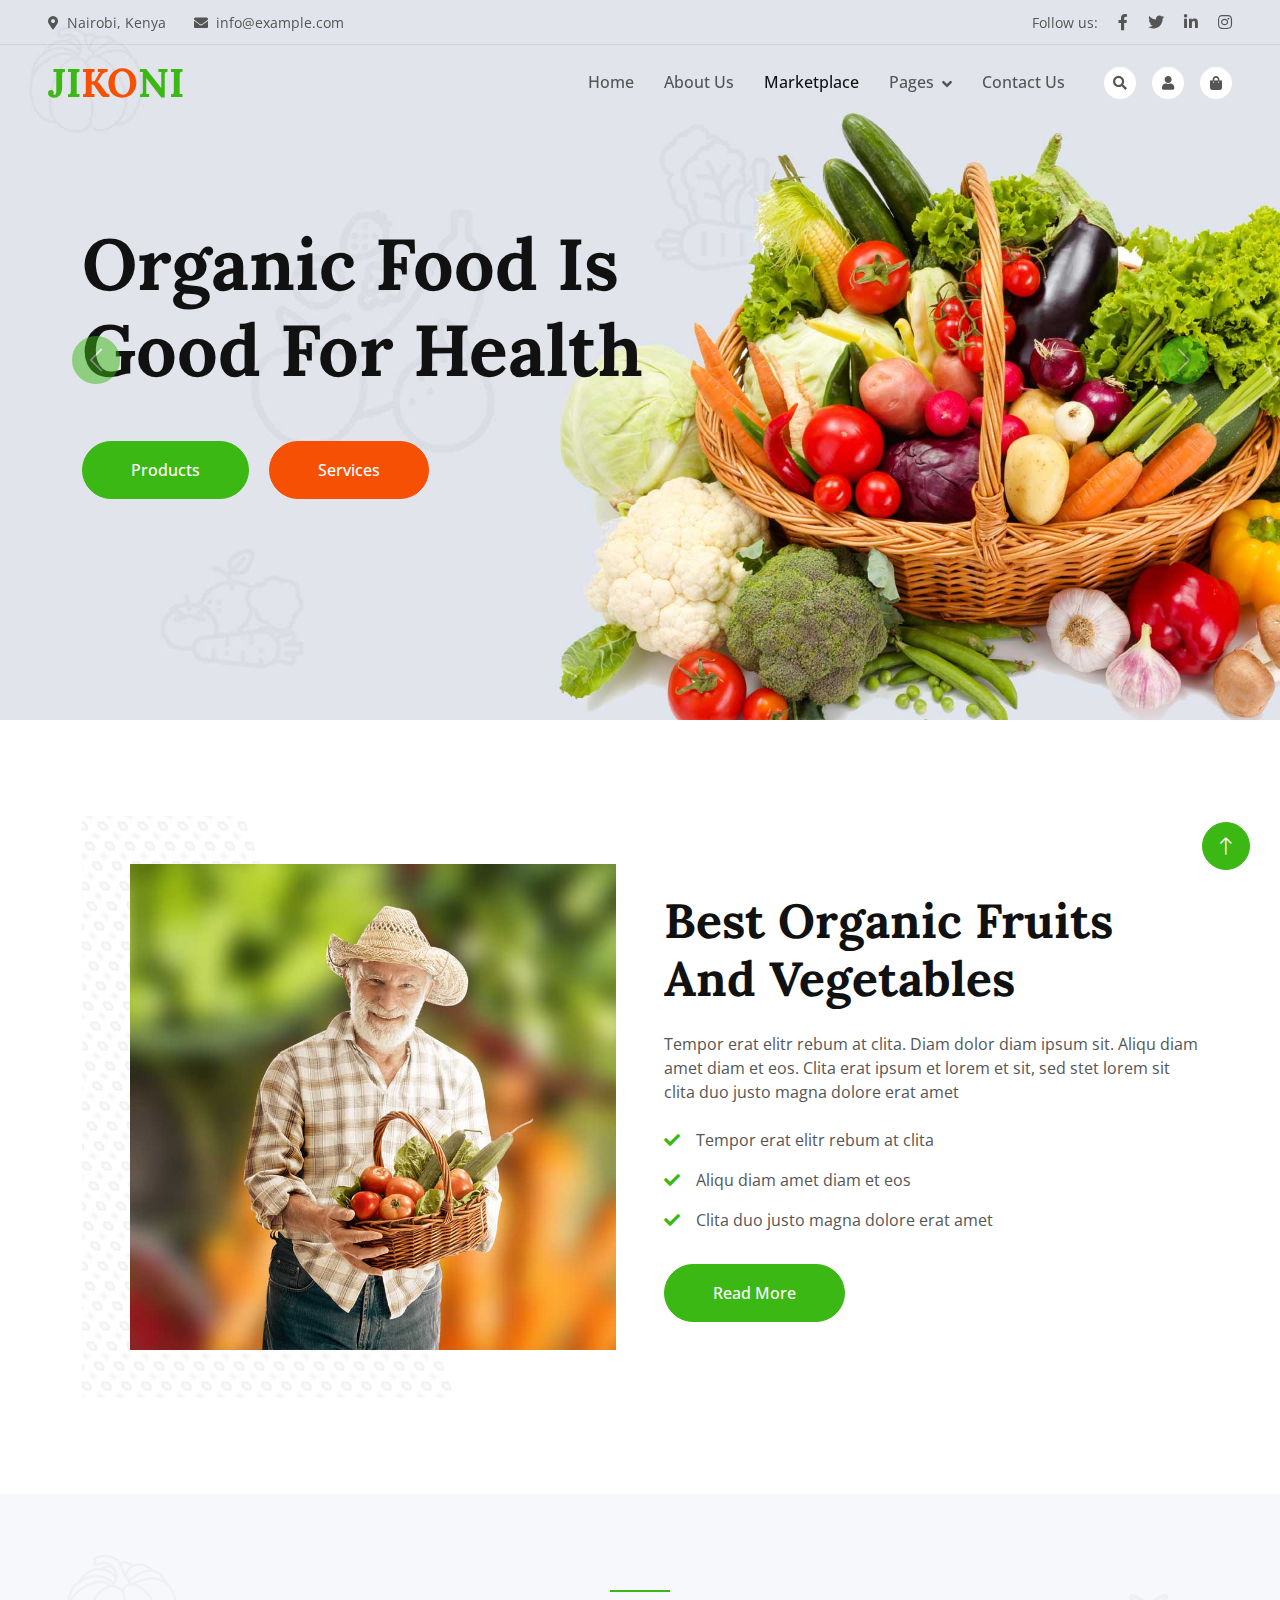
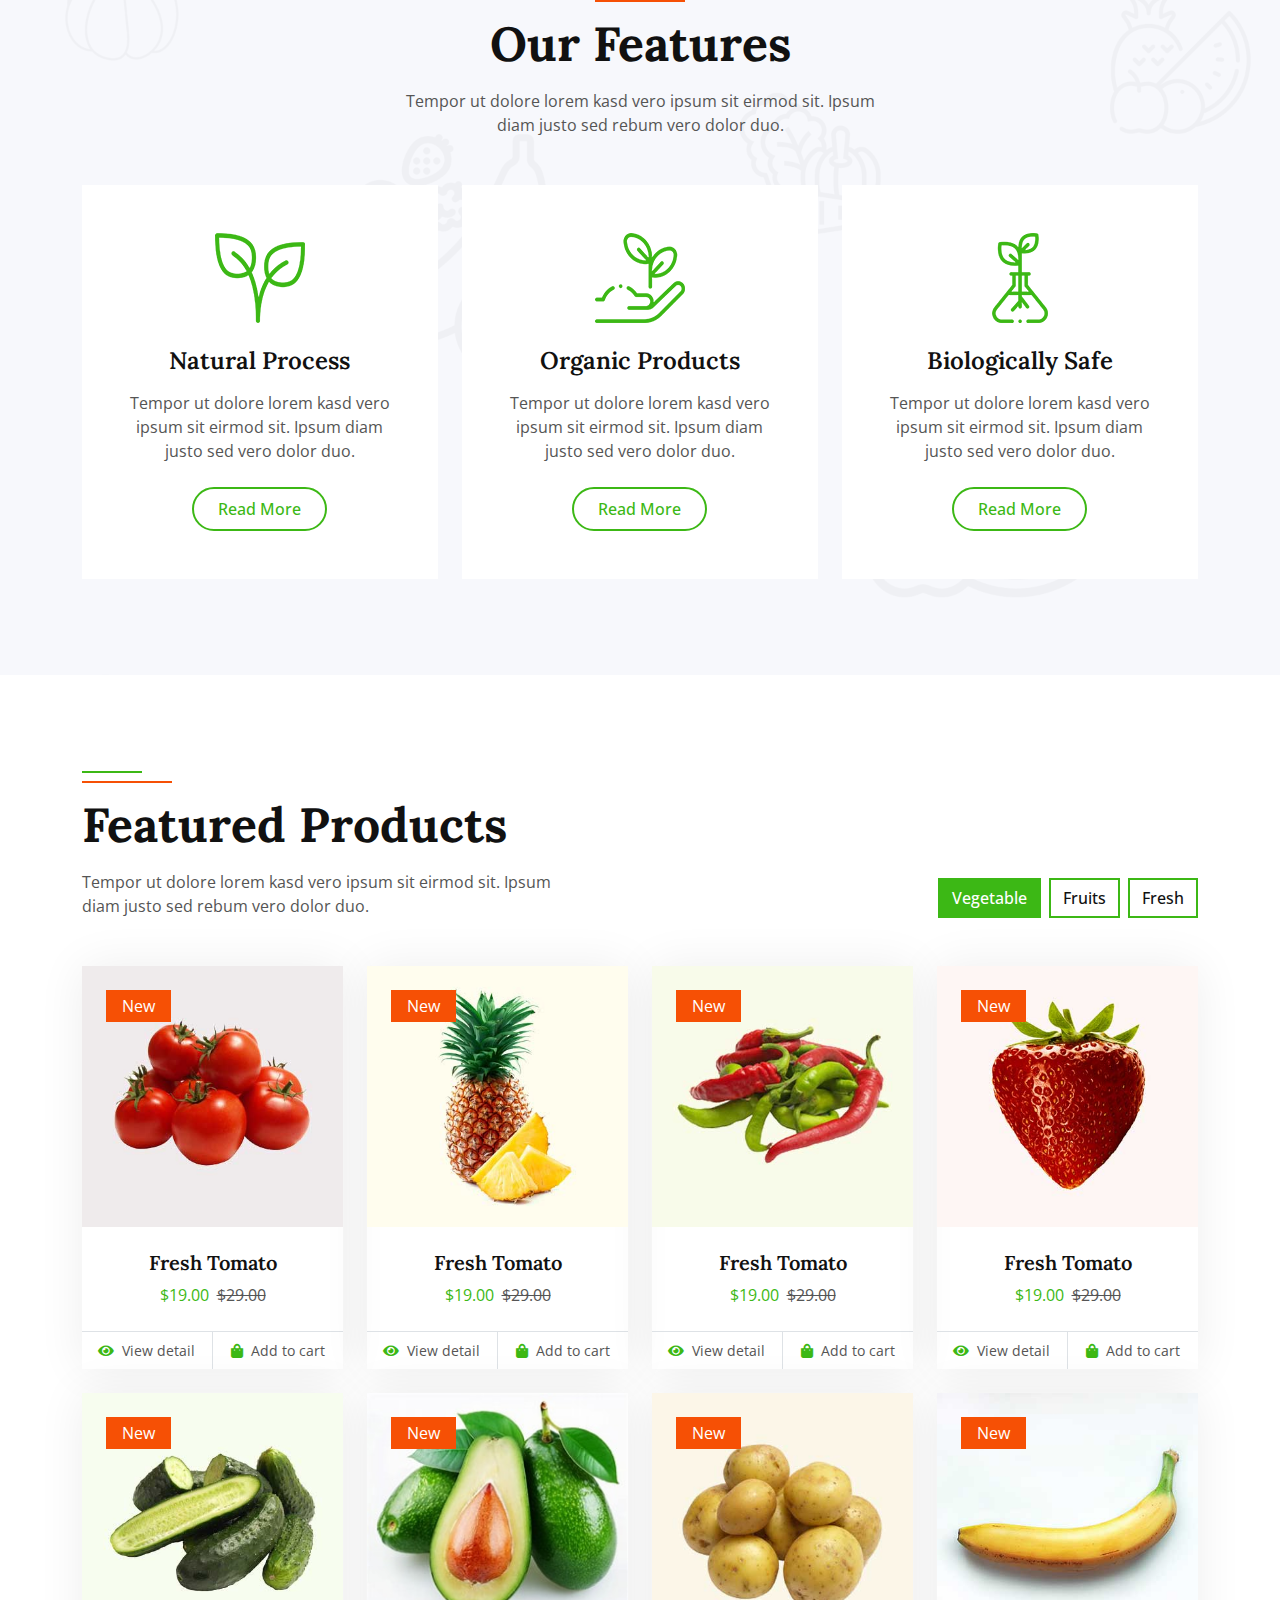
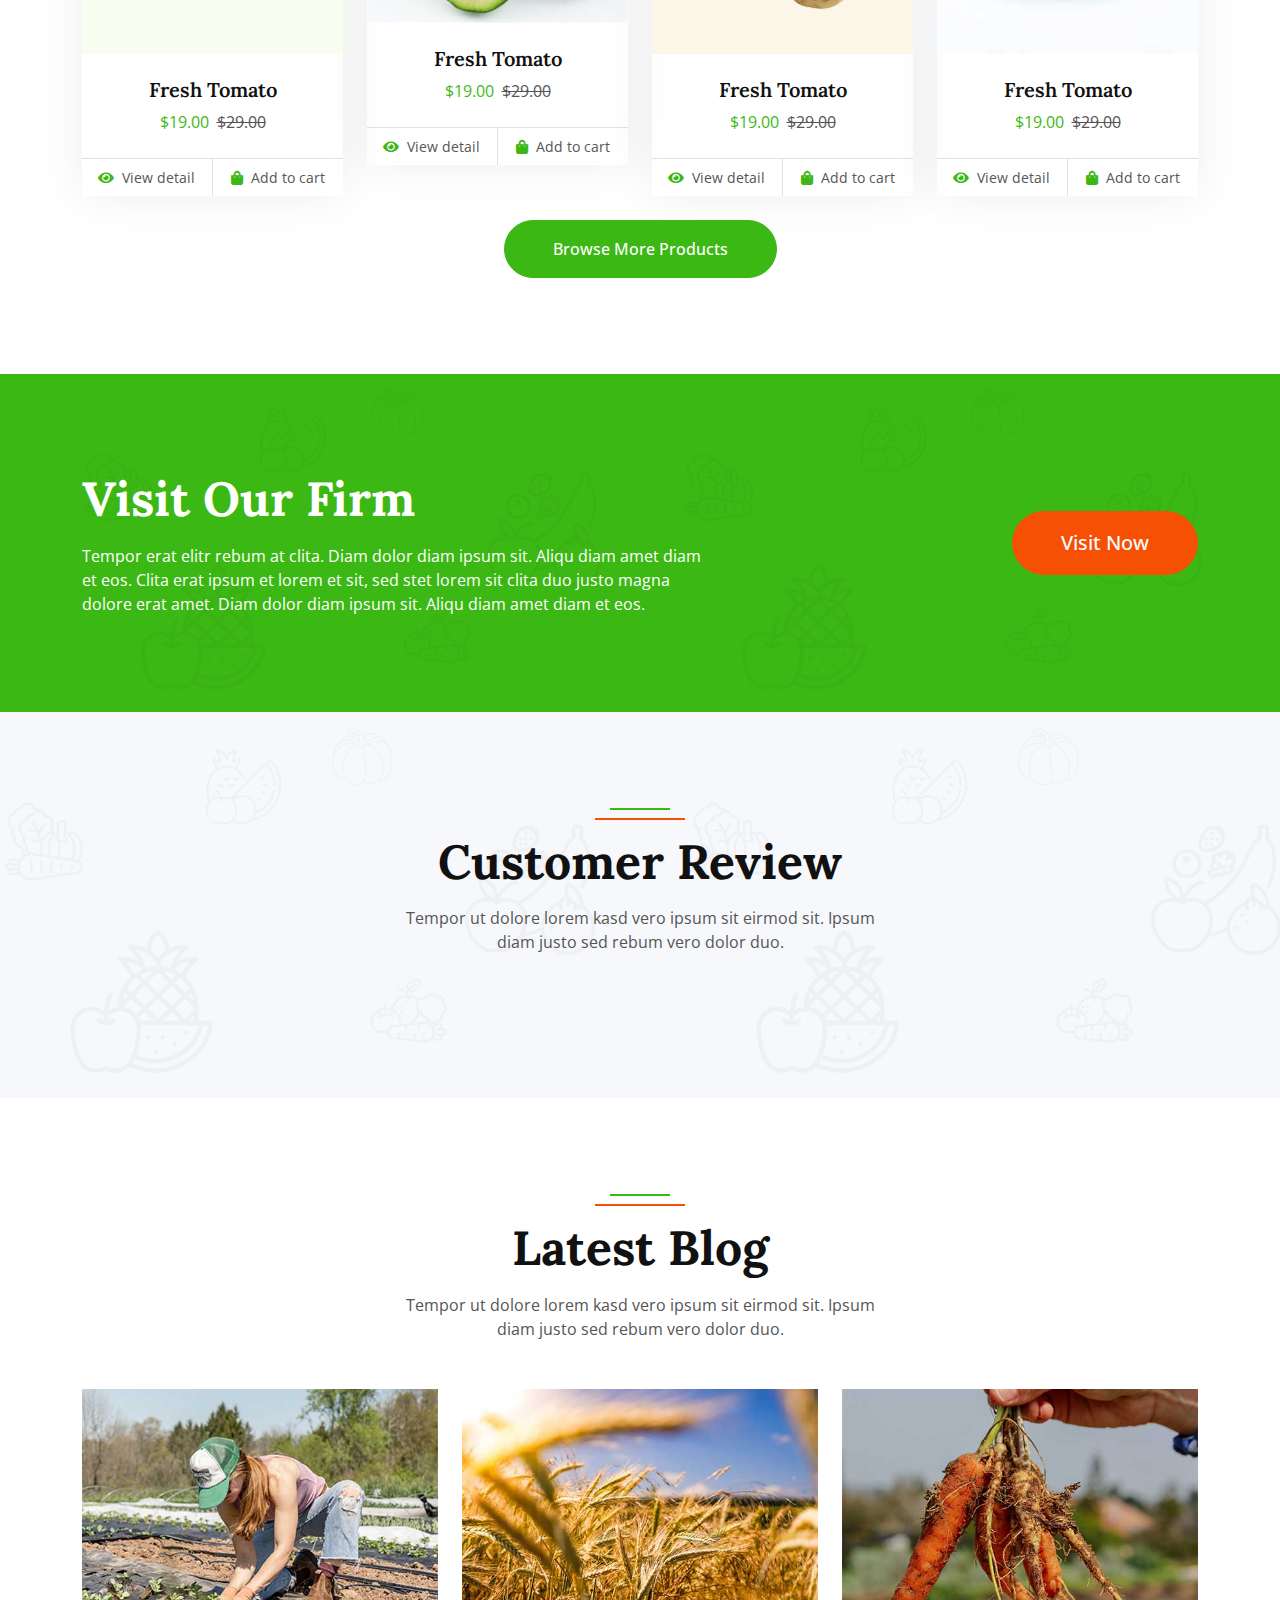
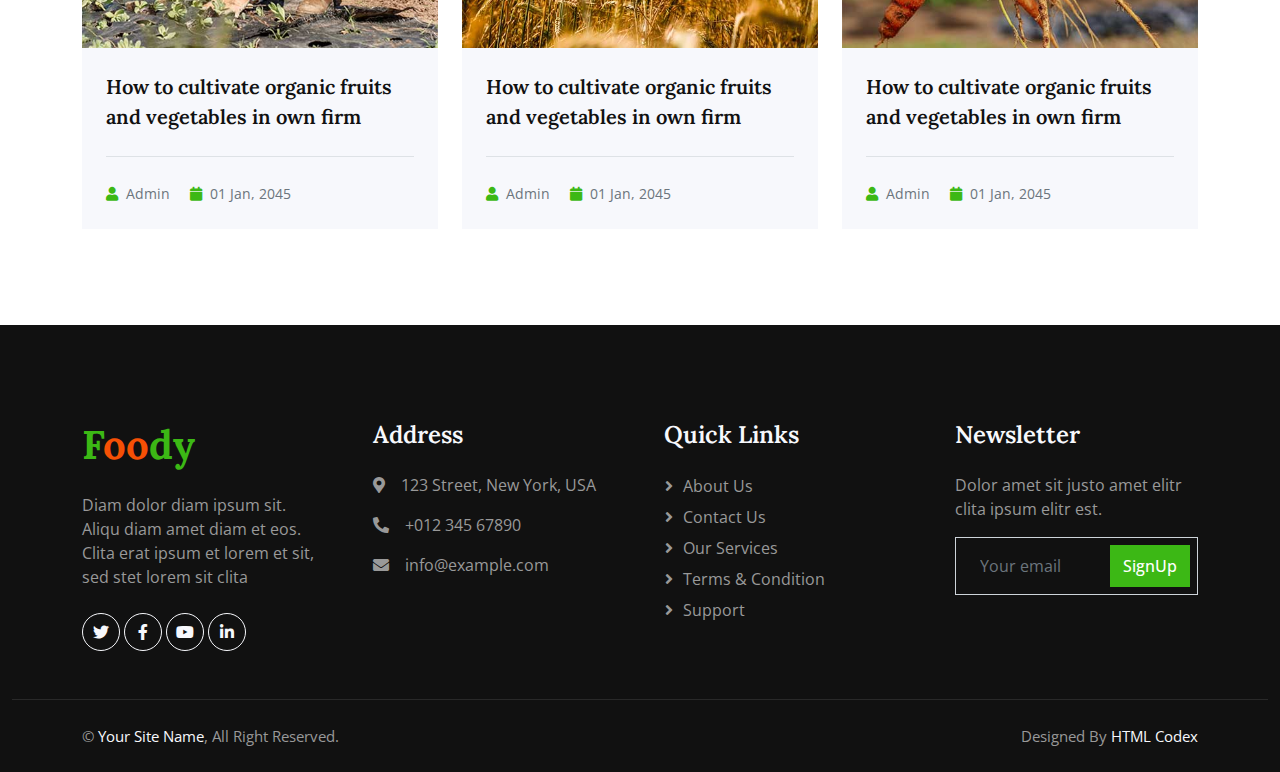
<file: index.html>
<!DOCTYPE html>
<html lang="en">

<head>
    <meta charset="utf-8">
    <title>JIKONI - MarketPlace</title>
    <meta content="width=device-width, initial-scale=1.0" name="viewport">
    <meta content="" name="keywords">
    <meta content="" name="description">

    <!-- Favicon -->
    <link href="img/favicon.ico" rel="icon">

    <!-- Google Web Fonts -->
    <link rel="preconnect" href="https://fonts.googleapis.com">
    <link rel="preconnect" href="https://fonts.gstatic.com" crossorigin>
    <link href="https://fonts.googleapis.com/css2?family=Open+Sans:wght@400;500&family=Lora:wght@600;700&display=swap" rel="stylesheet"> 

    <!-- Icon Font Stylesheet -->
    <link href="https://cdnjs.cloudflare.com/ajax/libs/font-awesome/5.10.0/css/all.min.css" rel="stylesheet">
    <link href="https://cdn.jsdelivr.net/npm/bootstrap-icons@1.4.1/font/bootstrap-icons.css" rel="stylesheet">

    <!-- Libraries Stylesheet -->
    <link href="lib/animate/animate.min.css" rel="stylesheet">
    <link href="lib/owlcarousel/assets/owl.carousel.min.css" rel="stylesheet">

    <!-- Customized Bootstrap Stylesheet -->
    <link href="css/bootstrap.min.css" rel="stylesheet">

    <!-- Template Stylesheet -->
    <link href="css/style.css" rel="stylesheet">
</head>

<body>
    <!-- Spinner Start -->
    <div id="spinner" class="show bg-white position-fixed translate-middle w-100 vh-100 top-50 start-50 d-flex align-items-center justify-content-center">
        <div class="spinner-border text-primary" role="status"></div>
    </div>
    <!-- Spinner End -->


    <!-- Navbar Start -->
    <!-- Navbar Start -->
    <div class="container-fluid fixed-top px-0 wow fadeIn" data-wow-delay="0.1s">
        <div class="top-bar row gx-0 align-items-center d-none d-lg-flex">
            <div class="col-lg-6 px-5 text-start">
                <small><i class="fa fa-map-marker-alt me-2"></i>Nairobi, Kenya</small>
                <small class="ms-4"><i class="fa fa-envelope me-2"></i>info@example.com</small>
            </div>
            <div class="col-lg-6 px-5 text-end">
                <small>Follow us:</small>
                <a class="text-body ms-3" href=""><i class="fab fa-facebook-f"></i></a>
                <a class="text-body ms-3" href=""><i class="fab fa-twitter"></i></a>
                <a class="text-body ms-3" href=""><i class="fab fa-linkedin-in"></i></a>
                <a class="text-body ms-3" href=""><i class="fab fa-instagram"></i></a>
            </div>
        </div>

        <nav class="navbar navbar-expand-lg navbar-light py-lg-0 px-lg-5 wow fadeIn" data-wow-delay="0.1s">
            <a href="index.html" class="navbar-brand ms-4 ms-lg-0">
                <h1 class="fw-bold text-primary m-0">JI<span class="text-secondary">KO</span>NI</h1>
            </a>
            <button type="button" class="navbar-toggler me-4" data-bs-toggle="collapse" data-bs-target="#navbarCollapse">
                <span class="navbar-toggler-icon"></span>
            </button>
            <div class="collapse navbar-collapse" id="navbarCollapse">
                <div class="navbar-nav ms-auto p-4 p-lg-0">
                    <a href="index.html" class="nav-item nav-link">Home</a>
                    <a href="about.html" class="nav-item nav-link">About Us</a>
                    <a href="product.html" class="nav-item nav-link active">Marketplace</a>
                    <div class="nav-item dropdown">
                        <a href="#" class="nav-link dropdown-toggle" data-bs-toggle="dropdown">Pages</a>
                        <div class="dropdown-menu m-0">
                            <a href="blog.html" class="dropdown-item">Blog Grid</a>
                            <a href="testimonial.html" class="dropdown-item">Testimonial</a>
                            <a href="404.html" class="dropdown-item">404 Page</a>
                        </div>
                    </div>
                    <a href="contact.html" class="nav-item nav-link">Contact Us</a>
                </div>
                <div class="d-none d-lg-flex ms-2">
                    <a class="btn-sm-square bg-white rounded-circle ms-3" href="">
                        <small class="fa fa-search text-body"></small>
                    </a>
                    <a class="btn-sm-square bg-white rounded-circle ms-3" href="">
                        <small class="fa fa-user text-body"></small>
                    </a>
                    <a class="btn-sm-square bg-white rounded-circle ms-3" href="">
                        <small class="fa fa-shopping-bag text-body"></small>
                    </a>
                </div>
            </div>
        </nav>
    </div>
    <!-- Navbar End -->


    <!-- Carousel Start -->
    <div class="container-fluid p-0 mb-5 wow fadeIn" data-wow-delay="0.1s">
        <div id="header-carousel" class="carousel slide" data-bs-ride="carousel">
            <div class="carousel-inner">
                <div class="carousel-item active">
                    <img class="w-100" src="img/carousel-1.jpg" alt="Image">
                    <div class="carousel-caption">
                        <div class="container">
                            <div class="row justify-content-start">
                                <div class="col-lg-7">
                                    <h1 class="display-2 mb-5 animated slideInDown">Organic Food Is Good For Health</h1>
                                    <a href="" class="btn btn-primary rounded-pill py-sm-3 px-sm-5">Products</a>
                                    <a href="" class="btn btn-secondary rounded-pill py-sm-3 px-sm-5 ms-3">Services</a>
                                </div>
                            </div>
                        </div>
                    </div>
                </div>
                <div class="carousel-item">
                    <img class="w-100" src="img/carousel-2.jpg" alt="Image">
                    <div class="carousel-caption">
                        <div class="container">
                            <div class="row justify-content-start">
                                <div class="col-lg-7">
                                    <h1 class="display-2 mb-5 animated slideInDown">Natural Food Is Always Healthy</h1>
                                    <a href="" class="btn btn-primary rounded-pill py-sm-3 px-sm-5">Products</a>
                                    <a href="" class="btn btn-secondary rounded-pill py-sm-3 px-sm-5 ms-3">Services</a>
                                </div>
                            </div>
                        </div>
                    </div>
                </div>
            </div>
            <button class="carousel-control-prev" type="button" data-bs-target="#header-carousel"
                data-bs-slide="prev">
                <span class="carousel-control-prev-icon" aria-hidden="true"></span>
                <span class="visually-hidden">Previous</span>
            </button>
            <button class="carousel-control-next" type="button" data-bs-target="#header-carousel"
                data-bs-slide="next">
                <span class="carousel-control-next-icon" aria-hidden="true"></span>
                <span class="visually-hidden">Next</span>
            </button>
        </div>
    </div>
    <!-- Carousel End -->


    <!-- About Start -->
    <div class="container-xxl py-5">
        <div class="container">
            <div class="row g-5 align-items-center">
                <div class="col-lg-6 wow fadeIn" data-wow-delay="0.1s">
                    <div class="about-img position-relative overflow-hidden p-5 pe-0">
                        <img class="img-fluid w-100" src="img/about.jpg">
                    </div>
                </div>
                <div class="col-lg-6 wow fadeIn" data-wow-delay="0.5s">
                    <h1 class="display-5 mb-4">Best Organic Fruits And Vegetables</h1>
                    <p class="mb-4">Tempor erat elitr rebum at clita. Diam dolor diam ipsum sit. Aliqu diam amet diam et eos. Clita erat ipsum et lorem et sit, sed stet lorem sit clita duo justo magna dolore erat amet</p>
                    <p><i class="fa fa-check text-primary me-3"></i>Tempor erat elitr rebum at clita</p>
                    <p><i class="fa fa-check text-primary me-3"></i>Aliqu diam amet diam et eos</p>
                    <p><i class="fa fa-check text-primary me-3"></i>Clita duo justo magna dolore erat amet</p>
                    <a class="btn btn-primary rounded-pill py-3 px-5 mt-3" href="">Read More</a>
                </div>
            </div>
        </div>
    </div>
    <!-- About End -->


    <!-- Feature Start -->
    <div class="container-fluid bg-light bg-icon my-5 py-6">
        <div class="container">
            <div class="section-header text-center mx-auto mb-5 wow fadeInUp" data-wow-delay="0.1s" style="max-width: 500px;">
                <h1 class="display-5 mb-3">Our Features</h1>
                <p>Tempor ut dolore lorem kasd vero ipsum sit eirmod sit. Ipsum diam justo sed rebum vero dolor duo.</p>
            </div>
            <div class="row g-4">
                <div class="col-lg-4 col-md-6 wow fadeInUp" data-wow-delay="0.1s">
                    <div class="bg-white text-center h-100 p-4 p-xl-5">
                        <img class="img-fluid mb-4" src="img/icon-1.png" alt="">
                        <h4 class="mb-3">Natural Process</h4>
                        <p class="mb-4">Tempor ut dolore lorem kasd vero ipsum sit eirmod sit. Ipsum diam justo sed vero dolor duo.</p>
                        <a class="btn btn-outline-primary border-2 py-2 px-4 rounded-pill" href="">Read More</a>
                    </div>
                </div>
                <div class="col-lg-4 col-md-6 wow fadeInUp" data-wow-delay="0.3s">
                    <div class="bg-white text-center h-100 p-4 p-xl-5">
                        <img class="img-fluid mb-4" src="img/icon-2.png" alt="">
                        <h4 class="mb-3">Organic Products</h4>
                        <p class="mb-4">Tempor ut dolore lorem kasd vero ipsum sit eirmod sit. Ipsum diam justo sed vero dolor duo.</p>
                        <a class="btn btn-outline-primary border-2 py-2 px-4 rounded-pill" href="">Read More</a>
                    </div>
                </div>
                <div class="col-lg-4 col-md-6 wow fadeInUp" data-wow-delay="0.5s">
                    <div class="bg-white text-center h-100 p-4 p-xl-5">
                        <img class="img-fluid mb-4" src="img/icon-3.png" alt="">
                        <h4 class="mb-3">Biologically Safe</h4>
                        <p class="mb-4">Tempor ut dolore lorem kasd vero ipsum sit eirmod sit. Ipsum diam justo sed vero dolor duo.</p>
                        <a class="btn btn-outline-primary border-2 py-2 px-4 rounded-pill" href="">Read More</a>
                    </div>
                </div>
            </div>
        </div>
    </div>
    <!-- Feature End -->


    <!-- Product Start -->
    <div class="container-xxl py-5">
        <div class="container">
            <div class="row g-0 gx-5 align-items-end">
                <div class="col-lg-6">
                    <div class="section-header text-start mb-5 wow fadeInUp" data-wow-delay="0.1s" style="max-width: 500px;">
                        <h1 class="display-5 mb-3">Featured Products</h1>
                        <p>Tempor ut dolore lorem kasd vero ipsum sit eirmod sit. Ipsum diam justo sed rebum vero dolor duo.</p>
                    </div>
                </div>
                <div class="col-lg-6 text-start text-lg-end wow slideInRight" data-wow-delay="0.1s">
                    <ul class="nav nav-pills d-inline-flex justify-content-end mb-5">
                        <li class="nav-item me-2">
                            <a class="btn btn-outline-primary border-2 active" data-bs-toggle="pill" href="#tab-1">Vegetable</a>
                        </li>
                        <li class="nav-item me-2">
                            <a class="btn btn-outline-primary border-2" data-bs-toggle="pill" href="#tab-2">Fruits </a>
                        </li>
                        <li class="nav-item me-0">
                            <a class="btn btn-outline-primary border-2" data-bs-toggle="pill" href="#tab-3">Fresh</a>
                        </li>
                    </ul>
                </div>
            </div>
            <div class="tab-content">
                <div id="tab-1" class="tab-pane fade show p-0 active">
                    <div class="row g-4">
                        <div class="col-xl-3 col-lg-4 col-md-6 wow fadeInUp" data-wow-delay="0.1s">
                            <div class="product-item">
                                <div class="position-relative bg-light overflow-hidden">
                                    <img class="img-fluid w-100" src="img/product-1.jpg" alt="">
                                    <div class="bg-secondary rounded text-white position-absolute start-0 top-0 m-4 py-1 px-3">New</div>
                                </div>
                                <div class="text-center p-4">
                                    <a class="d-block h5 mb-2" href="">Fresh Tomato</a>
                                    <span class="text-primary me-1">$19.00</span>
                                    <span class="text-body text-decoration-line-through">$29.00</span>
                                </div>
                                <div class="d-flex border-top">
                                    <small class="w-50 text-center border-end py-2">
                                        <a class="text-body" href=""><i class="fa fa-eye text-primary me-2"></i>View detail</a>
                                    </small>
                                    <small class="w-50 text-center py-2">
                                        <a class="text-body" href=""><i class="fa fa-shopping-bag text-primary me-2"></i>Add to cart</a>
                                    </small>
                                </div>
                            </div>
                        </div>
                        <div class="col-xl-3 col-lg-4 col-md-6 wow fadeInUp" data-wow-delay="0.3s">
                            <div class="product-item">
                                <div class="position-relative bg-light overflow-hidden">
                                    <img class="img-fluid w-100" src="img/product-2.jpg" alt="">
                                    <div class="bg-secondary rounded text-white position-absolute start-0 top-0 m-4 py-1 px-3">New</div>
                                </div>
                                <div class="text-center p-4">
                                    <a class="d-block h5 mb-2" href="">Fresh Tomato</a>
                                    <span class="text-primary me-1">$19.00</span>
                                    <span class="text-body text-decoration-line-through">$29.00</span>
                                </div>
                                <div class="d-flex border-top">
                                    <small class="w-50 text-center border-end py-2">
                                        <a class="text-body" href=""><i class="fa fa-eye text-primary me-2"></i>View detail</a>
                                    </small>
                                    <small class="w-50 text-center py-2">
                                        <a class="text-body" href=""><i class="fa fa-shopping-bag text-primary me-2"></i>Add to cart</a>
                                    </small>
                                </div>
                            </div>
                        </div>
                        <div class="col-xl-3 col-lg-4 col-md-6 wow fadeInUp" data-wow-delay="0.5s">
                            <div class="product-item">
                                <div class="position-relative bg-light overflow-hidden">
                                    <img class="img-fluid w-100" src="img/product-3.jpg" alt="">
                                    <div class="bg-secondary rounded text-white position-absolute start-0 top-0 m-4 py-1 px-3">New</div>
                                </div>
                                <div class="text-center p-4">
                                    <a class="d-block h5 mb-2" href="">Fresh Tomato</a>
                                    <span class="text-primary me-1">$19.00</span>
                                    <span class="text-body text-decoration-line-through">$29.00</span>
                                </div>
                                <div class="d-flex border-top">
                                    <small class="w-50 text-center border-end py-2">
                                        <a class="text-body" href=""><i class="fa fa-eye text-primary me-2"></i>View detail</a>
                                    </small>
                                    <small class="w-50 text-center py-2">
                                        <a class="text-body" href=""><i class="fa fa-shopping-bag text-primary me-2"></i>Add to cart</a>
                                    </small>
                                </div>
                            </div>
                        </div>
                        <div class="col-xl-3 col-lg-4 col-md-6 wow fadeInUp" data-wow-delay="0.7s">
                            <div class="product-item">
                                <div class="position-relative bg-light overflow-hidden">
                                    <img class="img-fluid w-100" src="img/product-4.jpg" alt="">
                                    <div class="bg-secondary rounded text-white position-absolute start-0 top-0 m-4 py-1 px-3">New</div>
                                </div>
                                <div class="text-center p-4">
                                    <a class="d-block h5 mb-2" href="">Fresh Tomato</a>
                                    <span class="text-primary me-1">$19.00</span>
                                    <span class="text-body text-decoration-line-through">$29.00</span>
                                </div>
                                <div class="d-flex border-top">
                                    <small class="w-50 text-center border-end py-2">
                                        <a class="text-body" href=""><i class="fa fa-eye text-primary me-2"></i>View detail</a>
                                    </small>
                                    <small class="w-50 text-center py-2">
                                        <a class="text-body" href=""><i class="fa fa-shopping-bag text-primary me-2"></i>Add to cart</a>
                                    </small>
                                </div>
                            </div>
                        </div>
                        <div class="col-xl-3 col-lg-4 col-md-6 wow fadeInUp" data-wow-delay="0.1s">
                            <div class="product-item">
                                <div class="position-relative bg-light overflow-hidden">
                                    <img class="img-fluid w-100" src="img/product-5.jpg" alt="">
                                    <div class="bg-secondary rounded text-white position-absolute start-0 top-0 m-4 py-1 px-3">New</div>
                                </div>
                                <div class="text-center p-4">
                                    <a class="d-block h5 mb-2" href="">Fresh Tomato</a>
                                    <span class="text-primary me-1">$19.00</span>
                                    <span class="text-body text-decoration-line-through">$29.00</span>
                                </div>
                                <div class="d-flex border-top">
                                    <small class="w-50 text-center border-end py-2">
                                        <a class="text-body" href=""><i class="fa fa-eye text-primary me-2"></i>View detail</a>
                                    </small>
                                    <small class="w-50 text-center py-2">
                                        <a class="text-body" href=""><i class="fa fa-shopping-bag text-primary me-2"></i>Add to cart</a>
                                    </small>
                                </div>
                            </div>
                        </div>
                        <div class="col-xl-3 col-lg-4 col-md-6 wow fadeInUp" data-wow-delay="0.3s">
                            <div class="product-item">
                                <div class="position-relative bg-light overflow-hidden">
                                    <img class="img-fluid w-100" src="img/product-6.jpg" alt="">
                                    <div class="bg-secondary rounded text-white position-absolute start-0 top-0 m-4 py-1 px-3">New</div>
                                </div>
                                <div class="text-center p-4">
                                    <a class="d-block h5 mb-2" href="">Fresh Tomato</a>
                                    <span class="text-primary me-1">$19.00</span>
                                    <span class="text-body text-decoration-line-through">$29.00</span>
                                </div>
                                <div class="d-flex border-top">
                                    <small class="w-50 text-center border-end py-2">
                                        <a class="text-body" href=""><i class="fa fa-eye text-primary me-2"></i>View detail</a>
                                    </small>
                                    <small class="w-50 text-center py-2">
                                        <a class="text-body" href=""><i class="fa fa-shopping-bag text-primary me-2"></i>Add to cart</a>
                                    </small>
                                </div>
                            </div>
                        </div>
                        <div class="col-xl-3 col-lg-4 col-md-6 wow fadeInUp" data-wow-delay="0.5s">
                            <div class="product-item">
                                <div class="position-relative bg-light overflow-hidden">
                                    <img class="img-fluid w-100" src="img/product-7.jpg" alt="">
                                    <div class="bg-secondary rounded text-white position-absolute start-0 top-0 m-4 py-1 px-3">New</div>
                                </div>
                                <div class="text-center p-4">
                                    <a class="d-block h5 mb-2" href="">Fresh Tomato</a>
                                    <span class="text-primary me-1">$19.00</span>
                                    <span class="text-body text-decoration-line-through">$29.00</span>
                                </div>
                                <div class="d-flex border-top">
                                    <small class="w-50 text-center border-end py-2">
                                        <a class="text-body" href=""><i class="fa fa-eye text-primary me-2"></i>View detail</a>
                                    </small>
                                    <small class="w-50 text-center py-2">
                                        <a class="text-body" href=""><i class="fa fa-shopping-bag text-primary me-2"></i>Add to cart</a>
                                    </small>
                                </div>
                            </div>
                        </div>
                        <div class="col-xl-3 col-lg-4 col-md-6 wow fadeInUp" data-wow-delay="0.7s">
                            <div class="product-item">
                                <div class="position-relative bg-light overflow-hidden">
                                    <img class="img-fluid w-100" src="img/product-8.jpg" alt="">
                                    <div class="bg-secondary rounded text-white position-absolute start-0 top-0 m-4 py-1 px-3">New</div>
                                </div>
                                <div class="text-center p-4">
                                    <a class="d-block h5 mb-2" href="">Fresh Tomato</a>
                                    <span class="text-primary me-1">$19.00</span>
                                    <span class="text-body text-decoration-line-through">$29.00</span>
                                </div>
                                <div class="d-flex border-top">
                                    <small class="w-50 text-center border-end py-2">
                                        <a class="text-body" href=""><i class="fa fa-eye text-primary me-2"></i>View detail</a>
                                    </small>
                                    <small class="w-50 text-center py-2">
                                        <a class="text-body" href=""><i class="fa fa-shopping-bag text-primary me-2"></i>Add to cart</a>
                                    </small>
                                </div>
                            </div>
                        </div>
                        <div class="col-12 text-center wow fadeInUp" data-wow-delay="0.1s">
                            <a class="btn btn-primary rounded-pill py-3 px-5" href="product.html">Browse More Products</a>
                        </div>
                    </div>
                </div>
                <div id="tab-2" class="tab-pane fade show p-0">
                    <div class="row g-4">
                        <div class="col-xl-3 col-lg-4 col-md-6">
                            <div class="product-item">
                                <div class="position-relative bg-light overflow-hidden">
                                    <img class="img-fluid w-100" src="img/product-1.jpg" alt="">
                                    <div class="bg-secondary rounded text-white position-absolute start-0 top-0 m-4 py-1 px-3">New</div>
                                </div>
                                <div class="text-center p-4">
                                    <a class="d-block h5 mb-2" href="">Fresh Tomato</a>
                                    <span class="text-primary me-1">$19.00</span>
                                    <span class="text-body text-decoration-line-through">$29.00</span>
                                </div>
                                <div class="d-flex border-top">
                                    <small class="w-50 text-center border-end py-2">
                                        <a class="text-body" href=""><i class="fa fa-eye text-primary me-2"></i>View detail</a>
                                    </small>
                                    <small class="w-50 text-center py-2">
                                        <a class="text-body" href=""><i class="fa fa-shopping-bag text-primary me-2"></i>Add to cart</a>
                                    </small>
                                </div>
                            </div>
                        </div>
                        <div class="col-xl-3 col-lg-4 col-md-6">
                            <div class="product-item">
                                <div class="position-relative bg-light overflow-hidden">
                                    <img class="img-fluid w-100" src="img/product-2.jpg" alt="">
                                    <div class="bg-secondary rounded text-white position-absolute start-0 top-0 m-4 py-1 px-3">New</div>
                                </div>
                                <div class="text-center p-4">
                                    <a class="d-block h5 mb-2" href="">Fresh Tomato</a>
                                    <span class="text-primary me-1">$19.00</span>
                                    <span class="text-body text-decoration-line-through">$29.00</span>
                                </div>
                                <div class="d-flex border-top">
                                    <small class="w-50 text-center border-end py-2">
                                        <a class="text-body" href=""><i class="fa fa-eye text-primary me-2"></i>View detail</a>
                                    </small>
                                    <small class="w-50 text-center py-2">
                                        <a class="text-body" href=""><i class="fa fa-shopping-bag text-primary me-2"></i>Add to cart</a>
                                    </small>
                                </div>
                            </div>
                        </div>
                        <div class="col-xl-3 col-lg-4 col-md-6">
                            <div class="product-item">
                                <div class="position-relative bg-light overflow-hidden">
                                    <img class="img-fluid w-100" src="img/product-3.jpg" alt="">
                                    <div class="bg-secondary rounded text-white position-absolute start-0 top-0 m-4 py-1 px-3">New</div>
                                </div>
                                <div class="text-center p-4">
                                    <a class="d-block h5 mb-2" href="">Fresh Tomato</a>
                                    <span class="text-primary me-1">$19.00</span>
                                    <span class="text-body text-decoration-line-through">$29.00</span>
                                </div>
                                <div class="d-flex border-top">
                                    <small class="w-50 text-center border-end py-2">
                                        <a class="text-body" href=""><i class="fa fa-eye text-primary me-2"></i>View detail</a>
                                    </small>
                                    <small class="w-50 text-center py-2">
                                        <a class="text-body" href=""><i class="fa fa-shopping-bag text-primary me-2"></i>Add to cart</a>
                                    </small>
                                </div>
                            </div>
                        </div>
                        <div class="col-xl-3 col-lg-4 col-md-6">
                            <div class="product-item">
                                <div class="position-relative bg-light overflow-hidden">
                                    <img class="img-fluid w-100" src="img/product-4.jpg" alt="">
                                    <div class="bg-secondary rounded text-white position-absolute start-0 top-0 m-4 py-1 px-3">New</div>
                                </div>
                                <div class="text-center p-4">
                                    <a class="d-block h5 mb-2" href="">Fresh Tomato</a>
                                    <span class="text-primary me-1">$19.00</span>
                                    <span class="text-body text-decoration-line-through">$29.00</span>
                                </div>
                                <div class="d-flex border-top">
                                    <small class="w-50 text-center border-end py-2">
                                        <a class="text-body" href=""><i class="fa fa-eye text-primary me-2"></i>View detail</a>
                                    </small>
                                    <small class="w-50 text-center py-2">
                                        <a class="text-body" href=""><i class="fa fa-shopping-bag text-primary me-2"></i>Add to cart</a>
                                    </small>
                                </div>
                            </div>
                        </div>
                        <div class="col-xl-3 col-lg-4 col-md-6">
                            <div class="product-item">
                                <div class="position-relative bg-light overflow-hidden">
                                    <img class="img-fluid w-100" src="img/product-5.jpg" alt="">
                                    <div class="bg-secondary rounded text-white position-absolute start-0 top-0 m-4 py-1 px-3">New</div>
                                </div>
                                <div class="text-center p-4">
                                    <a class="d-block h5 mb-2" href="">Fresh Tomato</a>
                                    <span class="text-primary me-1">$19.00</span>
                                    <span class="text-body text-decoration-line-through">$29.00</span>
                                </div>
                                <div class="d-flex border-top">
                                    <small class="w-50 text-center border-end py-2">
                                        <a class="text-body" href=""><i class="fa fa-eye text-primary me-2"></i>View detail</a>
                                    </small>
                                    <small class="w-50 text-center py-2">
                                        <a class="text-body" href=""><i class="fa fa-shopping-bag text-primary me-2"></i>Add to cart</a>
                                    </small>
                                </div>
                            </div>
                        </div>
                        <div class="col-xl-3 col-lg-4 col-md-6">
                            <div class="product-item">
                                <div class="position-relative bg-light overflow-hidden">
                                    <img class="img-fluid w-100" src="img/product-6.jpg" alt="">
                                    <div class="bg-secondary rounded text-white position-absolute start-0 top-0 m-4 py-1 px-3">New</div>
                                </div>
                                <div class="text-center p-4">
                                    <a class="d-block h5 mb-2" href="">Fresh Tomato</a>
                                    <span class="text-primary me-1">$19.00</span>
                                    <span class="text-body text-decoration-line-through">$29.00</span>
                                </div>
                                <div class="d-flex border-top">
                                    <small class="w-50 text-center border-end py-2">
                                        <a class="text-body" href=""><i class="fa fa-eye text-primary me-2"></i>View detail</a>
                                    </small>
                                    <small class="w-50 text-center py-2">
                                        <a class="text-body" href=""><i class="fa fa-shopping-bag text-primary me-2"></i>Add to cart</a>
                                    </small>
                                </div>
                            </div>
                        </div>
                        <div class="col-xl-3 col-lg-4 col-md-6">
                            <div class="product-item">
                                <div class="position-relative bg-light overflow-hidden">
                                    <img class="img-fluid w-100" src="img/product-7.jpg" alt="">
                                    <div class="bg-secondary rounded text-white position-absolute start-0 top-0 m-4 py-1 px-3">New</div>
                                </div>
                                <div class="text-center p-4">
                                    <a class="d-block h5 mb-2" href="">Fresh Tomato</a>
                                    <span class="text-primary me-1">$19.00</span>
                                    <span class="text-body text-decoration-line-through">$29.00</span>
                                </div>
                                <div class="d-flex border-top">
                                    <small class="w-50 text-center border-end py-2">
                                        <a class="text-body" href=""><i class="fa fa-eye text-primary me-2"></i>View detail</a>
                                    </small>
                                    <small class="w-50 text-center py-2">
                                        <a class="text-body" href=""><i class="fa fa-shopping-bag text-primary me-2"></i>Add to cart</a>
                                    </small>
                                </div>
                            </div>
                        </div>
                        <div class="col-xl-3 col-lg-4 col-md-6">
                            <div class="product-item">
                                <div class="position-relative bg-light overflow-hidden">
                                    <img class="img-fluid w-100" src="img/product-8.jpg" alt="">
                                    <div class="bg-secondary rounded text-white position-absolute start-0 top-0 m-4 py-1 px-3">New</div>
                                </div>
                                <div class="text-center p-4">
                                    <a class="d-block h5 mb-2" href="">Fresh Tomato</a>
                                    <span class="text-primary me-1">$19.00</span>
                                    <span class="text-body text-decoration-line-through">$29.00</span>
                                </div>
                                <div class="d-flex border-top">
                                    <small class="w-50 text-center border-end py-2">
                                        <a class="text-body" href=""><i class="fa fa-eye text-primary me-2"></i>View detail</a>
                                    </small>
                                    <small class="w-50 text-center py-2">
                                        <a class="text-body" href=""><i class="fa fa-shopping-bag text-primary me-2"></i>Add to cart</a>
                                    </small>
                                </div>
                            </div>
                        </div>
                        <div class="col-12 text-center">
                            <a class="btn btn-primary rounded-pill py-3 px-5" href="product.html">Browse More Products</a>
                        </div>
                    </div>
                </div>
                <div id="tab-3" class="tab-pane fade show p-0">
                    <div class="row g-4">
                        <div class="col-xl-3 col-lg-4 col-md-6">
                            <div class="product-item">
                                <div class="position-relative bg-light overflow-hidden">
                                    <img class="img-fluid w-100" src="img/product-1.jpg" alt="">
                                    <div class="bg-secondary rounded text-white position-absolute start-0 top-0 m-4 py-1 px-3">New</div>
                                </div>
                                <div class="text-center p-4">
                                    <a class="d-block h5 mb-2" href="">Fresh Tomato</a>
                                    <span class="text-primary me-1">$19.00</span>
                                    <span class="text-body text-decoration-line-through">$29.00</span>
                                </div>
                                <div class="d-flex border-top">
                                    <small class="w-50 text-center border-end py-2">
                                        <a class="text-body" href=""><i class="fa fa-eye text-primary me-2"></i>View detail</a>
                                    </small>
                                    <small class="w-50 text-center py-2">
                                        <a class="text-body" href=""><i class="fa fa-shopping-bag text-primary me-2"></i>Add to cart</a>
                                    </small>
                                </div>
                            </div>
                        </div>
                        <div class="col-xl-3 col-lg-4 col-md-6">
                            <div class="product-item">
                                <div class="position-relative bg-light overflow-hidden">
                                    <img class="img-fluid w-100" src="img/product-2.jpg" alt="">
                                    <div class="bg-secondary rounded text-white position-absolute start-0 top-0 m-4 py-1 px-3">New</div>
                                </div>
                                <div class="text-center p-4">
                                    <a class="d-block h5 mb-2" href="">Fresh Tomato</a>
                                    <span class="text-primary me-1">$19.00</span>
                                    <span class="text-body text-decoration-line-through">$29.00</span>
                                </div>
                                <div class="d-flex border-top">
                                    <small class="w-50 text-center border-end py-2">
                                        <a class="text-body" href=""><i class="fa fa-eye text-primary me-2"></i>View detail</a>
                                    </small>
                                    <small class="w-50 text-center py-2">
                                        <a class="text-body" href=""><i class="fa fa-shopping-bag text-primary me-2"></i>Add to cart</a>
                                    </small>
                                </div>
                            </div>
                        </div>
                        <div class="col-xl-3 col-lg-4 col-md-6">
                            <div class="product-item">
                                <div class="position-relative bg-light overflow-hidden">
                                    <img class="img-fluid w-100" src="img/product-3.jpg" alt="">
                                    <div class="bg-secondary rounded text-white position-absolute start-0 top-0 m-4 py-1 px-3">New</div>
                                </div>
                                <div class="text-center p-4">
                                    <a class="d-block h5 mb-2" href="">Fresh Tomato</a>
                                    <span class="text-primary me-1">$19.00</span>
                                    <span class="text-body text-decoration-line-through">$29.00</span>
                                </div>
                                <div class="d-flex border-top">
                                    <small class="w-50 text-center border-end py-2">
                                        <a class="text-body" href=""><i class="fa fa-eye text-primary me-2"></i>View detail</a>
                                    </small>
                                    <small class="w-50 text-center py-2">
                                        <a class="text-body" href=""><i class="fa fa-shopping-bag text-primary me-2"></i>Add to cart</a>
                                    </small>
                                </div>
                            </div>
                        </div>
                        <div class="col-xl-3 col-lg-4 col-md-6">
                            <div class="product-item">
                                <div class="position-relative bg-light overflow-hidden">
                                    <img class="img-fluid w-100" src="img/product-4.jpg" alt="">
                                    <div class="bg-secondary rounded text-white position-absolute start-0 top-0 m-4 py-1 px-3">New</div>
                                </div>
                                <div class="text-center p-4">
                                    <a class="d-block h5 mb-2" href="">Fresh Tomato</a>
                                    <span class="text-primary me-1">$19.00</span>
                                    <span class="text-body text-decoration-line-through">$29.00</span>
                                </div>
                                <div class="d-flex border-top">
                                    <small class="w-50 text-center border-end py-2">
                                        <a class="text-body" href=""><i class="fa fa-eye text-primary me-2"></i>View detail</a>
                                    </small>
                                    <small class="w-50 text-center py-2">
                                        <a class="text-body" href=""><i class="fa fa-shopping-bag text-primary me-2"></i>Add to cart</a>
                                    </small>
                                </div>
                            </div>
                        </div>
                        <div class="col-xl-3 col-lg-4 col-md-6">
                            <div class="product-item">
                                <div class="position-relative bg-light overflow-hidden">
                                    <img class="img-fluid w-100" src="img/product-5.jpg" alt="">
                                    <div class="bg-secondary rounded text-white position-absolute start-0 top-0 m-4 py-1 px-3">New</div>
                                </div>
                                <div class="text-center p-4">
                                    <a class="d-block h5 mb-2" href="">Fresh Tomato</a>
                                    <span class="text-primary me-1">$19.00</span>
                                    <span class="text-body text-decoration-line-through">$29.00</span>
                                </div>
                                <div class="d-flex border-top">
                                    <small class="w-50 text-center border-end py-2">
                                        <a class="text-body" href=""><i class="fa fa-eye text-primary me-2"></i>View detail</a>
                                    </small>
                                    <small class="w-50 text-center py-2">
                                        <a class="text-body" href=""><i class="fa fa-shopping-bag text-primary me-2"></i>Add to cart</a>
                                    </small>
                                </div>
                            </div>
                        </div>
                        <div class="col-xl-3 col-lg-4 col-md-6">
                            <div class="product-item">
                                <div class="position-relative bg-light overflow-hidden">
                                    <img class="img-fluid w-100" src="img/product-6.jpg" alt="">
                                    <div class="bg-secondary rounded text-white position-absolute start-0 top-0 m-4 py-1 px-3">New</div>
                                </div>
                                <div class="text-center p-4">
                                    <a class="d-block h5 mb-2" href="">Fresh Tomato</a>
                                    <span class="text-primary me-1">$19.00</span>
                                    <span class="text-body text-decoration-line-through">$29.00</span>
                                </div>
                                <div class="d-flex border-top">
                                    <small class="w-50 text-center border-end py-2">
                                        <a class="text-body" href=""><i class="fa fa-eye text-primary me-2"></i>View detail</a>
                                    </small>
                                    <small class="w-50 text-center py-2">
                                        <a class="text-body" href=""><i class="fa fa-shopping-bag text-primary me-2"></i>Add to cart</a>
                                    </small>
                                </div>
                            </div>
                        </div>
                        <div class="col-xl-3 col-lg-4 col-md-6">
                            <div class="product-item">
                                <div class="position-relative bg-light overflow-hidden">
                                    <img class="img-fluid w-100" src="img/product-7.jpg" alt="">
                                    <div class="bg-secondary rounded text-white position-absolute start-0 top-0 m-4 py-1 px-3">New</div>
                                </div>
                                <div class="text-center p-4">
                                    <a class="d-block h5 mb-2" href="">Fresh Tomato</a>
                                    <span class="text-primary me-1">$19.00</span>
                                    <span class="text-body text-decoration-line-through">$29.00</span>
                                </div>
                                <div class="d-flex border-top">
                                    <small class="w-50 text-center border-end py-2">
                                        <a class="text-body" href=""><i class="fa fa-eye text-primary me-2"></i>View detail</a>
                                    </small>
                                    <small class="w-50 text-center py-2">
                                        <a class="text-body" href=""><i class="fa fa-shopping-bag text-primary me-2"></i>Add to cart</a>
                                    </small>
                                </div>
                            </div>
                        </div>
                        <div class="col-xl-3 col-lg-4 col-md-6">
                            <div class="product-item">
                                <div class="position-relative bg-light overflow-hidden">
                                    <img class="img-fluid w-100" src="img/product-8.jpg" alt="">
                                    <div class="bg-secondary rounded text-white position-absolute start-0 top-0 m-4 py-1 px-3">New</div>
                                </div>
                                <div class="text-center p-4">
                                    <a class="d-block h5 mb-2" href="">Fresh Tomato</a>
                                    <span class="text-primary me-1">$19.00</span>
                                    <span class="text-body text-decoration-line-through">$29.00</span>
                                </div>
                                <div class="d-flex border-top">
                                    <small class="w-50 text-center border-end py-2">
                                        <a class="text-body" href=""><i class="fa fa-eye text-primary me-2"></i>View detail</a>
                                    </small>
                                    <small class="w-50 text-center py-2">
                                        <a class="text-body" href=""><i class="fa fa-shopping-bag text-primary me-2"></i>Add to cart</a>
                                    </small>
                                </div>
                            </div>
                        </div>
                        <div class="col-12 text-center">
                            <a class="btn btn-primary rounded-pill py-3 px-5" href="product.html">Browse More Products</a>
                        </div>
                    </div>
                </div>
            </div>
        </div>
    </div>
    <!-- Product End -->


    <!-- Firm Visit Start -->
    <div class="container-fluid bg-primary bg-icon mt-5 py-6">
        <div class="container">
            <div class="row g-5 align-items-center">
                <div class="col-md-7 wow fadeIn" data-wow-delay="0.1s">
                    <h1 class="display-5 text-white mb-3">Visit Our Firm</h1>
                    <p class="text-white mb-0">Tempor erat elitr rebum at clita. Diam dolor diam ipsum sit. Aliqu diam amet diam et eos. Clita erat ipsum et lorem et sit, sed stet lorem sit clita duo justo magna dolore erat amet. Diam dolor diam ipsum sit. Aliqu diam amet diam et eos.</p>
                </div>
                <div class="col-md-5 text-md-end wow fadeIn" data-wow-delay="0.5s">
                    <a class="btn btn-lg btn-secondary rounded-pill py-3 px-5" href="">Visit Now</a>
                </div>
            </div>
        </div>
    </div>
    <!-- Firm Visit End -->


    <!-- Testimonial Start -->
    <div class="container-fluid bg-light bg-icon py-6 mb-5">
        <div class="container">
            <div class="section-header text-center mx-auto mb-5 wow fadeInUp" data-wow-delay="0.1s" style="max-width: 500px;">
                <h1 class="display-5 mb-3">Customer Review</h1>
                <p>Tempor ut dolore lorem kasd vero ipsum sit eirmod sit. Ipsum diam justo sed rebum vero dolor duo.</p>
            </div>
            <div class="owl-carousel testimonial-carousel wow fadeInUp" data-wow-delay="0.1s">
                <div class="testimonial-item position-relative bg-white p-5 mt-4">
                    <i class="fa fa-quote-left fa-3x text-primary position-absolute top-0 start-0 mt-n4 ms-5"></i>
                    <p class="mb-4">Tempor erat elitr rebum at clita. Diam dolor diam ipsum sit diam amet diam et eos. Clita erat ipsum et lorem et sit.</p>
                    <div class="d-flex align-items-center">
                        <img class="flex-shrink-0 rounded-circle" src="img/testimonial-1.jpg" alt="">
                        <div class="ms-3">
                            <h5 class="mb-1">Client Name</h5>
                            <span>Profession</span>
                        </div>
                    </div>
                </div>
                <div class="testimonial-item position-relative bg-white p-5 mt-4">
                    <i class="fa fa-quote-left fa-3x text-primary position-absolute top-0 start-0 mt-n4 ms-5"></i>
                    <p class="mb-4">Tempor erat elitr rebum at clita. Diam dolor diam ipsum sit diam amet diam et eos. Clita erat ipsum et lorem et sit.</p>
                    <div class="d-flex align-items-center">
                        <img class="flex-shrink-0 rounded-circle" src="img/testimonial-2.jpg" alt="">
                        <div class="ms-3">
                            <h5 class="mb-1">Client Name</h5>
                            <span>Profession</span>
                        </div>
                    </div>
                </div>
                <div class="testimonial-item position-relative bg-white p-5 mt-4">
                    <i class="fa fa-quote-left fa-3x text-primary position-absolute top-0 start-0 mt-n4 ms-5"></i>
                    <p class="mb-4">Tempor erat elitr rebum at clita. Diam dolor diam ipsum sit diam amet diam et eos. Clita erat ipsum et lorem et sit.</p>
                    <div class="d-flex align-items-center">
                        <img class="flex-shrink-0 rounded-circle" src="img/testimonial-3.jpg" alt="">
                        <div class="ms-3">
                            <h5 class="mb-1">Client Name</h5>
                            <span>Profession</span>
                        </div>
                    </div>
                </div>
                <div class="testimonial-item position-relative bg-white p-5 mt-4">
                    <i class="fa fa-quote-left fa-3x text-primary position-absolute top-0 start-0 mt-n4 ms-5"></i>
                    <p class="mb-4">Tempor erat elitr rebum at clita. Diam dolor diam ipsum sit diam amet diam et eos. Clita erat ipsum et lorem et sit.</p>
                    <div class="d-flex align-items-center">
                        <img class="flex-shrink-0 rounded-circle" src="img/testimonial-4.jpg" alt="">
                        <div class="ms-3">
                            <h5 class="mb-1">Client Name</h5>
                            <span>Profession</span>
                        </div>
                    </div>
                </div>
            </div>
        </div>
    </div>
    <!-- Testimonial End -->


    <!-- Blog Start -->
    <div class="container-xxl py-5">
        <div class="container">
            <div class="section-header text-center mx-auto mb-5 wow fadeInUp" data-wow-delay="0.1s" style="max-width: 500px;">
                <h1 class="display-5 mb-3">Latest Blog</h1>
                <p>Tempor ut dolore lorem kasd vero ipsum sit eirmod sit. Ipsum diam justo sed rebum vero dolor duo.</p>
            </div>
            <div class="row g-4">
                <div class="col-lg-4 col-md-6 wow fadeInUp" data-wow-delay="0.1s">
                    <img class="img-fluid" src="img/blog-1.jpg" alt="">
                    <div class="bg-light p-4">
                        <a class="d-block h5 lh-base mb-4" href="">How to cultivate organic fruits and vegetables in own firm</a>
                        <div class="text-muted border-top pt-4">
                            <small class="me-3"><i class="fa fa-user text-primary me-2"></i>Admin</small>
                            <small class="me-3"><i class="fa fa-calendar text-primary me-2"></i>01 Jan, 2045</small>
                        </div>
                    </div>
                </div>
                <div class="col-lg-4 col-md-6 wow fadeInUp" data-wow-delay="0.3s">
                    <img class="img-fluid" src="img/blog-2.jpg" alt="">
                    <div class="bg-light p-4">
                        <a class="d-block h5 lh-base mb-4" href="">How to cultivate organic fruits and vegetables in own firm</a>
                        <div class="text-muted border-top pt-4">
                            <small class="me-3"><i class="fa fa-user text-primary me-2"></i>Admin</small>
                            <small class="me-3"><i class="fa fa-calendar text-primary me-2"></i>01 Jan, 2045</small>
                        </div>
                    </div>
                </div>
                <div class="col-lg-4 col-md-6 wow fadeInUp" data-wow-delay="0.5s">
                    <img class="img-fluid" src="img/blog-3.jpg" alt="">
                    <div class="bg-light p-4">
                        <a class="d-block h5 lh-base mb-4" href="">How to cultivate organic fruits and vegetables in own firm</a>
                        <div class="text-muted border-top pt-4">
                            <small class="me-3"><i class="fa fa-user text-primary me-2"></i>Admin</small>
                            <small class="me-3"><i class="fa fa-calendar text-primary me-2"></i>01 Jan, 2045</small>
                        </div>
                    </div>
                </div>
            </div>
        </div>
    </div>
    <!-- Blog End -->


    <!-- Footer Start -->
    <div class="container-fluid bg-dark footer mt-5 pt-5 wow fadeIn" data-wow-delay="0.1s">
        <div class="container py-5">
            <div class="row g-5">
                <div class="col-lg-3 col-md-6">
                    <h1 class="fw-bold text-primary mb-4">F<span class="text-secondary">oo</span>dy</h1>
                    <p>Diam dolor diam ipsum sit. Aliqu diam amet diam et eos. Clita erat ipsum et lorem et sit, sed stet lorem sit clita</p>
                    <div class="d-flex pt-2">
                        <a class="btn btn-square btn-outline-light rounded-circle me-1" href=""><i class="fab fa-twitter"></i></a>
                        <a class="btn btn-square btn-outline-light rounded-circle me-1" href=""><i class="fab fa-facebook-f"></i></a>
                        <a class="btn btn-square btn-outline-light rounded-circle me-1" href=""><i class="fab fa-youtube"></i></a>
                        <a class="btn btn-square btn-outline-light rounded-circle me-0" href=""><i class="fab fa-linkedin-in"></i></a>
                    </div>
                </div>
                <div class="col-lg-3 col-md-6">
                    <h4 class="text-light mb-4">Address</h4>
                    <p><i class="fa fa-map-marker-alt me-3"></i>123 Street, New York, USA</p>
                    <p><i class="fa fa-phone-alt me-3"></i>+012 345 67890</p>
                    <p><i class="fa fa-envelope me-3"></i>info@example.com</p>
                </div>
                <div class="col-lg-3 col-md-6">
                    <h4 class="text-light mb-4">Quick Links</h4>
                    <a class="btn btn-link" href="">About Us</a>
                    <a class="btn btn-link" href="">Contact Us</a>
                    <a class="btn btn-link" href="">Our Services</a>
                    <a class="btn btn-link" href="">Terms & Condition</a>
                    <a class="btn btn-link" href="">Support</a>
                </div>
                <div class="col-lg-3 col-md-6">
                    <h4 class="text-light mb-4">Newsletter</h4>
                    <p>Dolor amet sit justo amet elitr clita ipsum elitr est.</p>
                    <div class="position-relative mx-auto" style="max-width: 400px;">
                        <input class="form-control bg-transparent w-100 py-3 ps-4 pe-5" type="text" placeholder="Your email">
                        <button type="button" class="btn btn-primary py-2 position-absolute top-0 end-0 mt-2 me-2">SignUp</button>
                    </div>
                </div>
            </div>
        </div>
        <div class="container-fluid copyright">
            <div class="container">
                <div class="row">
                    <div class="col-md-6 text-center text-md-start mb-3 mb-md-0">
                        &copy; <a href="#">Your Site Name</a>, All Right Reserved.
                    </div>
                    <div class="col-md-6 text-center text-md-end">
                        <!--/*** This template is free as long as you keep the footer author’s credit link/attribution link/backlink. If you'd like to use the template without the footer author’s credit link/attribution link/backlink, you can purchase the Credit Removal License from "https://htmlcodex.com/credit-removal". Thank you for your support. ***/-->
                        Designed By <a href="https://htmlcodex.com">HTML Codex</a>
                    </div>
                </div>
            </div>
        </div>
    </div>
    <!-- Footer End -->


    <!-- Back to Top -->
    <a href="#" class="btn btn-lg btn-primary btn-lg-square rounded-circle back-to-top"><i class="bi bi-arrow-up"></i></a>


    <!-- JavaScript Libraries -->
    <script src="https://code.jquery.com/jquery-3.4.1.min.js" type="module" type="module"></script>
    <script src="https://cdn.jsdelivr.net/npm/bootstrap@5.0.0/dist/js/bootstrap.bundle.min.js" type="module" type="module"></script>
    <script src="lib/wow/wow.min.js" type="module" type="module"></script>
    <script src="lib/easing/easing.min.js" type="module" type="module"></script>
    <script src="lib/waypoints/waypoints.min.js" type="module" type="module"></script>
    <script src="lib/owlcarousel/owl.carousel.min.js" type="module" type="module"></script>

    <!-- Template Javascript -->
    <script src="js/main.js" type="module" type="module"></script>
</body>

</html>
</file>
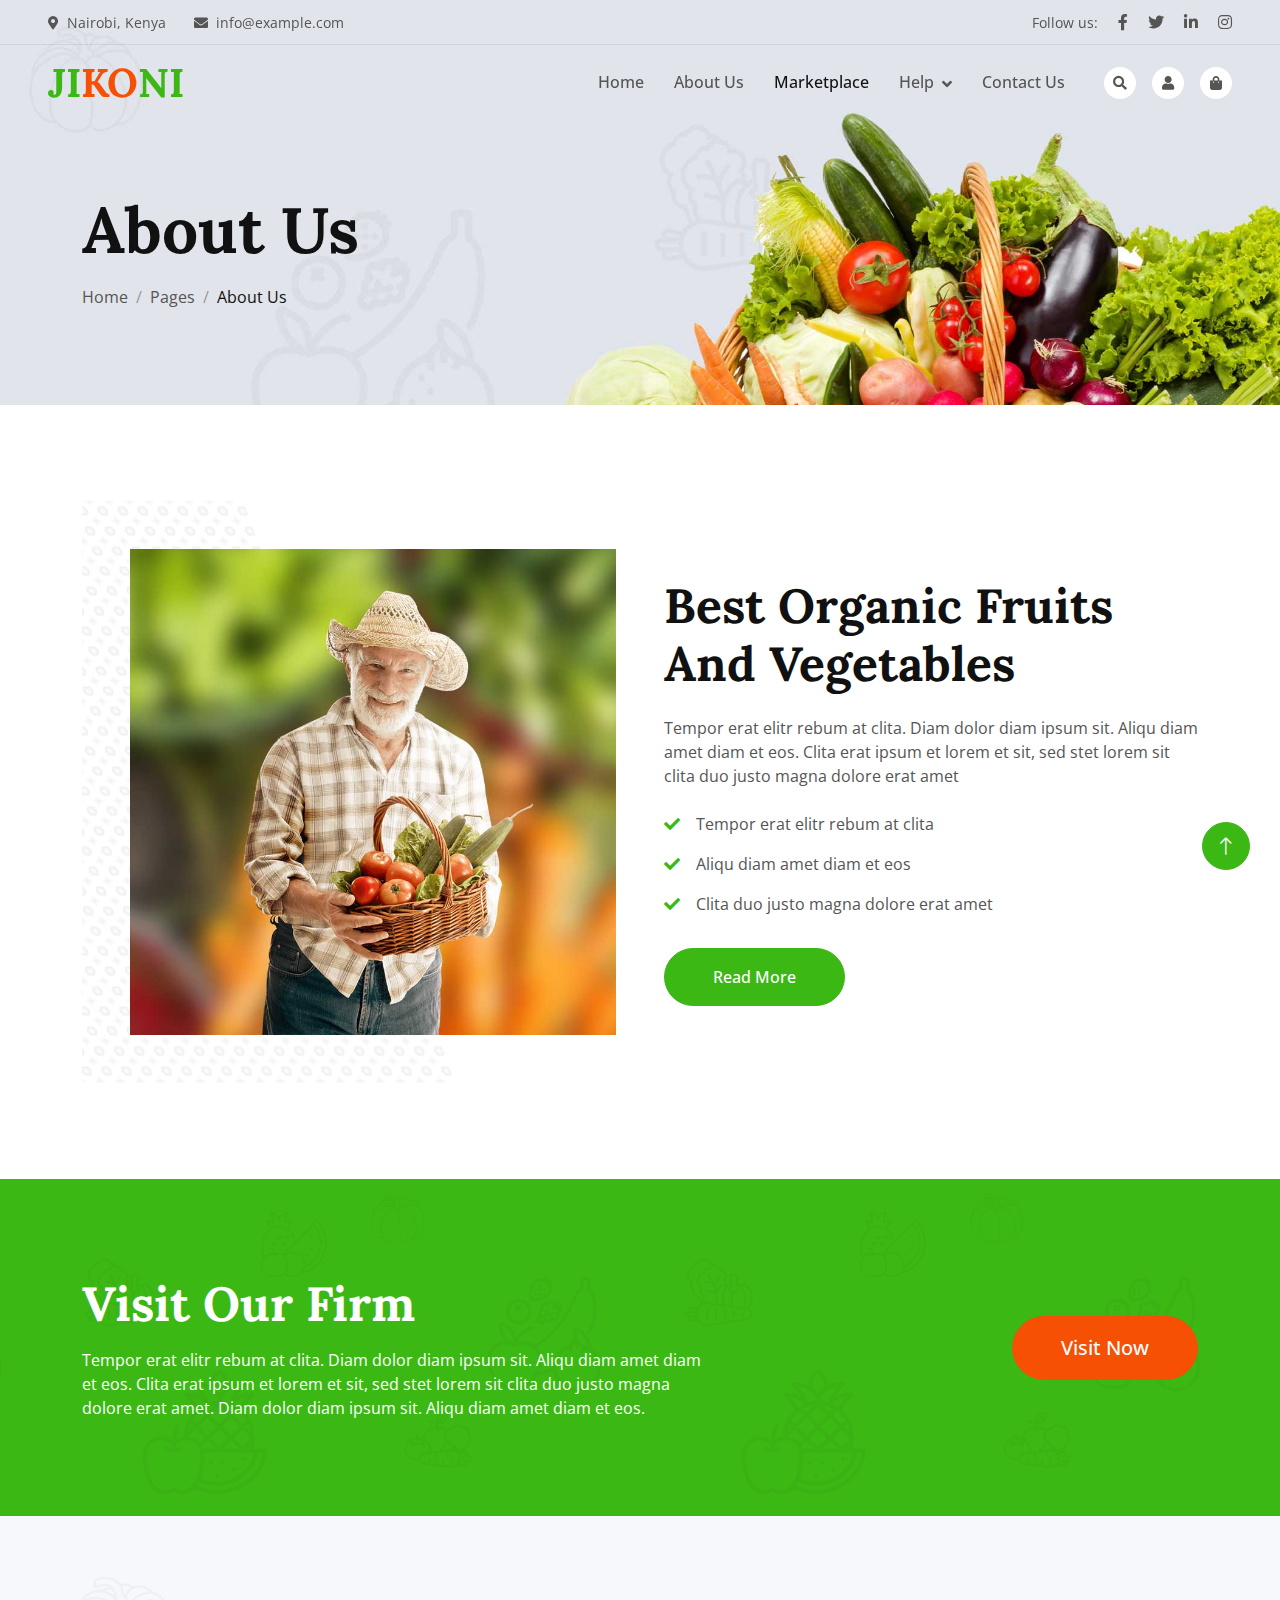
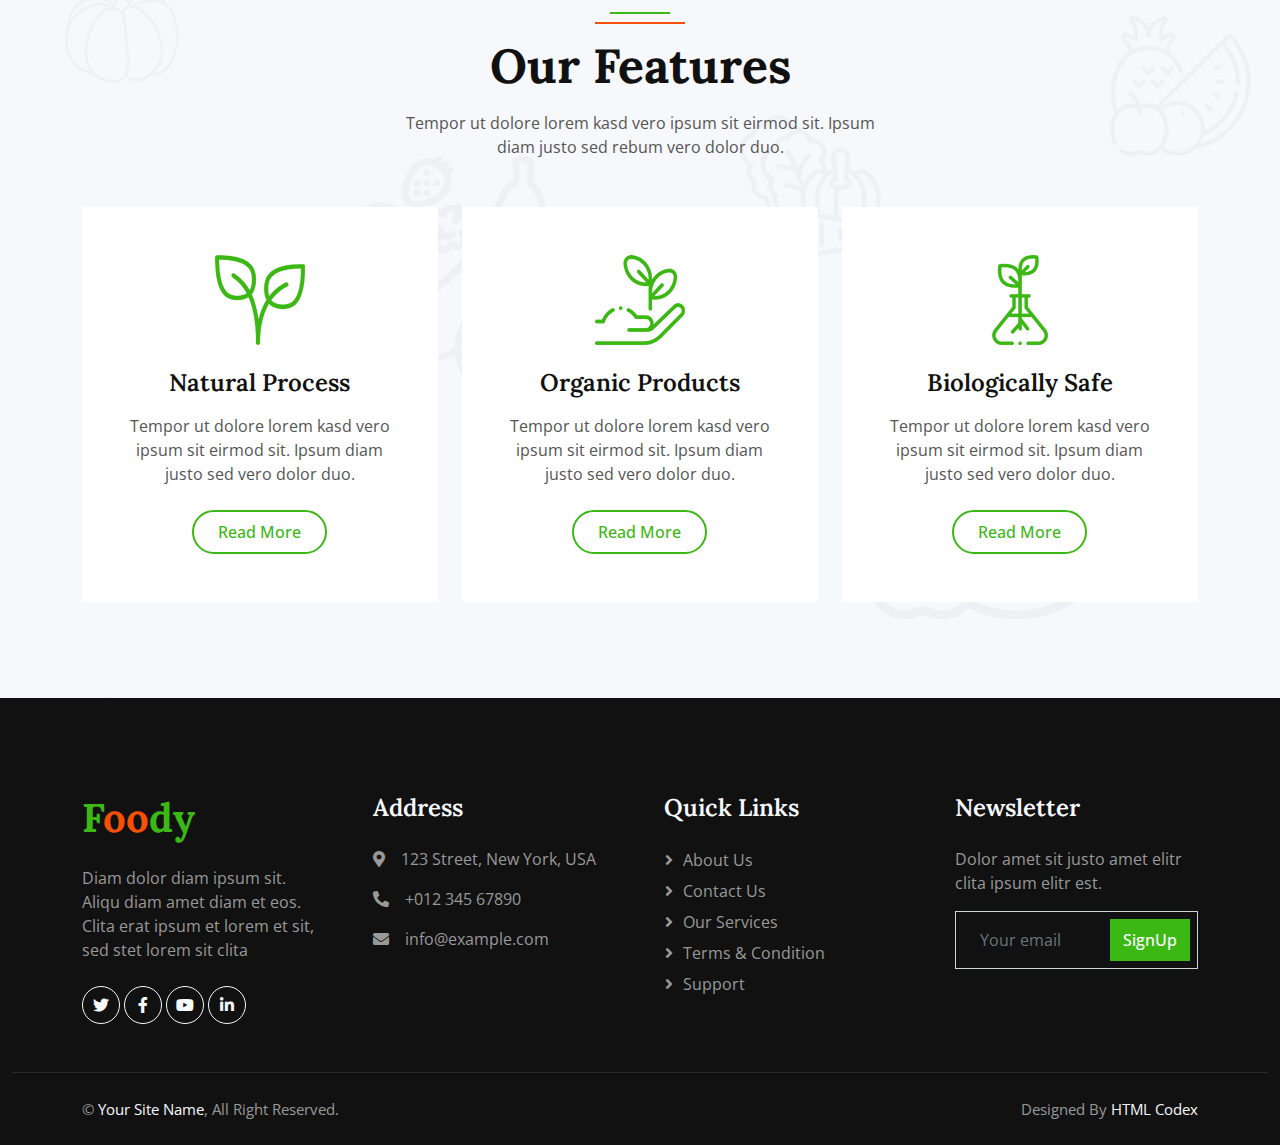
<file: about.html>
<!DOCTYPE html>
<html lang="en">

    <head>
        <meta charset="utf-8">
        <title>JIKONI Marketplace</title>
        <meta content="width=device-width, initial-scale=1.0" name="viewport">
        <meta content="" name="keywords">
        <meta content="" name="description">

        <!-- Favicon -->
        <link href="img/favicon.ico" rel="icon">

        <!-- Google Web Fonts -->
        <link rel="preconnect" href="https://fonts.googleapis.com">
        <link rel="preconnect" href="https://fonts.gstatic.com" crossorigin>
        <link href="https://fonts.googleapis.com/css2?family=Open+Sans:wght@400;500&family=Lora:wght@600;700&display=swap" rel="stylesheet"> 

        <!-- Icon Font Stylesheet -->
        <link href="https://cdnjs.cloudflare.com/ajax/libs/font-awesome/5.10.0/css/all.min.css" rel="stylesheet">
        <link href="https://cdn.jsdelivr.net/npm/bootstrap-icons@1.4.1/font/bootstrap-icons.css" rel="stylesheet">

        <!-- Libraries Stylesheet -->
        <link href="lib/animate/animate.min.css" rel="stylesheet">
        <link href="lib/owlcarousel/assets/owl.carousel.min.css" rel="stylesheet">

        <!-- Customized Bootstrap Stylesheet -->
        <link href="css/bootstrap.min.css" rel="stylesheet">

        <!-- Template Stylesheet -->
        <link href="css/style.css" rel="stylesheet">
    </head>

    <body>
        <!-- Spinner Start -->
        <div id="spinner" class="show bg-white position-fixed translate-middle w-100 vh-100 top-50 start-50 d-flex align-items-center justify-content-center">
            <div class="spinner-border text-primary" role="status"></div>
        </div>
        <!-- Spinner End -->


        <!-- Navbar Start -->
        <div class="container-fluid fixed-top px-0 wow fadeIn" data-wow-delay="0.1s">
            <div class="top-bar row gx-0 align-items-center d-none d-lg-flex">
                <div class="col-lg-6 px-5 text-start">
                    <small><i class="fa fa-map-marker-alt me-2"></i>Nairobi, Kenya</small>
                    <small class="ms-4"><i class="fa fa-envelope me-2"></i>info@example.com</small>
                </div>
                <div class="col-lg-6 px-5 text-end">
                    <small>Follow us:</small>
                    <a class="text-body ms-3" href=""><i class="fab fa-facebook-f"></i></a>
                    <a class="text-body ms-3" href=""><i class="fab fa-twitter"></i></a>
                    <a class="text-body ms-3" href=""><i class="fab fa-linkedin-in"></i></a>
                    <a class="text-body ms-3" href=""><i class="fab fa-instagram"></i></a>
                </div>
            </div>

            <nav class="navbar navbar-expand-lg navbar-light py-lg-0 px-lg-5 wow fadeIn" data-wow-delay="0.1s">
                <a href="index.html" class="navbar-brand ms-4 ms-lg-0">
                    <h1 class="fw-bold text-primary m-0">JI<span class="text-secondary">KO</span>NI</h1>
                </a>
                <button type="button" class="navbar-toggler me-4" data-bs-toggle="collapse" data-bs-target="#navbarCollapse">
                    <span class="navbar-toggler-icon"></span>
                </button>
                <div class="collapse navbar-collapse" id="navbarCollapse">
                    <div class="navbar-nav ms-auto p-4 p-lg-0">
                        <a href="index.html" class="nav-item nav-link">Home</a>
                        <a href="about.html" class="nav-item nav-link">About Us</a>
                        <a href="product.html" class="nav-item nav-link active">Marketplace</a>
                        <div class="nav-item dropdown">
                            <a href="#" class="nav-link dropdown-toggle" data-bs-toggle="dropdown">Help</a>
                            <div class="dropdown-menu m-0">
                                <a href="blog.html" class="dropdown-item">Blog Grid</a>
                                <a href="testimonial.html" class="dropdown-item">Testimonial</a>
                                <a href="404.html" class="dropdown-item">404 Page</a>
                            </div>
                        </div>
                        <a href="contact.html" class="nav-item nav-link">Contact Us</a>
                    </div>
                    <div class="d-none d-lg-flex ms-2">
                        <a class="btn-sm-square bg-white rounded-circle ms-3" href="">
                            <small class="fa fa-search text-body"></small>
                        </a>
                        <a class="btn-sm-square bg-white rounded-circle ms-3" href="">
                            <small class="fa fa-user text-body"></small>
                        </a>
                        <a class="btn-sm-square bg-white rounded-circle ms-3" href="">
                            <small class="fa fa-shopping-bag text-body"></small>
                        </a>
                    </div>
                </div>
            </nav>
        </div>
        <!-- Navbar End -->


    <!-- Page Header Start -->
    <div class="container-fluid page-header mb-5 wow fadeIn" data-wow-delay="0.1s">
        <div class="container">
            <h1 class="display-3 mb-3 animated slideInDown">About Us</h1>
            <nav aria-label="breadcrumb animated slideInDown">
                <ol class="breadcrumb mb-0">
                    <li class="breadcrumb-item"><a class="text-body" href="#">Home</a></li>
                    <li class="breadcrumb-item"><a class="text-body" href="#">Pages</a></li>
                    <li class="breadcrumb-item text-dark active" aria-current="page">About Us</li>
                </ol>
            </nav>
        </div>
    </div>
    <!-- Page Header End -->


    <!-- About Start -->
    <div class="container-xxl py-5">
        <div class="container">
            <div class="row g-5 align-items-center">
                <div class="col-lg-6 wow fadeIn" data-wow-delay="0.1s">
                    <div class="about-img position-relative overflow-hidden p-5 pe-0">
                        <img class="img-fluid w-100" src="img/about.jpg">
                    </div>
                </div>
                <div class="col-lg-6 wow fadeIn" data-wow-delay="0.5s">
                    <h1 class="display-5 mb-4">Best Organic Fruits And Vegetables</h1>
                    <p class="mb-4">Tempor erat elitr rebum at clita. Diam dolor diam ipsum sit. Aliqu diam amet diam et eos. Clita erat ipsum et lorem et sit, sed stet lorem sit clita duo justo magna dolore erat amet</p>
                    <p><i class="fa fa-check text-primary me-3"></i>Tempor erat elitr rebum at clita</p>
                    <p><i class="fa fa-check text-primary me-3"></i>Aliqu diam amet diam et eos</p>
                    <p><i class="fa fa-check text-primary me-3"></i>Clita duo justo magna dolore erat amet</p>
                    <a class="btn btn-primary rounded-pill py-3 px-5 mt-3" href="">Read More</a>
                </div>
            </div>
        </div>
    </div>
    <!-- About End -->


    <!-- Firm Visit Start -->
    <div class="container-fluid bg-primary bg-icon mt-5 py-6">
        <div class="container">
            <div class="row g-5 align-items-center">
                <div class="col-md-7 wow fadeIn" data-wow-delay="0.1s">
                    <h1 class="display-5 text-white mb-3">Visit Our Firm</h1>
                    <p class="text-white mb-0">Tempor erat elitr rebum at clita. Diam dolor diam ipsum sit. Aliqu diam amet diam et eos. Clita erat ipsum et lorem et sit, sed stet lorem sit clita duo justo magna dolore erat amet. Diam dolor diam ipsum sit. Aliqu diam amet diam et eos.</p>
                </div>
                <div class="col-md-5 text-md-end wow fadeIn" data-wow-delay="0.5s">
                    <a class="btn btn-lg btn-secondary rounded-pill py-3 px-5" href="">Visit Now</a>
                </div>
            </div>
        </div>
    </div>
    <!-- Firm Visit End -->


    <!-- Feature Start -->
    <div class="container-fluid bg-light bg-icon py-6">
        <div class="container">
            <div class="section-header text-center mx-auto mb-5 wow fadeInUp" data-wow-delay="0.1s" style="max-width: 500px;">
                <h1 class="display-5 mb-3">Our Features</h1>
                <p>Tempor ut dolore lorem kasd vero ipsum sit eirmod sit. Ipsum diam justo sed rebum vero dolor duo.</p>
            </div>
            <div class="row g-4">
                <div class="col-lg-4 col-md-6 wow fadeInUp" data-wow-delay="0.1s">
                    <div class="bg-white text-center h-100 p-4 p-xl-5">
                        <img class="img-fluid mb-4" src="img/icon-1.png" alt="">
                        <h4 class="mb-3">Natural Process</h4>
                        <p class="mb-4">Tempor ut dolore lorem kasd vero ipsum sit eirmod sit. Ipsum diam justo sed vero dolor duo.</p>
                        <a class="btn btn-outline-primary border-2 py-2 px-4 rounded-pill" href="">Read More</a>
                    </div>
                </div>
                <div class="col-lg-4 col-md-6 wow fadeInUp" data-wow-delay="0.3s">
                    <div class="bg-white text-center h-100 p-4 p-xl-5">
                        <img class="img-fluid mb-4" src="img/icon-2.png" alt="">
                        <h4 class="mb-3">Organic Products</h4>
                        <p class="mb-4">Tempor ut dolore lorem kasd vero ipsum sit eirmod sit. Ipsum diam justo sed vero dolor duo.</p>
                        <a class="btn btn-outline-primary border-2 py-2 px-4 rounded-pill" href="">Read More</a>
                    </div>
                </div>
                <div class="col-lg-4 col-md-6 wow fadeInUp" data-wow-delay="0.5s">
                    <div class="bg-white text-center h-100 p-4 p-xl-5">
                        <img class="img-fluid mb-4" src="img/icon-3.png" alt="">
                        <h4 class="mb-3">Biologically Safe</h4>
                        <p class="mb-4">Tempor ut dolore lorem kasd vero ipsum sit eirmod sit. Ipsum diam justo sed vero dolor duo.</p>
                        <a class="btn btn-outline-primary border-2 py-2 px-4 rounded-pill" href="">Read More</a>
                    </div>
                </div>
            </div>
        </div>
    </div>
    <!-- Feature End -->


    <!-- Footer Start -->
    <div class="container-fluid bg-dark footer pt-5 wow fadeIn" data-wow-delay="0.1s">
        <div class="container py-5">
            <div class="row g-5">
                <div class="col-lg-3 col-md-6">
                    <h1 class="fw-bold text-primary mb-4">F<span class="text-secondary">oo</span>dy</h1>
                    <p>Diam dolor diam ipsum sit. Aliqu diam amet diam et eos. Clita erat ipsum et lorem et sit, sed stet lorem sit clita</p>
                    <div class="d-flex pt-2">
                        <a class="btn btn-square btn-outline-light rounded-circle me-1" href=""><i class="fab fa-twitter"></i></a>
                        <a class="btn btn-square btn-outline-light rounded-circle me-1" href=""><i class="fab fa-facebook-f"></i></a>
                        <a class="btn btn-square btn-outline-light rounded-circle me-1" href=""><i class="fab fa-youtube"></i></a>
                        <a class="btn btn-square btn-outline-light rounded-circle me-0" href=""><i class="fab fa-linkedin-in"></i></a>
                    </div>
                </div>
                <div class="col-lg-3 col-md-6">
                    <h4 class="text-light mb-4">Address</h4>
                    <p><i class="fa fa-map-marker-alt me-3"></i>123 Street, New York, USA</p>
                    <p><i class="fa fa-phone-alt me-3"></i>+012 345 67890</p>
                    <p><i class="fa fa-envelope me-3"></i>info@example.com</p>
                </div>
                <div class="col-lg-3 col-md-6">
                    <h4 class="text-light mb-4">Quick Links</h4>
                    <a class="btn btn-link" href="">About Us</a>
                    <a class="btn btn-link" href="">Contact Us</a>
                    <a class="btn btn-link" href="">Our Services</a>
                    <a class="btn btn-link" href="">Terms & Condition</a>
                    <a class="btn btn-link" href="">Support</a>
                </div>
                <div class="col-lg-3 col-md-6">
                    <h4 class="text-light mb-4">Newsletter</h4>
                    <p>Dolor amet sit justo amet elitr clita ipsum elitr est.</p>
                    <div class="position-relative mx-auto" style="max-width: 400px;">
                        <input class="form-control bg-transparent w-100 py-3 ps-4 pe-5" type="text" placeholder="Your email">
                        <button type="button" class="btn btn-primary py-2 position-absolute top-0 end-0 mt-2 me-2">SignUp</button>
                    </div>
                </div>
            </div>
        </div>
        <div class="container-fluid copyright">
            <div class="container">
                <div class="row">
                    <div class="col-md-6 text-center text-md-start mb-3 mb-md-0">
                        &copy; <a href="#">Your Site Name</a>, All Right Reserved.
                    </div>
                    <div class="col-md-6 text-center text-md-end">
                        <!--/*** This template is free as long as you keep the footer author’s credit link/attribution link/backlink. If you'd like to use the template without the footer author’s credit link/attribution link/backlink, you can purchase the Credit Removal License from "https://htmlcodex.com/credit-removal". Thank you for your support. ***/-->
                        Designed By <a href="https://htmlcodex.com">HTML Codex</a>
                    </div>
                </div>
            </div>
        </div>
    </div>
    <!-- Footer End -->


    <!-- Back to Top -->
    <a href="#" class="btn btn-lg btn-primary btn-lg-square rounded-circle back-to-top"><i class="bi bi-arrow-up"></i></a>


    <!-- JavaScript Libraries -->
    <script src="https://code.jquery.com/jquery-3.4.1.min.js" type="module"></script>
    <script src="https://cdn.jsdelivr.net/npm/bootstrap@5.0.0/dist/js/bootstrap.bundle.min.js" type="module"></script>
    <script src="lib/wow/wow.min.js" type="module"></script>
    <script src="lib/easing/easing.min.js" type="module"></script>
    <script src="lib/waypoints/waypoints.min.js" type="module"></script>
    <script src="lib/owlcarousel/owl.carousel.min.js" type="module"></script>

    <!-- Template Javascript -->
    <script src="js/main.js" type="module"></script>
</body>

</html>
</file>
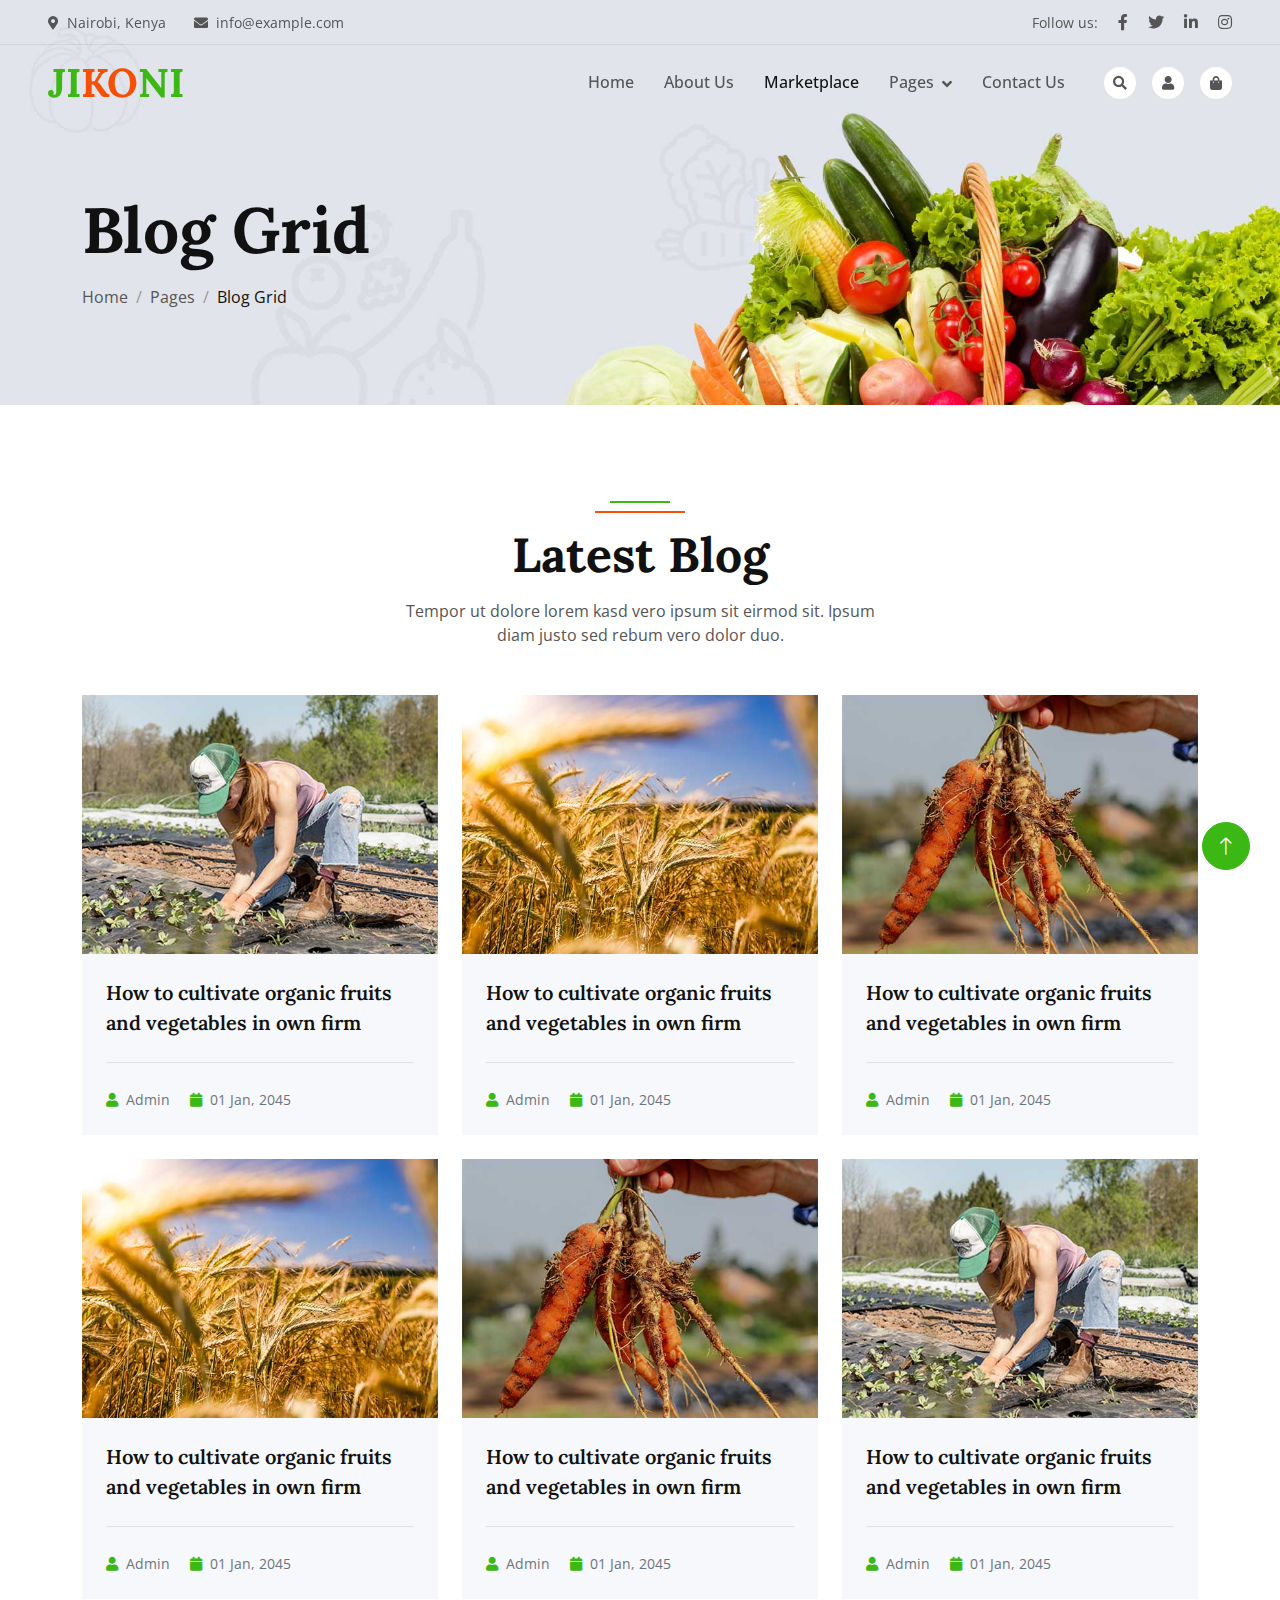
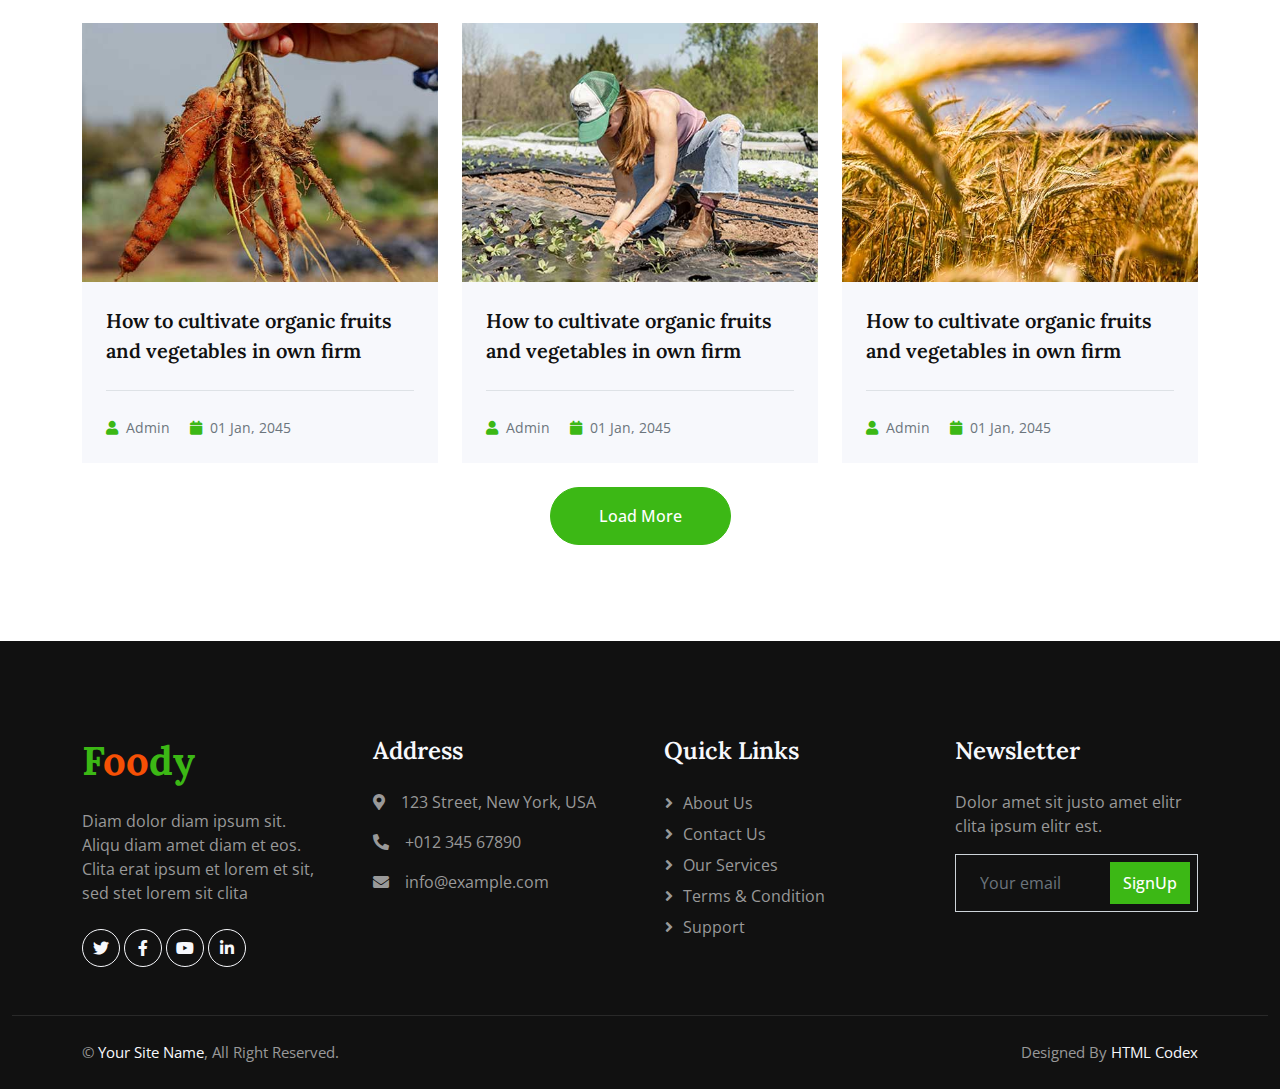
<file: blog.html>
<!DOCTYPE html>
<html lang="en">

    <head>
        <meta charset="utf-8">
        <title>JIKONI Marketplace</title>
        <meta content="width=device-width, initial-scale=1.0" name="viewport">
        <meta content="" name="keywords">
        <meta content="" name="description">

        <!-- Favicon -->
        <link href="img/favicon.ico" rel="icon">

        <!-- Google Web Fonts -->
        <link rel="preconnect" href="https://fonts.googleapis.com">
        <link rel="preconnect" href="https://fonts.gstatic.com" crossorigin>
        <link href="https://fonts.googleapis.com/css2?family=Open+Sans:wght@400;500&family=Lora:wght@600;700&display=swap" rel="stylesheet"> 

        <!-- Icon Font Stylesheet -->
        <link href="https://cdnjs.cloudflare.com/ajax/libs/font-awesome/5.10.0/css/all.min.css" rel="stylesheet">
        <link href="https://cdn.jsdelivr.net/npm/bootstrap-icons@1.4.1/font/bootstrap-icons.css" rel="stylesheet">

        <!-- Libraries Stylesheet -->
        <link href="lib/animate/animate.min.css" rel="stylesheet">
        <link href="lib/owlcarousel/assets/owl.carousel.min.css" rel="stylesheet">

        <!-- Customized Bootstrap Stylesheet -->
        <link href="css/bootstrap.min.css" rel="stylesheet">

        <!-- Template Stylesheet -->
        <link href="css/style.css" rel="stylesheet">
    </head>

    <body>
        <!-- Spinner Start -->
        <div id="spinner" class="show bg-white position-fixed translate-middle w-100 vh-100 top-50 start-50 d-flex align-items-center justify-content-center">
            <div class="spinner-border text-primary" role="status"></div>
        </div>
        <!-- Spinner End -->


        <!-- Navbar Start -->
        <div class="container-fluid fixed-top px-0 wow fadeIn" data-wow-delay="0.1s">
            <div class="top-bar row gx-0 align-items-center d-none d-lg-flex">
                <div class="col-lg-6 px-5 text-start">
                    <small><i class="fa fa-map-marker-alt me-2"></i>Nairobi, Kenya</small>
                    <small class="ms-4"><i class="fa fa-envelope me-2"></i>info@example.com</small>
                </div>
                <div class="col-lg-6 px-5 text-end">
                    <small>Follow us:</small>
                    <a class="text-body ms-3" href=""><i class="fab fa-facebook-f"></i></a>
                    <a class="text-body ms-3" href=""><i class="fab fa-twitter"></i></a>
                    <a class="text-body ms-3" href=""><i class="fab fa-linkedin-in"></i></a>
                    <a class="text-body ms-3" href=""><i class="fab fa-instagram"></i></a>
                </div>
            </div>

            <nav class="navbar navbar-expand-lg navbar-light py-lg-0 px-lg-5 wow fadeIn" data-wow-delay="0.1s">
                <a href="index.html" class="navbar-brand ms-4 ms-lg-0">
                    <h1 class="fw-bold text-primary m-0">JI<span class="text-secondary">KO</span>NI</h1>
                </a>
                <button type="button" class="navbar-toggler me-4" data-bs-toggle="collapse" data-bs-target="#navbarCollapse">
                    <span class="navbar-toggler-icon"></span>
                </button>
                <div class="collapse navbar-collapse" id="navbarCollapse">
                    <div class="navbar-nav ms-auto p-4 p-lg-0">
                        <a href="index.html" class="nav-item nav-link">Home</a>
                        <a href="about.html" class="nav-item nav-link">About Us</a>
                        <a href="product.html" class="nav-item nav-link active">Marketplace</a>
                        <div class="nav-item dropdown">
                            <a href="#" class="nav-link dropdown-toggle" data-bs-toggle="dropdown">Pages</a>
                            <div class="dropdown-menu m-0">
                                <a href="blog.html" class="dropdown-item">Blog Grid</a>
                                <a href="testimonial.html" class="dropdown-item">Testimonial</a>
                                <a href="404.html" class="dropdown-item">404 Page</a>
                            </div>
                        </div>
                        <a href="contact.html" class="nav-item nav-link">Contact Us</a>
                    </div>
                    <div class="d-none d-lg-flex ms-2">
                        <a class="btn-sm-square bg-white rounded-circle ms-3" href="">
                            <small class="fa fa-search text-body"></small>
                        </a>
                        <a class="btn-sm-square bg-white rounded-circle ms-3" href="">
                            <small class="fa fa-user text-body"></small>
                        </a>
                        <a class="btn-sm-square bg-white rounded-circle ms-3" href="">
                            <small class="fa fa-shopping-bag text-body"></small>
                        </a>
                    </div>
                </div>
            </nav>
        </div>
        <!-- Navbar End -->

    <!-- Page Header Start -->
    <div class="container-fluid page-header wow fadeIn" data-wow-delay="0.1s">
        <div class="container">
            <h1 class="display-3 mb-3 animated slideInDown">Blog Grid</h1>
            <nav aria-label="breadcrumb animated slideInDown">
                <ol class="breadcrumb mb-0">
                    <li class="breadcrumb-item"><a class="text-body" href="#">Home</a></li>
                    <li class="breadcrumb-item"><a class="text-body" href="#">Pages</a></li>
                    <li class="breadcrumb-item text-dark active" aria-current="page">Blog Grid</li>
                </ol>
            </nav>
        </div>
    </div>
    <!-- Page Header End -->


    <!-- Blog Start -->
    <div class="container-xxl py-6">
        <div class="container">
            <div class="section-header text-center mx-auto mb-5 wow fadeInUp" data-wow-delay="0.1s" style="max-width: 500px;">
                <h1 class="display-5 mb-3">Latest Blog</h1>
                <p>Tempor ut dolore lorem kasd vero ipsum sit eirmod sit. Ipsum diam justo sed rebum vero dolor duo.</p>
            </div>
            <div class="row g-4">
                <div class="col-lg-4 col-md-6 wow fadeInUp" data-wow-delay="0.1s">
                    <img class="img-fluid" src="img/blog-1.jpg" alt="">
                    <div class="bg-light p-4">
                        <a class="d-block h5 lh-base mb-4" href="">How to cultivate organic fruits and vegetables in own firm</a>
                        <div class="text-muted border-top pt-4">
                            <small class="me-3"><i class="fa fa-user text-primary me-2"></i>Admin</small>
                            <small class="me-3"><i class="fa fa-calendar text-primary me-2"></i>01 Jan, 2045</small>
                        </div>
                    </div>
                </div>
                <div class="col-lg-4 col-md-6 wow fadeInUp" data-wow-delay="0.3s">
                    <img class="img-fluid" src="img/blog-2.jpg" alt="">
                    <div class="bg-light p-4">
                        <a class="d-block h5 lh-base mb-4" href="">How to cultivate organic fruits and vegetables in own firm</a>
                        <div class="text-muted border-top pt-4">
                            <small class="me-3"><i class="fa fa-user text-primary me-2"></i>Admin</small>
                            <small class="me-3"><i class="fa fa-calendar text-primary me-2"></i>01 Jan, 2045</small>
                        </div>
                    </div>
                </div>
                <div class="col-lg-4 col-md-6 wow fadeInUp" data-wow-delay="0.5s">
                    <img class="img-fluid" src="img/blog-3.jpg" alt="">
                    <div class="bg-light p-4">
                        <a class="d-block h5 lh-base mb-4" href="">How to cultivate organic fruits and vegetables in own firm</a>
                        <div class="text-muted border-top pt-4">
                            <small class="me-3"><i class="fa fa-user text-primary me-2"></i>Admin</small>
                            <small class="me-3"><i class="fa fa-calendar text-primary me-2"></i>01 Jan, 2045</small>
                        </div>
                    </div>
                </div>
                <div class="col-lg-4 col-md-6 wow fadeInUp" data-wow-delay="0.1s">
                    <img class="img-fluid" src="img/blog-2.jpg" alt="">
                    <div class="bg-light p-4">
                        <a class="d-block h5 lh-base mb-4" href="">How to cultivate organic fruits and vegetables in own firm</a>
                        <div class="text-muted border-top pt-4">
                            <small class="me-3"><i class="fa fa-user text-primary me-2"></i>Admin</small>
                            <small class="me-3"><i class="fa fa-calendar text-primary me-2"></i>01 Jan, 2045</small>
                        </div>
                    </div>
                </div>
                <div class="col-lg-4 col-md-6 wow fadeInUp" data-wow-delay="0.3s">
                    <img class="img-fluid" src="img/blog-3.jpg" alt="">
                    <div class="bg-light p-4">
                        <a class="d-block h5 lh-base mb-4" href="">How to cultivate organic fruits and vegetables in own firm</a>
                        <div class="text-muted border-top pt-4">
                            <small class="me-3"><i class="fa fa-user text-primary me-2"></i>Admin</small>
                            <small class="me-3"><i class="fa fa-calendar text-primary me-2"></i>01 Jan, 2045</small>
                        </div>
                    </div>
                </div>
                <div class="col-lg-4 col-md-6 wow fadeInUp" data-wow-delay="0.5s">
                    <img class="img-fluid" src="img/blog-1.jpg" alt="">
                    <div class="bg-light p-4">
                        <a class="d-block h5 lh-base mb-4" href="">How to cultivate organic fruits and vegetables in own firm</a>
                        <div class="text-muted border-top pt-4">
                            <small class="me-3"><i class="fa fa-user text-primary me-2"></i>Admin</small>
                            <small class="me-3"><i class="fa fa-calendar text-primary me-2"></i>01 Jan, 2045</small>
                        </div>
                    </div>
                </div>
                <div class="col-lg-4 col-md-6 wow fadeInUp" data-wow-delay="0.1s">
                    <img class="img-fluid" src="img/blog-3.jpg" alt="">
                    <div class="bg-light p-4">
                        <a class="d-block h5 lh-base mb-4" href="">How to cultivate organic fruits and vegetables in own firm</a>
                        <div class="text-muted border-top pt-4">
                            <small class="me-3"><i class="fa fa-user text-primary me-2"></i>Admin</small>
                            <small class="me-3"><i class="fa fa-calendar text-primary me-2"></i>01 Jan, 2045</small>
                        </div>
                    </div>
                </div>
                <div class="col-lg-4 col-md-6 wow fadeInUp" data-wow-delay="0.3s">
                    <img class="img-fluid" src="img/blog-1.jpg" alt="">
                    <div class="bg-light p-4">
                        <a class="d-block h5 lh-base mb-4" href="">How to cultivate organic fruits and vegetables in own firm</a>
                        <div class="text-muted border-top pt-4">
                            <small class="me-3"><i class="fa fa-user text-primary me-2"></i>Admin</small>
                            <small class="me-3"><i class="fa fa-calendar text-primary me-2"></i>01 Jan, 2045</small>
                        </div>
                    </div>
                </div>
                <div class="col-lg-4 col-md-6 wow fadeInUp" data-wow-delay="0.5s">
                    <img class="img-fluid" src="img/blog-2.jpg" alt="">
                    <div class="bg-light p-4">
                        <a class="d-block h5 lh-base mb-4" href="">How to cultivate organic fruits and vegetables in own firm</a>
                        <div class="text-muted border-top pt-4">
                            <small class="me-3"><i class="fa fa-user text-primary me-2"></i>Admin</small>
                            <small class="me-3"><i class="fa fa-calendar text-primary me-2"></i>01 Jan, 2045</small>
                        </div>
                    </div>
                </div>
                <div class="col-12 text-center wow fadeInUp" data-wow-delay="0.1s">
                    <a class="btn btn-primary rounded-pill py-3 px-5" href="">Load More</a>
                </div>
            </div>
        </div>
    </div>
    <!-- Blog End -->


    <!-- Footer Start -->
    <div class="container-fluid bg-dark footer pt-5 wow fadeIn" data-wow-delay="0.1s">
        <div class="container py-5">
            <div class="row g-5">
                <div class="col-lg-3 col-md-6">
                    <h1 class="fw-bold text-primary mb-4">F<span class="text-secondary">oo</span>dy</h1>
                    <p>Diam dolor diam ipsum sit. Aliqu diam amet diam et eos. Clita erat ipsum et lorem et sit, sed stet lorem sit clita</p>
                    <div class="d-flex pt-2">
                        <a class="btn btn-square btn-outline-light rounded-circle me-1" href=""><i class="fab fa-twitter"></i></a>
                        <a class="btn btn-square btn-outline-light rounded-circle me-1" href=""><i class="fab fa-facebook-f"></i></a>
                        <a class="btn btn-square btn-outline-light rounded-circle me-1" href=""><i class="fab fa-youtube"></i></a>
                        <a class="btn btn-square btn-outline-light rounded-circle me-0" href=""><i class="fab fa-linkedin-in"></i></a>
                    </div>
                </div>
                <div class="col-lg-3 col-md-6">
                    <h4 class="text-light mb-4">Address</h4>
                    <p><i class="fa fa-map-marker-alt me-3"></i>123 Street, New York, USA</p>
                    <p><i class="fa fa-phone-alt me-3"></i>+012 345 67890</p>
                    <p><i class="fa fa-envelope me-3"></i>info@example.com</p>
                </div>
                <div class="col-lg-3 col-md-6">
                    <h4 class="text-light mb-4">Quick Links</h4>
                    <a class="btn btn-link" href="">About Us</a>
                    <a class="btn btn-link" href="">Contact Us</a>
                    <a class="btn btn-link" href="">Our Services</a>
                    <a class="btn btn-link" href="">Terms & Condition</a>
                    <a class="btn btn-link" href="">Support</a>
                </div>
                <div class="col-lg-3 col-md-6">
                    <h4 class="text-light mb-4">Newsletter</h4>
                    <p>Dolor amet sit justo amet elitr clita ipsum elitr est.</p>
                    <div class="position-relative mx-auto" style="max-width: 400px;">
                        <input class="form-control bg-transparent w-100 py-3 ps-4 pe-5" type="text" placeholder="Your email">
                        <button type="button" class="btn btn-primary py-2 position-absolute top-0 end-0 mt-2 me-2">SignUp</button>
                    </div>
                </div>
            </div>
        </div>
        <div class="container-fluid copyright">
            <div class="container">
                <div class="row">
                    <div class="col-md-6 text-center text-md-start mb-3 mb-md-0">
                        &copy; <a href="#">Your Site Name</a>, All Right Reserved.
                    </div>
                    <div class="col-md-6 text-center text-md-end">
                        <!--/*** This template is free as long as you keep the footer author’s credit link/attribution link/backlink. If you'd like to use the template without the footer author’s credit link/attribution link/backlink, you can purchase the Credit Removal License from "https://htmlcodex.com/credit-removal". Thank you for your support. ***/-->
                        Designed By <a href="https://htmlcodex.com">HTML Codex</a>
                    </div>
                </div>
            </div>
        </div>
    </div>
    <!-- Footer End -->


    <!-- Back to Top -->
    <a href="#" class="btn btn-lg btn-primary btn-lg-square rounded-circle back-to-top"><i class="bi bi-arrow-up"></i></a>


    <!-- JavaScript Libraries -->
    <script src="https://code.jquery.com/jquery-3.4.1.min.js" type="module"></script>
    <script src="https://cdn.jsdelivr.net/npm/bootstrap@5.0.0/dist/js/bootstrap.bundle.min.js" type="module"></script>
    <script src="lib/wow/wow.min.js" type="module"></script>
    <script src="lib/easing/easing.min.js" type="module"></script>
    <script src="lib/waypoints/waypoints.min.js" type="module"></script>
    <script src="lib/owlcarousel/owl.carousel.min.js" type="module"></script>

    <!-- Template Javascript -->
    <script src="js/main.js" type="module"></script>
</body>

</html>
</file>
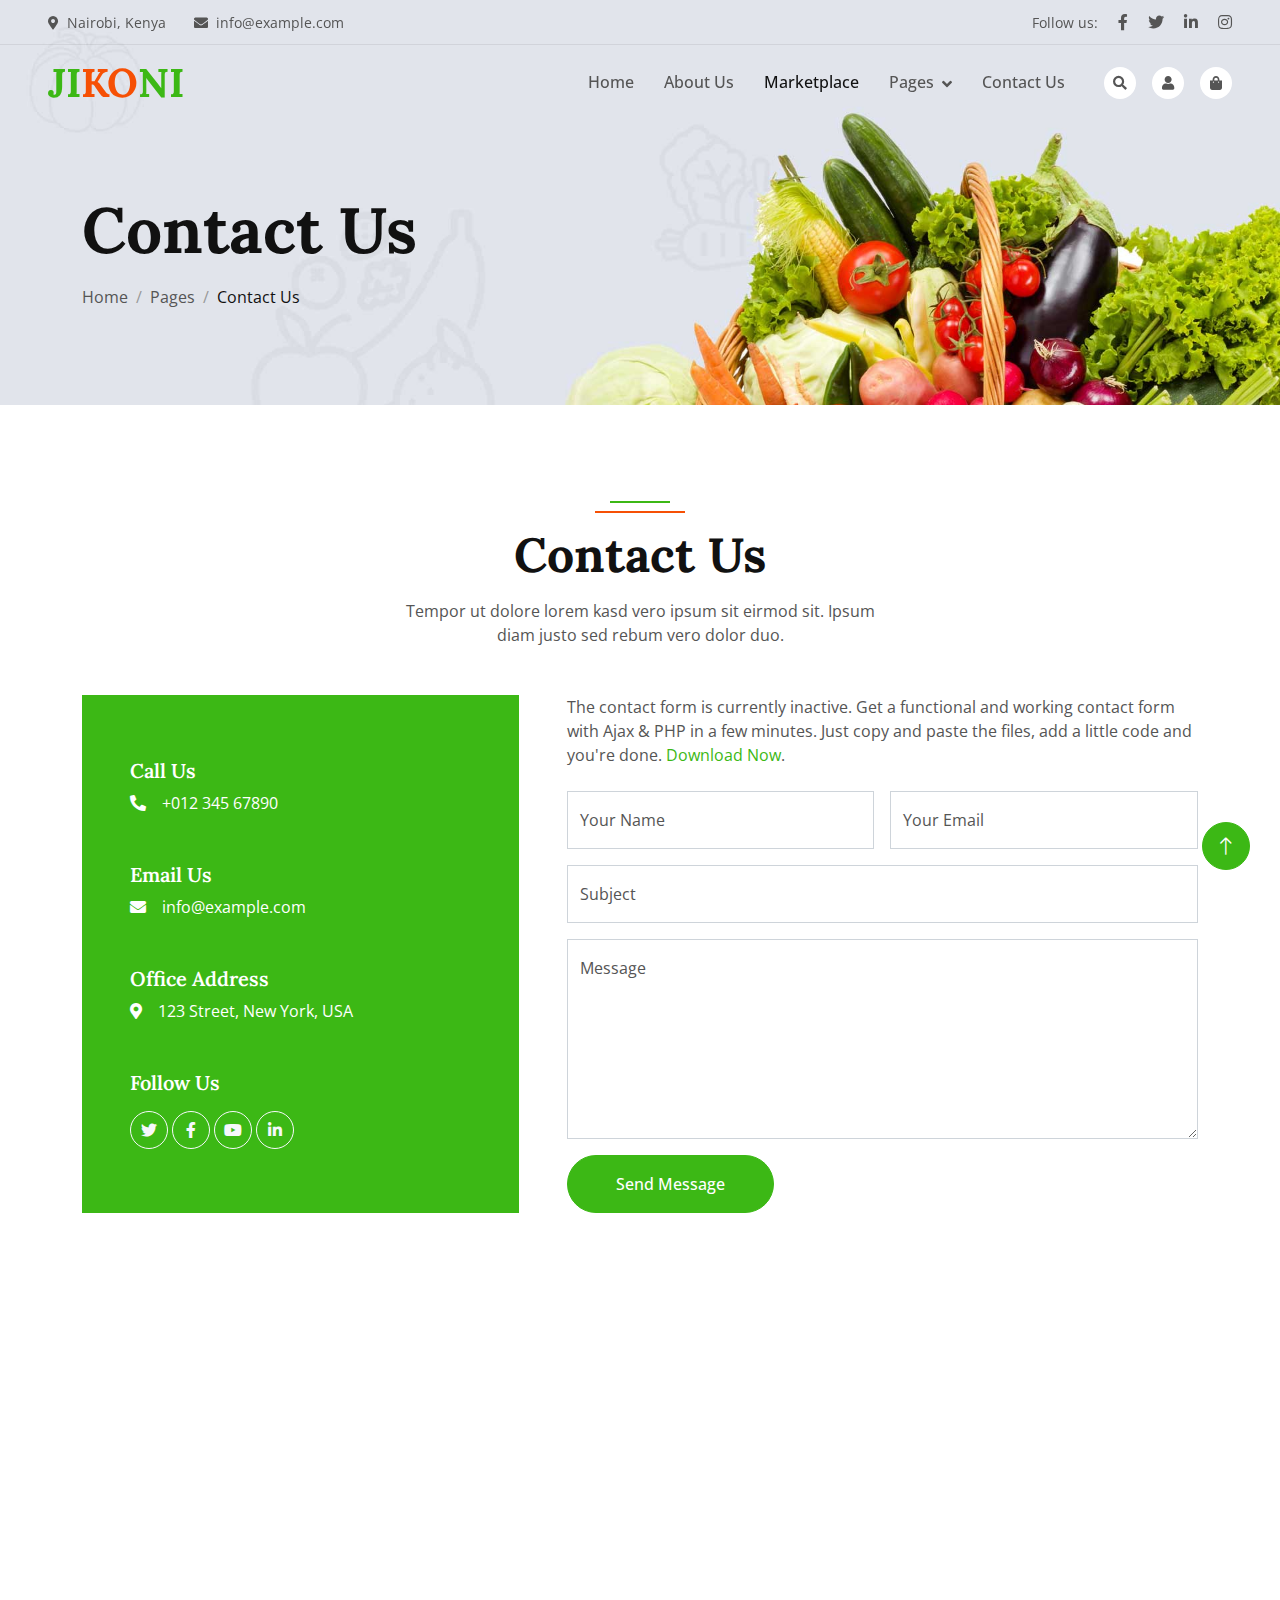
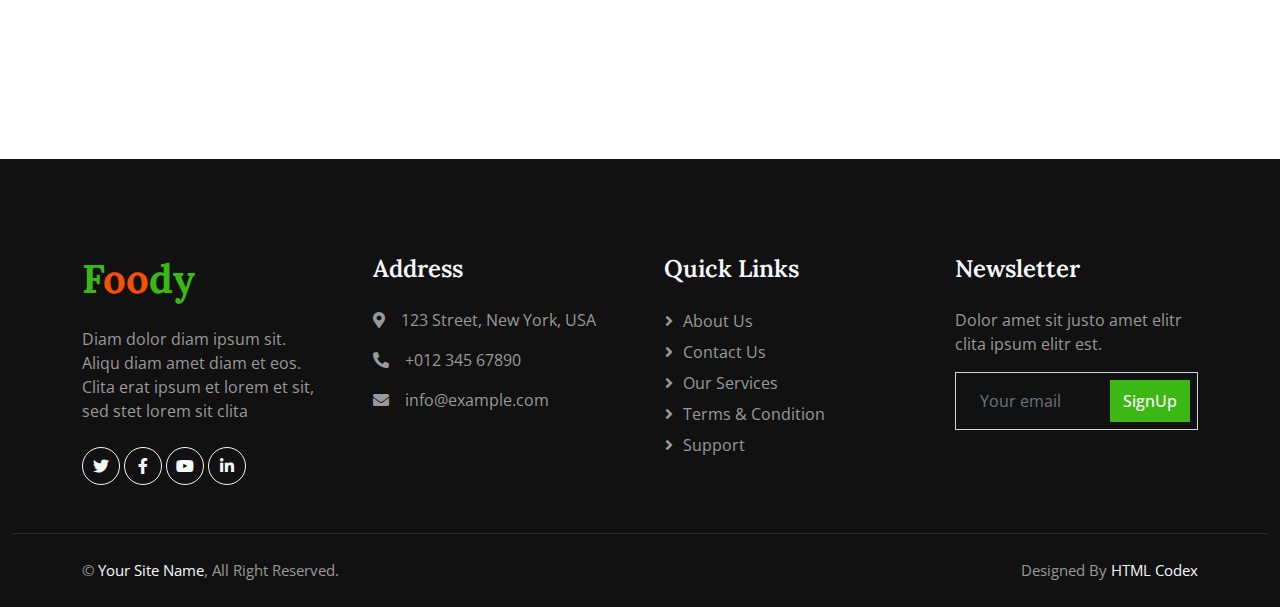
<file: contact.html>
<!DOCTYPE html>
<html lang="en">

    <head>
        <meta charset="utf-8">
        <title>JIKONI Marketplace</title>
        <meta content="width=device-width, initial-scale=1.0" name="viewport">
        <meta content="" name="keywords">
        <meta content="" name="description">

        <!-- Favicon -->
        <link href="img/favicon.ico" rel="icon">

        <!-- Google Web Fonts -->
        <link rel="preconnect" href="https://fonts.googleapis.com">
        <link rel="preconnect" href="https://fonts.gstatic.com" crossorigin>
        <link href="https://fonts.googleapis.com/css2?family=Open+Sans:wght@400;500&family=Lora:wght@600;700&display=swap" rel="stylesheet"> 

        <!-- Icon Font Stylesheet -->
        <link href="https://cdnjs.cloudflare.com/ajax/libs/font-awesome/5.10.0/css/all.min.css" rel="stylesheet">
        <link href="https://cdn.jsdelivr.net/npm/bootstrap-icons@1.4.1/font/bootstrap-icons.css" rel="stylesheet">

        <!-- Libraries Stylesheet -->
        <link href="lib/animate/animate.min.css" rel="stylesheet">
        <link href="lib/owlcarousel/assets/owl.carousel.min.css" rel="stylesheet">

        <!-- Customized Bootstrap Stylesheet -->
        <link href="css/bootstrap.min.css" rel="stylesheet">

        <!-- Template Stylesheet -->
        <link href="css/style.css" rel="stylesheet">
    </head>

    <body>
        <!-- Spinner Start -->
        <div id="spinner" class="show bg-white position-fixed translate-middle w-100 vh-100 top-50 start-50 d-flex align-items-center justify-content-center">
            <div class="spinner-border text-primary" role="status"></div>
        </div>
        <!-- Spinner End -->


        <!-- Navbar Start -->
        <div class="container-fluid fixed-top px-0 wow fadeIn" data-wow-delay="0.1s">
            <div class="top-bar row gx-0 align-items-center d-none d-lg-flex">
                <div class="col-lg-6 px-5 text-start">
                    <small><i class="fa fa-map-marker-alt me-2"></i>Nairobi, Kenya</small>
                    <small class="ms-4"><i class="fa fa-envelope me-2"></i>info@example.com</small>
                </div>
                <div class="col-lg-6 px-5 text-end">
                    <small>Follow us:</small>
                    <a class="text-body ms-3" href=""><i class="fab fa-facebook-f"></i></a>
                    <a class="text-body ms-3" href=""><i class="fab fa-twitter"></i></a>
                    <a class="text-body ms-3" href=""><i class="fab fa-linkedin-in"></i></a>
                    <a class="text-body ms-3" href=""><i class="fab fa-instagram"></i></a>
                </div>
            </div>

            <nav class="navbar navbar-expand-lg navbar-light py-lg-0 px-lg-5 wow fadeIn" data-wow-delay="0.1s">
                <a href="index.html" class="navbar-brand ms-4 ms-lg-0">
                    <h1 class="fw-bold text-primary m-0">JI<span class="text-secondary">KO</span>NI</h1>
                </a>
                <button type="button" class="navbar-toggler me-4" data-bs-toggle="collapse" data-bs-target="#navbarCollapse">
                    <span class="navbar-toggler-icon"></span>
                </button>
                <div class="collapse navbar-collapse" id="navbarCollapse">
                    <div class="navbar-nav ms-auto p-4 p-lg-0">
                        <a href="index.html" class="nav-item nav-link">Home</a>
                        <a href="about.html" class="nav-item nav-link">About Us</a>
                        <a href="product.html" class="nav-item nav-link active">Marketplace</a>
                        <div class="nav-item dropdown">
                            <a href="#" class="nav-link dropdown-toggle" data-bs-toggle="dropdown">Pages</a>
                            <div class="dropdown-menu m-0">
                                <a href="blog.html" class="dropdown-item">Blog Grid</a>
                                <a href="testimonial.html" class="dropdown-item">Testimonial</a>
                                <a href="404.html" class="dropdown-item">404 Page</a>
                            </div>
                        </div>
                        <a href="contact.html" class="nav-item nav-link">Contact Us</a>
                    </div>
                    <div class="d-none d-lg-flex ms-2">
                        <a class="btn-sm-square bg-white rounded-circle ms-3" href="">
                            <small class="fa fa-search text-body"></small>
                        </a>
                        <a class="btn-sm-square bg-white rounded-circle ms-3" href="">
                            <small class="fa fa-user text-body"></small>
                        </a>
                        <a class="btn-sm-square bg-white rounded-circle ms-3" href="">
                            <small class="fa fa-shopping-bag text-body"></small>
                        </a>
                    </div>
                </div>
            </nav>
        </div>
        <!-- Navbar End -->


    <!-- Page Header Start -->
    <div class="container-fluid page-header wow fadeIn" data-wow-delay="0.1s">
        <div class="container">
            <h1 class="display-3 mb-3 animated slideInDown">Contact Us</h1>
            <nav aria-label="breadcrumb animated slideInDown">
                <ol class="breadcrumb mb-0">
                    <li class="breadcrumb-item"><a class="text-body" href="#">Home</a></li>
                    <li class="breadcrumb-item"><a class="text-body" href="#">Pages</a></li>
                    <li class="breadcrumb-item text-dark active" aria-current="page">Contact Us</li>
                </ol>
            </nav>
        </div>
    </div>
    <!-- Page Header End -->

    <!-- Contact Start -->
    <div class="container-xxl py-6">
        <div class="container">
            <div class="section-header text-center mx-auto mb-5 wow fadeInUp" data-wow-delay="0.1s" style="max-width: 500px;">
                <h1 class="display-5 mb-3">Contact Us</h1>
                <p>Tempor ut dolore lorem kasd vero ipsum sit eirmod sit. Ipsum diam justo sed rebum vero dolor duo.</p>
            </div>
            <div class="row g-5 justify-content-center">
                <div class="col-lg-5 col-md-12 wow fadeInUp" data-wow-delay="0.1s">
                    <div class="bg-primary text-white d-flex flex-column justify-content-center h-100 p-5">
                        <h5 class="text-white">Call Us</h5>
                        <p class="mb-5"><i class="fa fa-phone-alt me-3"></i>+012 345 67890</p>
                        <h5 class="text-white">Email Us</h5>
                        <p class="mb-5"><i class="fa fa-envelope me-3"></i>info@example.com</p>
                        <h5 class="text-white">Office Address</h5>
                        <p class="mb-5"><i class="fa fa-map-marker-alt me-3"></i>123 Street, New York, USA</p>
                        <h5 class="text-white">Follow Us</h5>
                        <div class="d-flex pt-2">
                            <a class="btn btn-square btn-outline-light rounded-circle me-1" href=""><i class="fab fa-twitter"></i></a>
                            <a class="btn btn-square btn-outline-light rounded-circle me-1" href=""><i class="fab fa-facebook-f"></i></a>
                            <a class="btn btn-square btn-outline-light rounded-circle me-1" href=""><i class="fab fa-youtube"></i></a>
                            <a class="btn btn-square btn-outline-light rounded-circle me-0" href=""><i class="fab fa-linkedin-in"></i></a>
                        </div>
                    </div>
                </div>
                <div class="col-lg-7 col-md-12 wow fadeInUp" data-wow-delay="0.5s">
                    <p class="mb-4">The contact form is currently inactive. Get a functional and working contact form with Ajax & PHP in a few minutes. Just copy and paste the files, add a little code and you're done. <a href="https://htmlcodex.com/contact-form">Download Now</a>.</p>
                    <form>
                        <div class="row g-3">
                            <div class="col-md-6">
                                <div class="form-floating">
                                    <input type="text" class="form-control" id="name" placeholder="Your Name">
                                    <label for="name">Your Name</label>
                                </div>
                            </div>
                            <div class="col-md-6">
                                <div class="form-floating">
                                    <input type="email" class="form-control" id="email" placeholder="Your Email">
                                    <label for="email">Your Email</label>
                                </div>
                            </div>
                            <div class="col-12">
                                <div class="form-floating">
                                    <input type="text" class="form-control" id="subject" placeholder="Subject">
                                    <label for="subject">Subject</label>
                                </div>
                            </div>
                            <div class="col-12">
                                <div class="form-floating">
                                    <textarea class="form-control" placeholder="Leave a message here" id="message" style="height: 200px"></textarea>
                                    <label for="message">Message</label>
                                </div>
                            </div>
                            <div class="col-12">
                                <button class="btn btn-primary rounded-pill py-3 px-5" type="submit">Send Message</button>
                            </div>
                        </div>
                    </form>
                </div>
            </div>
        </div>
    </div>
    <!-- Contact End -->


    <!-- Google Map Start -->
    <div class="container-xxl px-0 wow fadeIn" data-wow-delay="0.1s" style="margin-bottom: -6px;">
        <iframe class="w-100" style="height: 450px;"
            src="https://www.google.com/maps/embed?pb=!1m18!1m12!1m3!1d3001156.4288297426!2d-78.01371936852176!3d42.72876761954724!2m3!1f0!2f0!3f0!3m2!1i1024!2i768!4f13.1!3m3!1m2!1s0x4ccc4bf0f123a5a9%3A0xddcfc6c1de189567!2sNew%20York%2C%20USA!5e0!3m2!1sen!2sbd!4v1603794290143!5m2!1sen!2sbd"
            frameborder="0" allowfullscreen="" aria-hidden="false" tabindex="0"></iframe>
    </div>
    <!-- Google Map End -->


    <!-- Footer Start -->
    <div class="container-fluid bg-dark footer pt-5 wow fadeIn" data-wow-delay="0.1s">
        <div class="container py-5">
            <div class="row g-5">
                <div class="col-lg-3 col-md-6">
                    <h1 class="fw-bold text-primary mb-4">F<span class="text-secondary">oo</span>dy</h1>
                    <p>Diam dolor diam ipsum sit. Aliqu diam amet diam et eos. Clita erat ipsum et lorem et sit, sed stet lorem sit clita</p>
                    <div class="d-flex pt-2">
                        <a class="btn btn-square btn-outline-light rounded-circle me-1" href=""><i class="fab fa-twitter"></i></a>
                        <a class="btn btn-square btn-outline-light rounded-circle me-1" href=""><i class="fab fa-facebook-f"></i></a>
                        <a class="btn btn-square btn-outline-light rounded-circle me-1" href=""><i class="fab fa-youtube"></i></a>
                        <a class="btn btn-square btn-outline-light rounded-circle me-0" href=""><i class="fab fa-linkedin-in"></i></a>
                    </div>
                </div>
                <div class="col-lg-3 col-md-6">
                    <h4 class="text-light mb-4">Address</h4>
                    <p><i class="fa fa-map-marker-alt me-3"></i>123 Street, New York, USA</p>
                    <p><i class="fa fa-phone-alt me-3"></i>+012 345 67890</p>
                    <p><i class="fa fa-envelope me-3"></i>info@example.com</p>
                </div>
                <div class="col-lg-3 col-md-6">
                    <h4 class="text-light mb-4">Quick Links</h4>
                    <a class="btn btn-link" href="">About Us</a>
                    <a class="btn btn-link" href="">Contact Us</a>
                    <a class="btn btn-link" href="">Our Services</a>
                    <a class="btn btn-link" href="">Terms & Condition</a>
                    <a class="btn btn-link" href="">Support</a>
                </div>
                <div class="col-lg-3 col-md-6">
                    <h4 class="text-light mb-4">Newsletter</h4>
                    <p>Dolor amet sit justo amet elitr clita ipsum elitr est.</p>
                    <div class="position-relative mx-auto" style="max-width: 400px;">
                        <input class="form-control bg-transparent w-100 py-3 ps-4 pe-5" type="text" placeholder="Your email">
                        <button type="button" class="btn btn-primary py-2 position-absolute top-0 end-0 mt-2 me-2">SignUp</button>
                    </div>
                </div>
            </div>
        </div>
        <div class="container-fluid copyright">
            <div class="container">
                <div class="row">
                    <div class="col-md-6 text-center text-md-start mb-3 mb-md-0">
                        &copy; <a href="#">Your Site Name</a>, All Right Reserved.
                    </div>
                    <div class="col-md-6 text-center text-md-end">
                        <!--/*** This template is free as long as you keep the footer author’s credit link/attribution link/backlink. If you'd like to use the template without the footer author’s credit link/attribution link/backlink, you can purchase the Credit Removal License from "https://htmlcodex.com/credit-removal". Thank you for your support. ***/-->
                        Designed By <a href="https://htmlcodex.com">HTML Codex</a>
                    </div>
                </div>
            </div>
        </div>
    </div>
    <!-- Footer End -->


    <!-- Back to Top -->
    <a href="#" class="btn btn-lg btn-primary btn-lg-square rounded-circle back-to-top"><i class="bi bi-arrow-up"></i></a>


    <!-- JavaScript Libraries -->
    <script src="https://code.jquery.com/jquery-3.4.1.min.js" type="module"></script>
    <script src="https://cdn.jsdelivr.net/npm/bootstrap@5.0.0/dist/js/bootstrap.bundle.min.js" type="module"></script>
    <script src="lib/wow/wow.min.js" type="module"></script>
    <script src="lib/easing/easing.min.js" type="module"></script>
    <script src="lib/waypoints/waypoints.min.js" type="module"></script>
    <script src="lib/owlcarousel/owl.carousel.min.js" type="module"></script>

    <!-- Template Javascript -->
    <script src="js/main.js" type="module"></script>
</body>

</html>
</file>
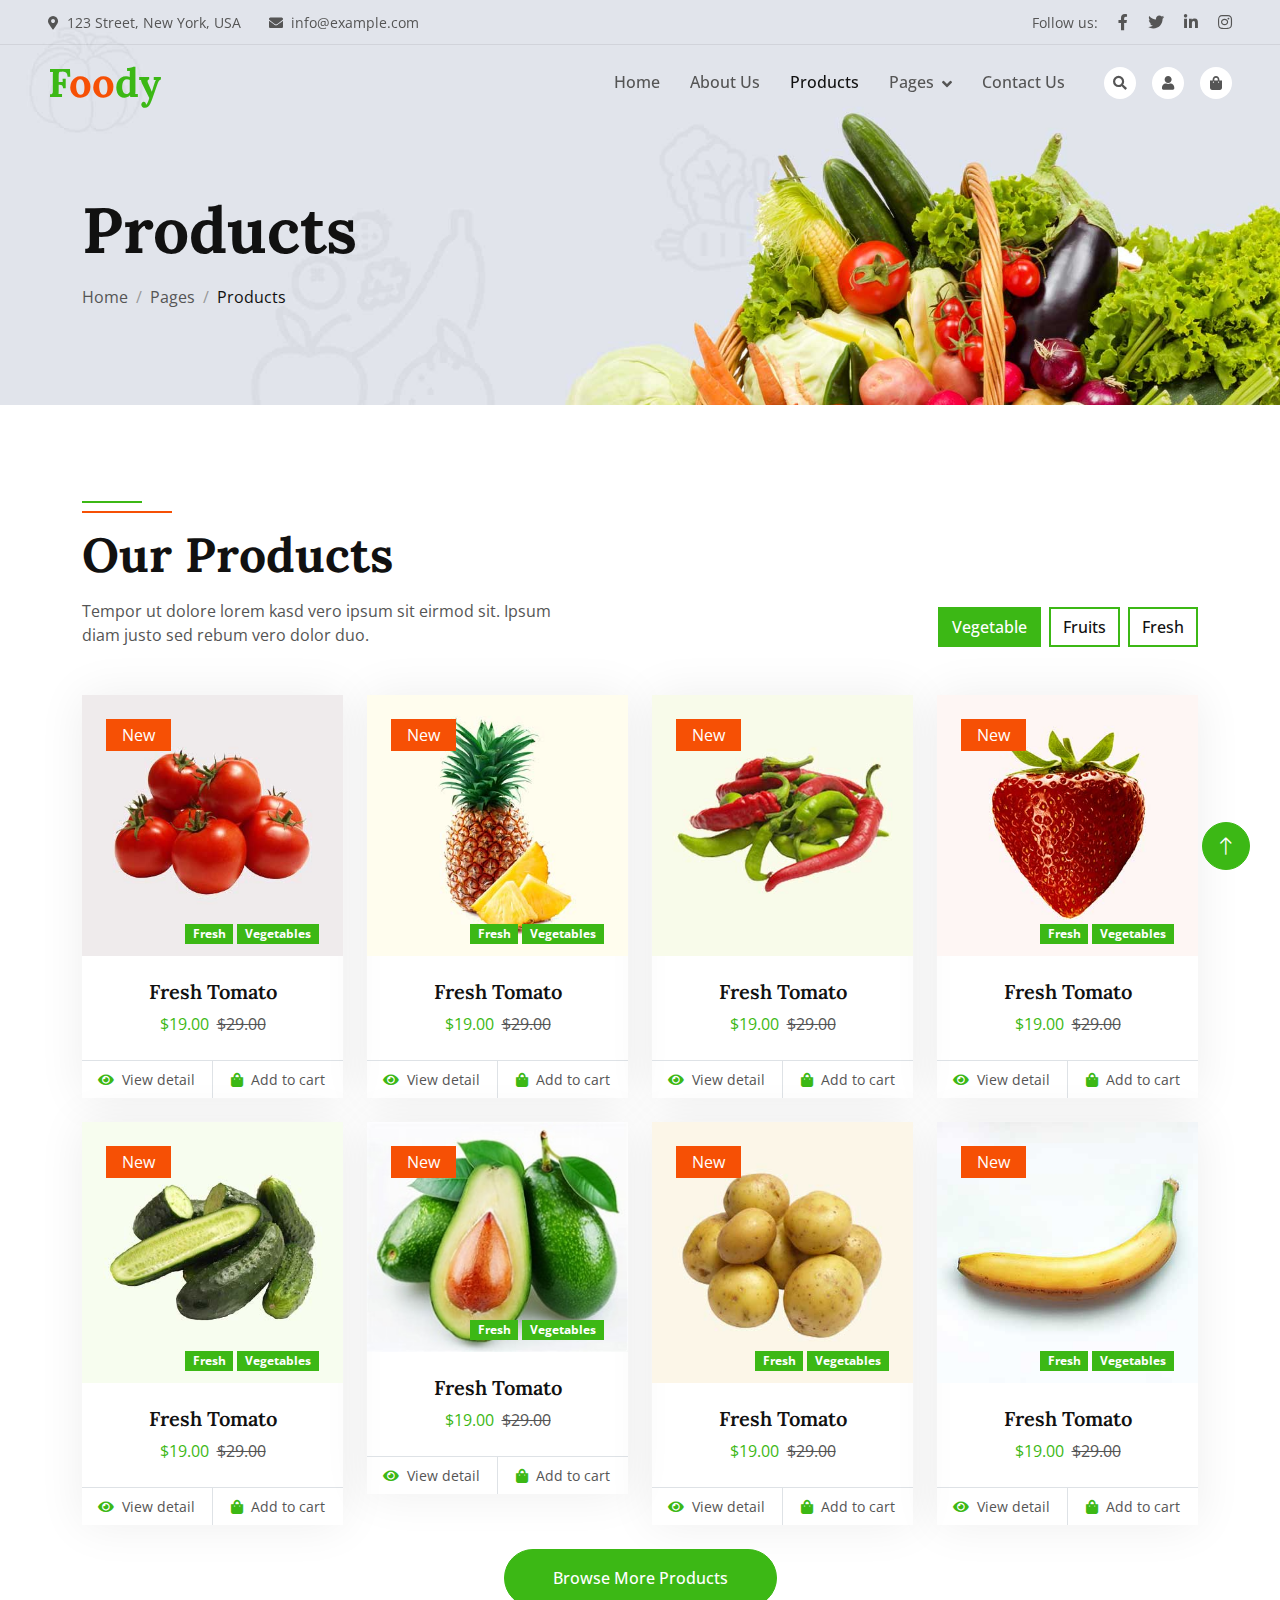
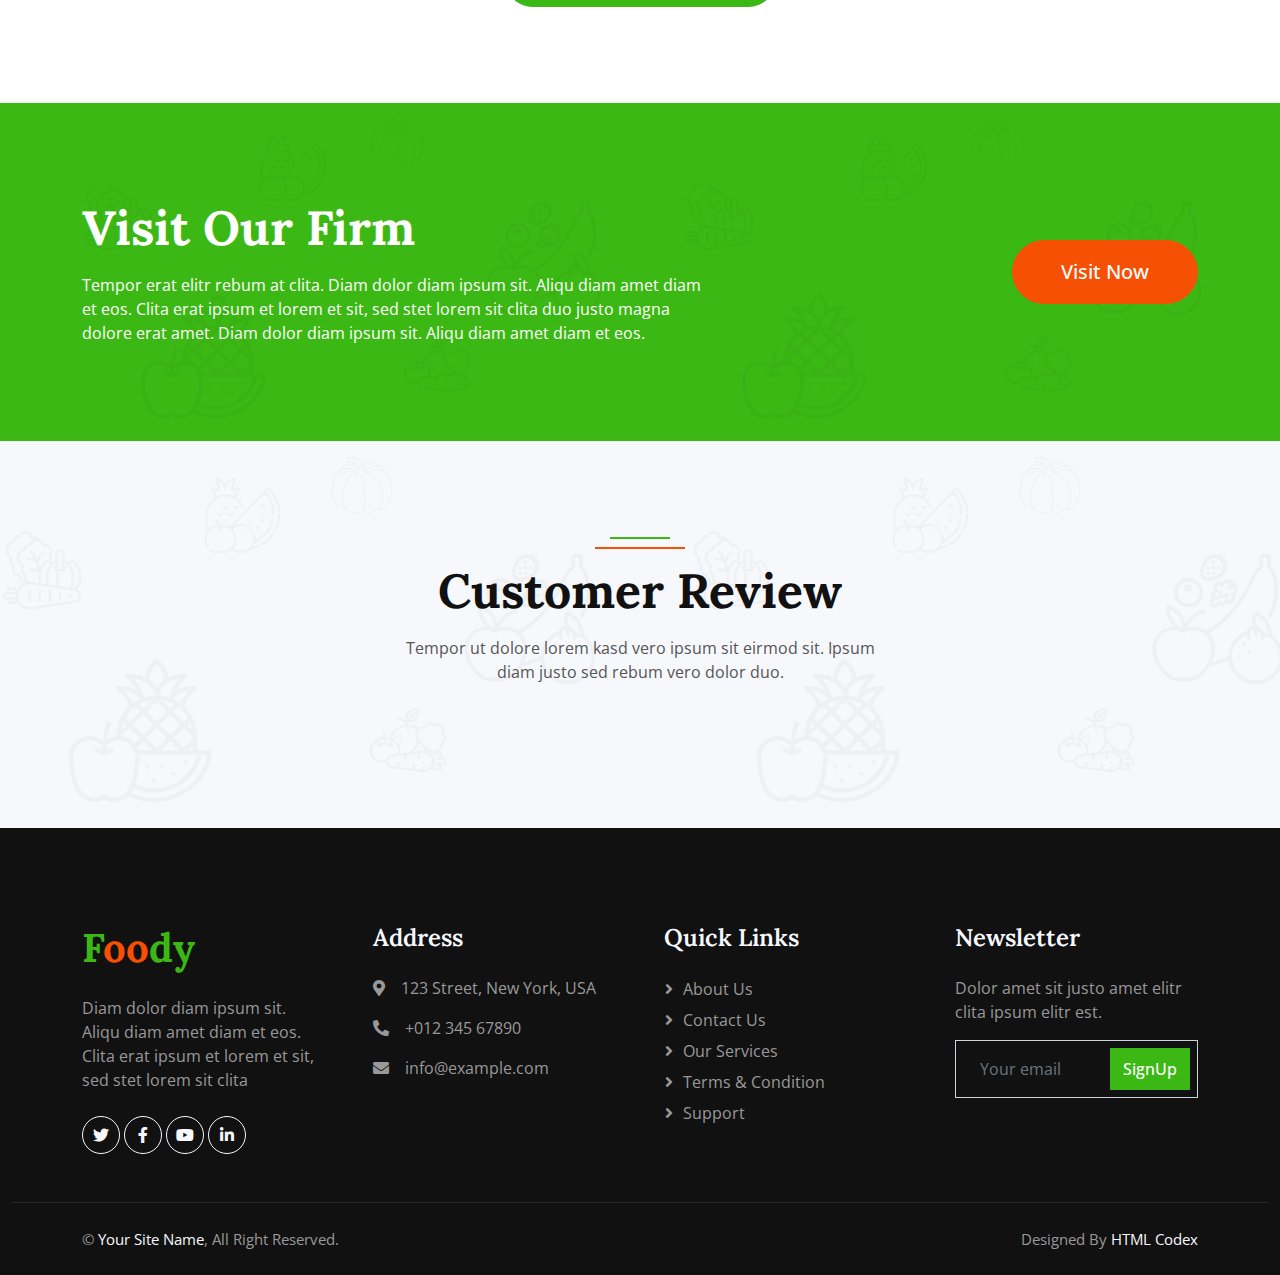
<file: product_old_copy.html>
<!doctype html>
<html lang="en">
    <head>
        <meta charset="utf-8" />
        <title>Foody - Organic Food Website Template</title>
        <meta content="width=device-width, initial-scale=1.0" name="viewport" />
        <meta content="" name="keywords" />
        <meta content="" name="description" />

        <!-- Favicon -->
        <link href="img/favicon.ico" rel="icon" />

        <!-- Google Web Fonts -->
        <link rel="preconnect" href="https://fonts.googleapis.com" />
        <link rel="preconnect" href="https://fonts.gstatic.com" crossorigin />
        <link
            href="https://fonts.googleapis.com/css2?family=Open+Sans:wght@400;500&family=Lora:wght@600;700&display=swap"
            rel="stylesheet"
        />

        <!-- Icon Font Stylesheet -->
        <link
            href="https://cdnjs.cloudflare.com/ajax/libs/font-awesome/5.10.0/css/all.min.css"
            rel="stylesheet"
        />
        <link
            href="https://cdn.jsdelivr.net/npm/bootstrap-icons@1.4.1/font/bootstrap-icons.css"
            rel="stylesheet"
        />

        <!-- Libraries Stylesheet -->
        <link href="lib/animate/animate.min.css" rel="stylesheet" />
        <link
            href="lib/owlcarousel/assets/owl.carousel.min.css"
            rel="stylesheet"
        />

        <!-- Customized Bootstrap Stylesheet -->
        <link href="css/bootstrap.min.css" rel="stylesheet" />

        <!-- Template Stylesheet -->
        <link href="css/style.css" rel="stylesheet" />
    </head>

    <body>
        <!-- Spinner Start -->
        <div
            id="spinner"
            class="show bg-white position-fixed translate-middle w-100 vh-100 top-50 start-50 d-flex align-items-center justify-content-center"
        >
            <div class="spinner-border text-primary" role="status"></div>
        </div>
        <!-- Spinner End -->

        <!-- Navbar Start -->
        <div
            class="container-fluid fixed-top px-0 wow fadeIn"
            data-wow-delay="0.1s"
        >
            <div class="top-bar row gx-0 align-items-center d-none d-lg-flex">
                <div class="col-lg-6 px-5 text-start">
                    <small
                        ><i class="fa fa-map-marker-alt me-2"></i>123 Street,
                        New York, USA</small
                    >
                    <small class="ms-4"
                        ><i class="fa fa-envelope me-2"></i
                        >info@example.com</small
                    >
                </div>
                <div class="col-lg-6 px-5 text-end">
                    <small>Follow us:</small>
                    <a class="text-body ms-3" href=""
                        ><i class="fab fa-facebook-f"></i
                    ></a>
                    <a class="text-body ms-3" href=""
                        ><i class="fab fa-twitter"></i
                    ></a>
                    <a class="text-body ms-3" href=""
                        ><i class="fab fa-linkedin-in"></i
                    ></a>
                    <a class="text-body ms-3" href=""
                        ><i class="fab fa-instagram"></i
                    ></a>
                </div>
            </div>

            <nav
                class="navbar navbar-expand-lg navbar-light py-lg-0 px-lg-5 wow fadeIn"
                data-wow-delay="0.1s"
            >
                <a href="index.html" class="navbar-brand ms-4 ms-lg-0">
                    <h1 class="fw-bold text-primary m-0">
                        F<span class="text-secondary">oo</span>dy
                    </h1>
                </a>
                <button
                    type="button"
                    class="navbar-toggler me-4"
                    data-bs-toggle="collapse"
                    data-bs-target="#navbarCollapse"
                >
                    <span class="navbar-toggler-icon"></span>
                </button>
                <div class="collapse navbar-collapse" id="navbarCollapse">
                    <div class="navbar-nav ms-auto p-4 p-lg-0">
                        <a href="index.html" class="nav-item nav-link">Home</a>
                        <a href="about.html" class="nav-item nav-link"
                            >About Us</a
                        >
                        <a href="product.html" class="nav-item nav-link active"
                            >Products</a
                        >
                        <div class="nav-item dropdown">
                            <a
                                href="#"
                                class="nav-link dropdown-toggle"
                                data-bs-toggle="dropdown"
                                >Pages</a
                            >
                            <div class="dropdown-menu m-0">
                                <a href="blog.html" class="dropdown-item"
                                    >Blog Grid</a
                                >
                                <a href="feature.html" class="dropdown-item"
                                    >Our Features</a
                                >
                                <a href="testimonial.html" class="dropdown-item"
                                    >Testimonial</a
                                >
                                <a href="404.html" class="dropdown-item"
                                    >404 Page</a
                                >
                            </div>
                        </div>
                        <a href="contact.html" class="nav-item nav-link"
                            >Contact Us</a
                        >
                    </div>
                    <div class="d-none d-lg-flex ms-2">
                        <a
                            class="btn-sm-square bg-white rounded-circle ms-3"
                            href=""
                        >
                            <small class="fa fa-search text-body"></small>
                        </a>
                        <a
                            class="btn-sm-square bg-white rounded-circle ms-3"
                            href=""
                        >
                            <small class="fa fa-user text-body"></small>
                        </a>
                        <a
                            class="btn-sm-square bg-white rounded-circle ms-3"
                            href=""
                        >
                            <small class="fa fa-shopping-bag text-body"></small>
                        </a>
                    </div>
                </div>
            </nav>
        </div>
        <!-- Navbar End -->

        <!-- Page Header Start -->
        <div
            class="container-fluid page-header mb-5 wow fadeIn"
            data-wow-delay="0.1s"
        >
            <div class="container">
                <h1 class="display-3 mb-3 animated slideInDown">Products</h1>
                <nav aria-label="breadcrumb animated slideInDown">
                    <ol class="breadcrumb mb-0">
                        <li class="breadcrumb-item">
                            <a class="text-body" href="#">Home</a>
                        </li>
                        <li class="breadcrumb-item">
                            <a class="text-body" href="#">Pages</a>
                        </li>
                        <li
                            class="breadcrumb-item text-dark active"
                            aria-current="page"
                        >
                            Products
                        </li>
                    </ol>
                </nav>
            </div>
        </div>
        <!-- Page Header End -->

        <!-- Product Start -->
        <div class="container-xxl py-5">
            <div class="container">
                <div class="row g-0 gx-5 align-items-end">
                    <div class="col-lg-6">
                        <div
                            class="section-header text-start mb-5 wow fadeInUp"
                            data-wow-delay="0.1s"
                            style="max-width: 500px"
                        >
                            <h1 class="display-5 mb-3">Our Products</h1>
                            <p>
                                Tempor ut dolore lorem kasd vero ipsum sit
                                eirmod sit. Ipsum diam justo sed rebum vero
                                dolor duo.
                            </p>
                        </div>
                    </div>
                    <div
                        class="col-lg-6 text-start text-lg-end wow slideInRight"
                        data-wow-delay="0.1s"
                    >
                        <ul
                            class="nav nav-pills d-inline-flex justify-content-end mb-5"
                        >
                            <li class="nav-item me-2">
                                <a
                                    class="btn btn-outline-primary border-2 active"
                                    data-bs-toggle="pill"
                                    href="#tab-1"
                                    >Vegetable</a
                                >
                            </li>
                            <li class="nav-item me-2">
                                <a
                                    class="btn btn-outline-primary border-2"
                                    data-bs-toggle="pill"
                                    href="#tab-2"
                                    >Fruits
                                </a>
                            </li>
                            <li class="nav-item me-0">
                                <a
                                    class="btn btn-outline-primary border-2"
                                    data-bs-toggle="pill"
                                    href="#tab-3"
                                    >Fresh</a
                                >
                            </li>
                        </ul>
                    </div>
                </div>
                <div class="tab-content">
                    <div id="tab-1" class="tab-pane fade show p-0 active">
                        <div class="row g-4">
                            <div
                                class="col-xl-3 col-lg-4 col-md-6 wow fadeInUp"
                                data-wow-delay="0.1s"
                            >
                                <div class="product-item">
                                    <div
                                        class="position-relative bg-light overflow-hidden"
                                    >
                                        <img
                                            class="img-fluid w-100"
                                            src="img/product-1.jpg"
                                            alt=""
                                        />
                                        <div
                                            class="bg-secondary rounded text-white position-absolute start-0 top-0 m-4 py-1 px-3"
                                        >
                                            New
                                        </div>
                                        <div
                                            class="position-absolute bottom-0 end-0 m-2 py-1 px-3"
                                        >
                                            <span
                                                class="bg-primary rounded text-white badge"
                                                >Fresh</span
                                            >
                                            <span
                                                class="bg-primary rounded text-white badge"
                                                >Vegetables</span
                                            >
                                        </div>
                                        <div
                                            class="position-absolute bottom-0 end-0 m-2 py-1 px-3"
                                        >
                                            <span
                                                class="bg-primary rounded text-white badge"
                                                >Fresh</span
                                            >
                                            <span
                                                class="bg-primary rounded text-white badge"
                                                >Vegetables</span
                                            >
                                        </div>
                                    </div>
                                    <div class="text-center p-4">
                                        <a class="d-block h5 mb-2" href=""
                                            >Fresh Tomato</a
                                        >
                                        <span class="text-primary me-1"
                                            >$19.00</span
                                        >
                                        <span
                                            class="text-body text-decoration-line-through"
                                            >$29.00</span
                                        >
                                    </div>
                                    <div class="d-flex border-top">
                                        <small
                                            class="w-50 text-center border-end py-2"
                                        >
                                            <a class="text-body" href=""
                                                ><i
                                                    class="fa fa-eye text-primary me-2"
                                                ></i
                                                >View detail</a
                                            >
                                        </small>
                                        <small class="w-50 text-center py-2">
                                            <a class="text-body" href=""
                                                ><i
                                                    class="fa fa-shopping-bag text-primary me-2"
                                                ></i
                                                >Add to cart</a
                                            >
                                        </small>
                                    </div>
                                </div>
                            </div>
                            <div
                                class="col-xl-3 col-lg-4 col-md-6 wow fadeInUp"
                                data-wow-delay="0.3s"
                            >
                                <div class="product-item">
                                    <div
                                        class="position-relative bg-light overflow-hidden"
                                    >
                                        <img
                                            class="img-fluid w-100"
                                            src="img/product-2.jpg"
                                            alt=""
                                        />
                                        <div
                                            class="bg-secondary rounded text-white position-absolute start-0 top-0 m-4 py-1 px-3"
                                        >
                                            New
                                        </div>
                                        <div
                                            class="position-absolute bottom-0 end-0 m-2 py-1 px-3"
                                        >
                                            <span
                                                class="bg-primary rounded text-white badge"
                                                >Fresh</span
                                            >
                                            <span
                                                class="bg-primary rounded text-white badge"
                                                >Vegetables</span
                                            >
                                        </div>
                                        <div
                                            class="position-absolute bottom-0 end-0 m-2 py-1 px-3"
                                        >
                                            <span
                                                class="bg-primary rounded text-white badge"
                                                >Fresh</span
                                            >
                                            <span
                                                class="bg-primary rounded text-white badge"
                                                >Vegetables</span
                                            >
                                        </div>
                                    </div>
                                    <div class="text-center p-4">
                                        <a class="d-block h5 mb-2" href=""
                                            >Fresh Tomato</a
                                        >
                                        <span class="text-primary me-1"
                                            >$19.00</span
                                        >
                                        <span
                                            class="text-body text-decoration-line-through"
                                            >$29.00</span
                                        >
                                    </div>
                                    <div class="d-flex border-top">
                                        <small
                                            class="w-50 text-center border-end py-2"
                                        >
                                            <a class="text-body" href=""
                                                ><i
                                                    class="fa fa-eye text-primary me-2"
                                                ></i
                                                >View detail</a
                                            >
                                        </small>
                                        <small class="w-50 text-center py-2">
                                            <a class="text-body" href=""
                                                ><i
                                                    class="fa fa-shopping-bag text-primary me-2"
                                                ></i
                                                >Add to cart</a
                                            >
                                        </small>
                                    </div>
                                </div>
                            </div>
                            <div
                                class="col-xl-3 col-lg-4 col-md-6 wow fadeInUp"
                                data-wow-delay="0.5s"
                            >
                                <div class="product-item">
                                    <div
                                        class="position-relative bg-light overflow-hidden"
                                    >
                                        <img
                                            class="img-fluid w-100"
                                            src="img/product-3.jpg"
                                            alt=""
                                        />
                                        <div
                                            class="bg-secondary rounded text-white position-absolute start-0 top-0 m-4 py-1 px-3"
                                        >
                                            New
                                        </div>
                                        <div
                                            class="position-absolute bottom-0 end-0 start-100 m-2 py-1 px-3"
                                        >
                                            <span
                                                class="bg-primary rounded text-white badge"
                                                >Fresh</span
                                            >
                                            <span
                                                class="bg-primary rounded text-white badge"
                                                >Vegetables</span
                                            >
                                        </div>
                                    </div>
                                    <div class="text-center p-4">
                                        <a class="d-block h5 mb-2" href=""
                                            >Fresh Tomato</a
                                        >
                                        <span class="text-primary me-1"
                                            >$19.00</span
                                        >
                                        <span
                                            class="text-body text-decoration-line-through"
                                            >$29.00</span
                                        >
                                    </div>
                                    <div class="d-flex border-top">
                                        <small
                                            class="w-50 text-center border-end py-2"
                                        >
                                            <a class="text-body" href=""
                                                ><i
                                                    class="fa fa-eye text-primary me-2"
                                                ></i
                                                >View detail</a
                                            >
                                        </small>
                                        <small class="w-50 text-center py-2">
                                            <a class="text-body" href=""
                                                ><i
                                                    class="fa fa-shopping-bag text-primary me-2"
                                                ></i
                                                >Add to cart</a
                                            >
                                        </small>
                                    </div>
                                </div>
                            </div>
                            <div
                                class="col-xl-3 col-lg-4 col-md-6 wow fadeInUp"
                                data-wow-delay="0.7s"
                            >
                                <div class="product-item">
                                    <div
                                        class="position-relative bg-light overflow-hidden"
                                    >
                                        <img
                                            class="img-fluid w-100"
                                            src="img/product-4.jpg"
                                            alt=""
                                        />
                                        <div
                                            class="bg-secondary rounded text-white position-absolute start-0 top-0 m-4 py-1 px-3"
                                        >
                                            New
                                        </div>
                                        <div
                                            class="position-absolute bottom-0 end-0 m-2 py-1 px-3"
                                        >
                                            <span
                                                class="bg-primary rounded text-white badge"
                                                >Fresh</span
                                            >
                                            <span
                                                class="bg-primary rounded text-white badge"
                                                >Vegetables</span
                                            >
                                        </div>
                                    </div>
                                    <div class="text-center p-4">
                                        <a class="d-block h5 mb-2" href=""
                                            >Fresh Tomato</a
                                        >
                                        <span class="text-primary me-1"
                                            >$19.00</span
                                        >
                                        <span
                                            class="text-body text-decoration-line-through"
                                            >$29.00</span
                                        >
                                    </div>
                                    <div class="d-flex border-top">
                                        <small
                                            class="w-50 text-center border-end py-2"
                                        >
                                            <a class="text-body" href=""
                                                ><i
                                                    class="fa fa-eye text-primary me-2"
                                                ></i
                                                >View detail</a
                                            >
                                        </small>
                                        <small class="w-50 text-center py-2">
                                            <a class="text-body" href=""
                                                ><i
                                                    class="fa fa-shopping-bag text-primary me-2"
                                                ></i
                                                >Add to cart</a
                                            >
                                        </small>
                                    </div>
                                </div>
                            </div>
                            <div
                                class="col-xl-3 col-lg-4 col-md-6 wow fadeInUp"
                                data-wow-delay="0.1s"
                            >
                                <div class="product-item">
                                    <div
                                        class="position-relative bg-light overflow-hidden"
                                    >
                                        <img
                                            class="img-fluid w-100"
                                            src="img/product-5.jpg"
                                            alt=""
                                        />
                                        <div
                                            class="bg-secondary rounded text-white position-absolute start-0 top-0 m-4 py-1 px-3"
                                        >
                                            New
                                        </div>
                                        <div
                                            class="position-absolute bottom-0 end-0 m-2 py-1 px-3"
                                        >
                                            <span
                                                class="bg-primary rounded text-white badge"
                                                >Fresh</span
                                            >
                                            <span
                                                class="bg-primary rounded text-white badge"
                                                >Vegetables</span
                                            >
                                        </div>
                                    </div>
                                    <div class="text-center p-4">
                                        <a class="d-block h5 mb-2" href=""
                                            >Fresh Tomato</a
                                        >
                                        <span class="text-primary me-1"
                                            >$19.00</span
                                        >
                                        <span
                                            class="text-body text-decoration-line-through"
                                            >$29.00</span
                                        >
                                    </div>
                                    <div class="d-flex border-top">
                                        <small
                                            class="w-50 text-center border-end py-2"
                                        >
                                            <a class="text-body" href=""
                                                ><i
                                                    class="fa fa-eye text-primary me-2"
                                                ></i
                                                >View detail</a
                                            >
                                        </small>
                                        <small class="w-50 text-center py-2">
                                            <a class="text-body" href=""
                                                ><i
                                                    class="fa fa-shopping-bag text-primary me-2"
                                                ></i
                                                >Add to cart</a
                                            >
                                        </small>
                                    </div>
                                </div>
                            </div>
                            <div
                                class="col-xl-3 col-lg-4 col-md-6 wow fadeInUp"
                                data-wow-delay="0.3s"
                            >
                                <div class="product-item">
                                    <div
                                        class="position-relative bg-light overflow-hidden"
                                    >
                                        <img
                                            class="img-fluid w-100"
                                            src="img/product-6.jpg"
                                            alt=""
                                        />
                                        <div
                                            class="bg-secondary rounded text-white position-absolute start-0 top-0 m-4 py-1 px-3"
                                        >
                                            New
                                        </div>
                                        <div
                                            class="position-absolute bottom-0 end-0 m-2 py-1 px-3"
                                        >
                                            <span
                                                class="bg-primary rounded text-white badge"
                                                >Fresh</span
                                            >
                                            <span
                                                class="bg-primary rounded text-white badge"
                                                >Vegetables</span
                                            >
                                        </div>
                                    </div>
                                    <div class="text-center p-4">
                                        <a class="d-block h5 mb-2" href=""
                                            >Fresh Tomato</a
                                        >
                                        <span class="text-primary me-1"
                                            >$19.00</span
                                        >
                                        <span
                                            class="text-body text-decoration-line-through"
                                            >$29.00</span
                                        >
                                    </div>
                                    <div class="d-flex border-top">
                                        <small
                                            class="w-50 text-center border-end py-2"
                                        >
                                            <a class="text-body" href=""
                                                ><i
                                                    class="fa fa-eye text-primary me-2"
                                                ></i
                                                >View detail</a
                                            >
                                        </small>
                                        <small class="w-50 text-center py-2">
                                            <a class="text-body" href=""
                                                ><i
                                                    class="fa fa-shopping-bag text-primary me-2"
                                                ></i
                                                >Add to cart</a
                                            >
                                        </small>
                                    </div>
                                </div>
                            </div>
                            <div
                                class="col-xl-3 col-lg-4 col-md-6 wow fadeInUp"
                                data-wow-delay="0.5s"
                            >
                                <div class="product-item">
                                    <div
                                        class="position-relative bg-light overflow-hidden"
                                    >
                                        <img
                                            class="img-fluid w-100"
                                            src="img/product-7.jpg"
                                            alt=""
                                        />
                                        <div
                                            class="bg-secondary rounded text-white position-absolute start-0 top-0 m-4 py-1 px-3"
                                        >
                                            New
                                        </div>
                                        <div
                                            class="position-absolute bottom-0 end-0 m-2 py-1 px-3"
                                        >
                                            <span
                                                class="bg-primary rounded text-white badge"
                                                >Fresh</span
                                            >
                                            <span
                                                class="bg-primary rounded text-white badge"
                                                >Vegetables</span
                                            >
                                        </div>
                                    </div>
                                    <div class="text-center p-4">
                                        <a class="d-block h5 mb-2" href=""
                                            >Fresh Tomato</a
                                        >
                                        <span class="text-primary me-1"
                                            >$19.00</span
                                        >
                                        <span
                                            class="text-body text-decoration-line-through"
                                            >$29.00</span
                                        >
                                    </div>
                                    <div class="d-flex border-top">
                                        <small
                                            class="w-50 text-center border-end py-2"
                                        >
                                            <a class="text-body" href=""
                                                ><i
                                                    class="fa fa-eye text-primary me-2"
                                                ></i
                                                >View detail</a
                                            >
                                        </small>
                                        <small class="w-50 text-center py-2">
                                            <a class="text-body" href=""
                                                ><i
                                                    class="fa fa-shopping-bag text-primary me-2"
                                                ></i
                                                >Add to cart</a
                                            >
                                        </small>
                                    </div>
                                </div>
                            </div>
                            <div
                                class="col-xl-3 col-lg-4 col-md-6 wow fadeInUp"
                                data-wow-delay="0.7s"
                            >
                                <div class="product-item">
                                    <div
                                        class="position-relative bg-light overflow-hidden"
                                    >
                                        <img
                                            class="img-fluid w-100"
                                            src="img/product-8.jpg"
                                            alt=""
                                        />
                                        <div
                                            class="bg-secondary rounded text-white position-absolute start-0 top-0 m-4 py-1 px-3"
                                        >
                                            New
                                        </div>
                                        <div
                                            class="position-absolute bottom-0 end-0 m-2 py-1 px-3"
                                        >
                                            <span
                                                class="bg-primary rounded text-white badge"
                                                >Fresh</span
                                            >
                                            <span
                                                class="bg-primary rounded text-white badge"
                                                >Vegetables</span
                                            >
                                        </div>
                                    </div>
                                    <div class="text-center p-4">
                                        <a class="d-block h5 mb-2" href=""
                                            >Fresh Tomato</a
                                        >
                                        <span class="text-primary me-1"
                                            >$19.00</span
                                        >
                                        <span
                                            class="text-body text-decoration-line-through"
                                            >$29.00</span
                                        >
                                    </div>
                                    <div class="d-flex border-top">
                                        <small
                                            class="w-50 text-center border-end py-2"
                                        >
                                            <a class="text-body" href=""
                                                ><i
                                                    class="fa fa-eye text-primary me-2"
                                                ></i
                                                >View detail</a
                                            >
                                        </small>
                                        <small class="w-50 text-center py-2">
                                            <a class="text-body" href=""
                                                ><i
                                                    class="fa fa-shopping-bag text-primary me-2"
                                                ></i
                                                >Add to cart</a
                                            >
                                        </small>
                                    </div>
                                </div>
                            </div>
                            <div
                                class="col-12 text-center wow fadeInUp"
                                data-wow-delay="0.1s"
                            >
                                <a
                                    class="btn btn-primary rounded-pill py-3 px-5"
                                    href=""
                                    >Browse More Products</a
                                >
                            </div>
                        </div>
                    </div>
                    <div id="tab-2" class="tab-pane fade show p-0">
                        <div class="row g-4">
                            <div class="col-xl-3 col-lg-4 col-md-6">
                                <div class="product-item">
                                    <div
                                        class="position-relative bg-light overflow-hidden"
                                    >
                                        <img
                                            class="img-fluid w-100"
                                            src="img/product-1.jpg"
                                            alt=""
                                        />
                                        <div
                                            class="bg-secondary rounded text-white position-absolute start-0 top-0 m-4 py-1 px-3"
                                        >
                                            New
                                        </div>
                                        <div
                                            class="position-absolute bottom-0 end-0 m-2 py-1 px-3"
                                        >
                                            <span
                                                class="bg-primary rounded text-white badge"
                                                >Fresh</span
                                            >
                                            <span
                                                class="bg-primary rounded text-white badge"
                                                >Vegetables</span
                                            >
                                        </div>
                                    </div>
                                    <div class="text-center p-4">
                                        <a class="d-block h5 mb-2" href=""
                                            >Fresh Tomato</a
                                        >
                                        <span class="text-primary me-1"
                                            >$19.00</span
                                        >
                                        <span
                                            class="text-body text-decoration-line-through"
                                            >$29.00</span
                                        >
                                    </div>
                                    <div class="d-flex border-top">
                                        <small
                                            class="w-50 text-center border-end py-2"
                                        >
                                            <a class="text-body" href=""
                                                ><i
                                                    class="fa fa-eye text-primary me-2"
                                                ></i
                                                >View detail</a
                                            >
                                        </small>
                                        <small class="w-50 text-center py-2">
                                            <a class="text-body" href=""
                                                ><i
                                                    class="fa fa-shopping-bag text-primary me-2"
                                                ></i
                                                >Add to cart</a
                                            >
                                        </small>
                                    </div>
                                </div>
                            </div>
                            <div class="col-xl-3 col-lg-4 col-md-6">
                                <div class="product-item">
                                    <div
                                        class="position-relative bg-light overflow-hidden"
                                    >
                                        <img
                                            class="img-fluid w-100"
                                            src="img/product-2.jpg"
                                            alt=""
                                        />
                                        <div
                                            class="bg-secondary rounded text-white position-absolute start-0 top-0 m-4 py-1 px-3"
                                        >
                                            New
                                        </div>
                                        <div
                                            class="position-absolute bottom-0 end-0 m-2 py-1 px-3"
                                        >
                                            <span
                                                class="bg-primary rounded text-white badge"
                                                >Fresh</span
                                            >
                                            <span
                                                class="bg-primary rounded text-white badge"
                                                >Vegetables</span
                                            >
                                        </div>
                                    </div>
                                    <div class="text-center p-4">
                                        <a class="d-block h5 mb-2" href=""
                                            >Fresh Tomato</a
                                        >
                                        <span class="text-primary me-1"
                                            >$19.00</span
                                        >
                                        <span
                                            class="text-body text-decoration-line-through"
                                            >$29.00</span
                                        >
                                    </div>
                                    <div class="d-flex border-top">
                                        <small
                                            class="w-50 text-center border-end py-2"
                                        >
                                            <a class="text-body" href=""
                                                ><i
                                                    class="fa fa-eye text-primary me-2"
                                                ></i
                                                >View detail</a
                                            >
                                        </small>
                                        <small class="w-50 text-center py-2">
                                            <a class="text-body" href=""
                                                ><i
                                                    class="fa fa-shopping-bag text-primary me-2"
                                                ></i
                                                >Add to cart</a
                                            >
                                        </small>
                                    </div>
                                </div>
                            </div>
                            <div class="col-xl-3 col-lg-4 col-md-6">
                                <div class="product-item">
                                    <div
                                        class="position-relative bg-light overflow-hidden"
                                    >
                                        <img
                                            class="img-fluid w-100"
                                            src="img/product-3.jpg"
                                            alt=""
                                        />
                                        <div
                                            class="bg-secondary rounded text-white position-absolute start-0 top-0 m-4 py-1 px-3"
                                        >
                                            New
                                        </div>
                                        <div
                                            class="position-absolute bottom-0 end-0 m-2 py-1 px-3"
                                        >
                                            <span
                                                class="bg-primary rounded text-white badge"
                                                >Fresh</span
                                            >
                                            <span
                                                class="bg-primary rounded text-white badge"
                                                >Vegetables</span
                                            >
                                        </div>
                                    </div>
                                    <div class="text-center p-4">
                                        <a class="d-block h5 mb-2" href=""
                                            >Fresh Tomato</a
                                        >
                                        <span class="text-primary me-1"
                                            >$19.00</span
                                        >
                                        <span
                                            class="text-body text-decoration-line-through"
                                            >$29.00</span
                                        >
                                    </div>
                                    <div class="d-flex border-top">
                                        <small
                                            class="w-50 text-center border-end py-2"
                                        >
                                            <a class="text-body" href=""
                                                ><i
                                                    class="fa fa-eye text-primary me-2"
                                                ></i
                                                >View detail</a
                                            >
                                        </small>
                                        <small class="w-50 text-center py-2">
                                            <a class="text-body" href=""
                                                ><i
                                                    class="fa fa-shopping-bag text-primary me-2"
                                                ></i
                                                >Add to cart</a
                                            >
                                        </small>
                                    </div>
                                </div>
                            </div>
                            <div class="col-xl-3 col-lg-4 col-md-6">
                                <div class="product-item">
                                    <div
                                        class="position-relative bg-light overflow-hidden"
                                    >
                                        <img
                                            class="img-fluid w-100"
                                            src="img/product-4.jpg"
                                            alt=""
                                        />
                                        <div
                                            class="bg-secondary rounded text-white position-absolute start-0 top-0 m-4 py-1 px-3"
                                        >
                                            New
                                        </div>
                                        <div
                                            class="position-absolute bottom-0 end-0 m-2 py-1 px-3"
                                        >
                                            <span
                                                class="bg-primary rounded text-white badge"
                                                >Fresh</span
                                            >
                                            <span
                                                class="bg-primary rounded text-white badge"
                                                >Vegetables</span
                                            >
                                        </div>
                                    </div>
                                    <div class="text-center p-4">
                                        <a class="d-block h5 mb-2" href=""
                                            >Fresh Tomato</a
                                        >
                                        <span class="text-primary me-1"
                                            >$19.00</span
                                        >
                                        <span
                                            class="text-body text-decoration-line-through"
                                            >$29.00</span
                                        >
                                    </div>
                                    <div class="d-flex border-top">
                                        <small
                                            class="w-50 text-center border-end py-2"
                                        >
                                            <a class="text-body" href=""
                                                ><i
                                                    class="fa fa-eye text-primary me-2"
                                                ></i
                                                >View detail</a
                                            >
                                        </small>
                                        <small class="w-50 text-center py-2">
                                            <a class="text-body" href=""
                                                ><i
                                                    class="fa fa-shopping-bag text-primary me-2"
                                                ></i
                                                >Add to cart</a
                                            >
                                        </small>
                                    </div>
                                </div>
                            </div>
                            <div class="col-xl-3 col-lg-4 col-md-6">
                                <div class="product-item">
                                    <div
                                        class="position-relative bg-light overflow-hidden"
                                    >
                                        <img
                                            class="img-fluid w-100"
                                            src="img/product-5.jpg"
                                            alt=""
                                        />
                                        <div
                                            class="bg-secondary rounded text-white position-absolute start-0 top-0 m-4 py-1 px-3"
                                        >
                                            New
                                        </div>
                                        <div
                                            class="position-absolute bottom-0 end-0 m-2 py-1 px-3"
                                        >
                                            <span
                                                class="bg-primary rounded text-white badge"
                                                >Fresh</span
                                            >
                                            <span
                                                class="bg-primary rounded text-white badge"
                                                >Vegetables</span
                                            >
                                        </div>
                                    </div>
                                    <div class="text-center p-4">
                                        <a class="d-block h5 mb-2" href=""
                                            >Fresh Tomato</a
                                        >
                                        <span class="text-primary me-1"
                                            >$19.00</span
                                        >
                                        <span
                                            class="text-body text-decoration-line-through"
                                            >$29.00</span
                                        >
                                    </div>
                                    <div class="d-flex border-top">
                                        <small
                                            class="w-50 text-center border-end py-2"
                                        >
                                            <a class="text-body" href=""
                                                ><i
                                                    class="fa fa-eye text-primary me-2"
                                                ></i
                                                >View detail</a
                                            >
                                        </small>
                                        <small class="w-50 text-center py-2">
                                            <a class="text-body" href=""
                                                ><i
                                                    class="fa fa-shopping-bag text-primary me-2"
                                                ></i
                                                >Add to cart</a
                                            >
                                        </small>
                                    </div>
                                </div>
                            </div>
                            <div class="col-xl-3 col-lg-4 col-md-6">
                                <div class="product-item">
                                    <div
                                        class="position-relative bg-light overflow-hidden"
                                    >
                                        <img
                                            class="img-fluid w-100"
                                            src="img/product-6.jpg"
                                            alt=""
                                        />
                                        <div
                                            class="bg-secondary rounded text-white position-absolute start-0 top-0 m-4 py-1 px-3"
                                        >
                                            New
                                        </div>
                                        <div
                                            class="position-absolute bottom-0 end-0 m-2 py-1 px-3"
                                        >
                                            <span
                                                class="bg-primary rounded text-white badge"
                                                >Fresh</span
                                            >
                                            <span
                                                class="bg-primary rounded text-white badge"
                                                >Vegetables</span
                                            >
                                        </div>
                                    </div>
                                    <div class="text-center p-4">
                                        <a class="d-block h5 mb-2" href=""
                                            >Fresh Tomato</a
                                        >
                                        <span class="text-primary me-1"
                                            >$19.00</span
                                        >
                                        <span
                                            class="text-body text-decoration-line-through"
                                            >$29.00</span
                                        >
                                    </div>
                                    <div class="d-flex border-top">
                                        <small
                                            class="w-50 text-center border-end py-2"
                                        >
                                            <a class="text-body" href=""
                                                ><i
                                                    class="fa fa-eye text-primary me-2"
                                                ></i
                                                >View detail</a
                                            >
                                        </small>
                                        <small class="w-50 text-center py-2">
                                            <a class="text-body" href=""
                                                ><i
                                                    class="fa fa-shopping-bag text-primary me-2"
                                                ></i
                                                >Add to cart</a
                                            >
                                        </small>
                                    </div>
                                </div>
                            </div>
                            <div class="col-xl-3 col-lg-4 col-md-6">
                                <div class="product-item">
                                    <div
                                        class="position-relative bg-light overflow-hidden"
                                    >
                                        <img
                                            class="img-fluid w-100"
                                            src="img/product-7.jpg"
                                            alt=""
                                        />
                                        <div
                                            class="bg-secondary rounded text-white position-absolute start-0 top-0 m-4 py-1 px-3"
                                        >
                                            New
                                        </div>
                                        <div
                                            class="position-absolute bottom-0 end-0 m-2 py-1 px-3"
                                        >
                                            <span
                                                class="bg-primary rounded text-white badge"
                                                >Fresh</span
                                            >
                                            <span
                                                class="bg-primary rounded text-white badge"
                                                >Vegetables</span
                                            >
                                        </div>
                                    </div>
                                    <div class="text-center p-4">
                                        <a class="d-block h5 mb-2" href=""
                                            >Fresh Tomato</a
                                        >
                                        <span class="text-primary me-1"
                                            >$19.00</span
                                        >
                                        <span
                                            class="text-body text-decoration-line-through"
                                            >$29.00</span
                                        >
                                    </div>
                                    <div class="d-flex border-top">
                                        <small
                                            class="w-50 text-center border-end py-2"
                                        >
                                            <a class="text-body" href=""
                                                ><i
                                                    class="fa fa-eye text-primary me-2"
                                                ></i
                                                >View detail</a
                                            >
                                        </small>
                                        <small class="w-50 text-center py-2">
                                            <a class="text-body" href=""
                                                ><i
                                                    class="fa fa-shopping-bag text-primary me-2"
                                                ></i
                                                >Add to cart</a
                                            >
                                        </small>
                                    </div>
                                </div>
                            </div>
                            <div class="col-xl-3 col-lg-4 col-md-6">
                                <div class="product-item">
                                    <div
                                        class="position-relative bg-light overflow-hidden"
                                    >
                                        <img
                                            class="img-fluid w-100"
                                            src="img/product-8.jpg"
                                            alt=""
                                        />
                                        <div
                                            class="bg-secondary rounded text-white position-absolute start-0 top-0 m-4 py-1 px-3"
                                        >
                                            New
                                        </div>
                                        <div
                                            class="position-absolute bottom-0 end-0 m-2 py-1 px-3"
                                        >
                                            <span
                                                class="bg-primary rounded text-white badge"
                                                >Fresh</span
                                            >
                                            <span
                                                class="bg-primary rounded text-white badge"
                                                >Vegetables</span
                                            >
                                        </div>
                                    </div>
                                    <div class="text-center p-4">
                                        <a class="d-block h5 mb-2" href=""
                                            >Fresh Tomato</a
                                        >
                                        <span class="text-primary me-1"
                                            >$19.00</span
                                        >
                                        <span
                                            class="text-body text-decoration-line-through"
                                            >$29.00</span
                                        >
                                    </div>
                                    <div class="d-flex border-top">
                                        <small
                                            class="w-50 text-center border-end py-2"
                                        >
                                            <a class="text-body" href=""
                                                ><i
                                                    class="fa fa-eye text-primary me-2"
                                                ></i
                                                >View detail</a
                                            >
                                        </small>
                                        <small class="w-50 text-center py-2">
                                            <a class="text-body" href=""
                                                ><i
                                                    class="fa fa-shopping-bag text-primary me-2"
                                                ></i
                                                >Add to cart</a
                                            >
                                        </small>
                                    </div>
                                </div>
                            </div>
                            <div class="col-12 text-center">
                                <a
                                    class="btn btn-primary rounded-pill py-3 px-5"
                                    href=""
                                    >Browse More Products</a
                                >
                            </div>
                        </div>
                    </div>
                    <div id="tab-3" class="tab-pane fade show p-0">
                        <div class="row g-4">
                            <div class="col-xl-3 col-lg-4 col-md-6">
                                <div class="product-item">
                                    <div
                                        class="position-relative bg-light overflow-hidden"
                                    >
                                        <img
                                            class="img-fluid w-100"
                                            src="img/product-1.jpg"
                                            alt=""
                                        />
                                        <div
                                            class="bg-secondary rounded text-white position-absolute start-0 top-0 m-4 py-1 px-3"
                                        >
                                            New
                                        </div>
                                        <div
                                            class="position-absolute bottom-0 end-0 m-2 py-1 px-3"
                                        >
                                            <span
                                                class="bg-primary rounded text-white badge"
                                                >Fresh</span
                                            >
                                            <span
                                                class="bg-primary rounded text-white badge"
                                                >Vegetables</span
                                            >
                                        </div>
                                    </div>
                                    <div class="text-center p-4">
                                        <a class="d-block h5 mb-2" href=""
                                            >Fresh Tomato</a
                                        >
                                        <span class="text-primary me-1"
                                            >$19.00</span
                                        >
                                        <span
                                            class="text-body text-decoration-line-through"
                                            >$29.00</span
                                        >
                                    </div>
                                    <div class="d-flex border-top">
                                        <small
                                            class="w-50 text-center border-end py-2"
                                        >
                                            <a class="text-body" href=""
                                                ><i
                                                    class="fa fa-eye text-primary me-2"
                                                ></i
                                                >View detail</a
                                            >
                                        </small>
                                        <small class="w-50 text-center py-2">
                                            <a class="text-body" href=""
                                                ><i
                                                    class="fa fa-shopping-bag text-primary me-2"
                                                ></i
                                                >Add to cart</a
                                            >
                                        </small>
                                    </div>
                                </div>
                            </div>
                            <div class="col-xl-3 col-lg-4 col-md-6">
                                <div class="product-item">
                                    <div
                                        class="position-relative bg-light overflow-hidden"
                                    >
                                        <img
                                            class="img-fluid w-100"
                                            src="img/product-2.jpg"
                                            alt=""
                                        />
                                        <div
                                            class="bg-secondary rounded text-white position-absolute start-0 top-0 m-4 py-1 px-3"
                                        >
                                            New
                                        </div>
                                        <div
                                            class="position-absolute bottom-0 end-0 m-2 py-1 px-3"
                                        >
                                            <span
                                                class="bg-primary rounded text-white badge"
                                                >Fresh</span
                                            >
                                            <span
                                                class="bg-primary rounded text-white badge"
                                                >Vegetables</span
                                            >
                                        </div>
                                    </div>
                                    <div class="text-center p-4">
                                        <a class="d-block h5 mb-2" href=""
                                            >Fresh Tomato</a
                                        >
                                        <span class="text-primary me-1"
                                            >$19.00</span
                                        >
                                        <span
                                            class="text-body text-decoration-line-through"
                                            >$29.00</span
                                        >
                                    </div>
                                    <div class="d-flex border-top">
                                        <small
                                            class="w-50 text-center border-end py-2"
                                        >
                                            <a class="text-body" href=""
                                                ><i
                                                    class="fa fa-eye text-primary me-2"
                                                ></i
                                                >View detail</a
                                            >
                                        </small>
                                        <small class="w-50 text-center py-2">
                                            <a class="text-body" href=""
                                                ><i
                                                    class="fa fa-shopping-bag text-primary me-2"
                                                ></i
                                                >Add to cart</a
                                            >
                                        </small>
                                    </div>
                                </div>
                            </div>
                            <div class="col-xl-3 col-lg-4 col-md-6">
                                <div class="product-item">
                                    <div
                                        class="position-relative bg-light overflow-hidden"
                                    >
                                        <img
                                            class="img-fluid w-100"
                                            src="img/product-3.jpg"
                                            alt=""
                                        />
                                        <div
                                            class="bg-secondary rounded text-white position-absolute start-0 top-0 m-4 py-1 px-3"
                                        >
                                            New
                                        </div>
                                        <div
                                            class="position-absolute bottom-0 end-0 m-2 py-1 px-3"
                                        >
                                            <span
                                                class="bg-primary rounded text-white badge"
                                                >Fresh</span
                                            >
                                            <span
                                                class="bg-primary rounded text-white badge"
                                                >Vegetables</span
                                            >
                                        </div>
                                    </div>
                                    <div class="text-center p-4">
                                        <a class="d-block h5 mb-2" href=""
                                            >Fresh Tomato</a
                                        >
                                        <span class="text-primary me-1"
                                            >$19.00</span
                                        >
                                        <span
                                            class="text-body text-decoration-line-through"
                                            >$29.00</span
                                        >
                                    </div>
                                    <div class="d-flex border-top">
                                        <small
                                            class="w-50 text-center border-end py-2"
                                        >
                                            <a class="text-body" href=""
                                                ><i
                                                    class="fa fa-eye text-primary me-2"
                                                ></i
                                                >View detail</a
                                            >
                                        </small>
                                        <small class="w-50 text-center py-2">
                                            <a class="text-body" href=""
                                                ><i
                                                    class="fa fa-shopping-bag text-primary me-2"
                                                ></i
                                                >Add to cart</a
                                            >
                                        </small>
                                    </div>
                                </div>
                            </div>
                            <div class="col-xl-3 col-lg-4 col-md-6">
                                <div class="product-item">
                                    <div
                                        class="position-relative bg-light overflow-hidden"
                                    >
                                        <img
                                            class="img-fluid w-100"
                                            src="img/product-4.jpg"
                                            alt=""
                                        />
                                        <div
                                            class="bg-secondary rounded text-white position-absolute start-0 top-0 m-4 py-1 px-3"
                                        >
                                            New
                                        </div>
                                        <div
                                            class="position-absolute bottom-0 end-0 m-2 py-1 px-3"
                                        >
                                            <span
                                                class="bg-primary rounded text-white badge"
                                                >Fresh</span
                                            >
                                            <span
                                                class="bg-primary rounded text-white badge"
                                                >Vegetables</span
                                            >
                                        </div>
                                    </div>
                                    <div class="text-center p-4">
                                        <a class="d-block h5 mb-2" href=""
                                            >Fresh Tomato</a
                                        >
                                        <span class="text-primary me-1"
                                            >$19.00</span
                                        >
                                        <span
                                            class="text-body text-decoration-line-through"
                                            >$29.00</span
                                        >
                                    </div>
                                    <div class="d-flex border-top">
                                        <small
                                            class="w-50 text-center border-end py-2"
                                        >
                                            <a class="text-body" href=""
                                                ><i
                                                    class="fa fa-eye text-primary me-2"
                                                ></i
                                                >View detail</a
                                            >
                                        </small>
                                        <small class="w-50 text-center py-2">
                                            <a class="text-body" href=""
                                                ><i
                                                    class="fa fa-shopping-bag text-primary me-2"
                                                ></i
                                                >Add to cart</a
                                            >
                                        </small>
                                    </div>
                                </div>
                            </div>
                            <div class="col-xl-3 col-lg-4 col-md-6">
                                <div class="product-item">
                                    <div
                                        class="position-relative bg-light overflow-hidden"
                                    >
                                        <img
                                            class="img-fluid w-100"
                                            src="img/product-5.jpg"
                                            alt=""
                                        />
                                        <div
                                            class="bg-secondary rounded text-white position-absolute start-0 top-0 m-4 py-1 px-3"
                                        >
                                            New
                                        </div>
                                        <div
                                            class="position-absolute bottom-0 end-0 m-2 py-1 px-3"
                                        >
                                            <span
                                                class="bg-primary rounded text-white badge"
                                                >Fresh</span
                                            >
                                            <span
                                                class="bg-primary rounded text-white badge"
                                                >Vegetables</span
                                            >
                                        </div>
                                    </div>
                                    <div class="text-center p-4">
                                        <a class="d-block h5 mb-2" href=""
                                            >Fresh Tomato</a
                                        >
                                        <span class="text-primary me-1"
                                            >$19.00</span
                                        >
                                        <span
                                            class="text-body text-decoration-line-through"
                                            >$29.00</span
                                        >
                                    </div>
                                    <div class="d-flex border-top">
                                        <small
                                            class="w-50 text-center border-end py-2"
                                        >
                                            <a class="text-body" href=""
                                                ><i
                                                    class="fa fa-eye text-primary me-2"
                                                ></i
                                                >View detail</a
                                            >
                                        </small>
                                        <small class="w-50 text-center py-2">
                                            <a class="text-body" href=""
                                                ><i
                                                    class="fa fa-shopping-bag text-primary me-2"
                                                ></i
                                                >Add to cart</a
                                            >
                                        </small>
                                    </div>
                                </div>
                            </div>
                            <div class="col-xl-3 col-lg-4 col-md-6">
                                <div class="product-item">
                                    <div
                                        class="position-relative bg-light overflow-hidden"
                                    >
                                        <img
                                            class="img-fluid w-100"
                                            src="img/product-6.jpg"
                                            alt=""
                                        />
                                        <div
                                            class="bg-secondary rounded text-white position-absolute start-0 top-0 m-4 py-1 px-3"
                                        >
                                            New
                                        </div>
                                        <div
                                            class="position-absolute bottom-0 end-0 m-2 py-1 px-3"
                                        >
                                            <span
                                                class="bg-primary rounded text-white badge"
                                                >Fresh</span
                                            >
                                            <span
                                                class="bg-primary rounded text-white badge"
                                                >Vegetables</span
                                            >
                                        </div>
                                    </div>
                                    <div class="text-center p-4">
                                        <a class="d-block h5 mb-2" href=""
                                            >Fresh Tomato</a
                                        >
                                        <span class="text-primary me-1"
                                            >$19.00</span
                                        >
                                        <span
                                            class="text-body text-decoration-line-through"
                                            >$29.00</span
                                        >
                                    </div>
                                    <div class="d-flex border-top">
                                        <small
                                            class="w-50 text-center border-end py-2"
                                        >
                                            <a class="text-body" href=""
                                                ><i
                                                    class="fa fa-eye text-primary me-2"
                                                ></i
                                                >View detail</a
                                            >
                                        </small>
                                        <small class="w-50 text-center py-2">
                                            <a class="text-body" href=""
                                                ><i
                                                    class="fa fa-shopping-bag text-primary me-2"
                                                ></i
                                                >Add to cart</a
                                            >
                                        </small>
                                    </div>
                                </div>
                            </div>
                            <div class="col-xl-3 col-lg-4 col-md-6">
                                <div class="product-item">
                                    <div
                                        class="position-relative bg-light overflow-hidden"
                                    >
                                        <img
                                            class="img-fluid w-100"
                                            src="img/product-7.jpg"
                                            alt=""
                                        />
                                        <div
                                            class="bg-secondary rounded text-white position-absolute start-0 top-0 m-4 py-1 px-3"
                                        >
                                            New
                                        </div>
                                        <div
                                            class="position-absolute bottom-0 end-0 m-2 py-1 px-3"
                                        >
                                            <span
                                                class="bg-primary rounded text-white badge"
                                                >Fresh</span
                                            >
                                            <span
                                                class="bg-primary rounded text-white badge"
                                                >Vegetables</span
                                            >
                                        </div>
                                    </div>
                                    <div class="text-center p-4">
                                        <a class="d-block h5 mb-2" href=""
                                            >Fresh Tomato</a
                                        >
                                        <span class="text-primary me-1"
                                            >$19.00</span
                                        >
                                        <span
                                            class="text-body text-decoration-line-through"
                                            >$29.00</span
                                        >
                                    </div>
                                    <div class="d-flex border-top">
                                        <small
                                            class="w-50 text-center border-end py-2"
                                        >
                                            <a class="text-body" href=""
                                                ><i
                                                    class="fa fa-eye text-primary me-2"
                                                ></i
                                                >View detail</a
                                            >
                                        </small>
                                        <small class="w-50 text-center py-2">
                                            <a class="text-body" href=""
                                                ><i
                                                    class="fa fa-shopping-bag text-primary me-2"
                                                ></i
                                                >Add to cart</a
                                            >
                                        </small>
                                    </div>
                                </div>
                            </div>
                            <div class="col-xl-3 col-lg-4 col-md-6">
                                <div class="product-item">
                                    <div
                                        class="position-relative bg-light overflow-hidden"
                                    >
                                        <img
                                            class="img-fluid w-100"
                                            src="img/product-8.jpg"
                                            alt=""
                                        />
                                        <div
                                            class="bg-secondary rounded text-white position-absolute start-0 top-0 m-4 py-1 px-3"
                                        >
                                            New
                                        </div>
                                        <div
                                            class="position-absolute bottom-0 end-0 m-2 py-1 px-3"
                                        >
                                            <span
                                                class="bg-primary rounded text-white badge"
                                                >Fresh</span
                                            >
                                            <span
                                                class="bg-primary rounded text-white badge"
                                                >Vegetables</span
                                            >
                                        </div>
                                    </div>
                                    <div class="text-center p-4">
                                        <a class="d-block h5 mb-2" href=""
                                            >Fresh Tomato</a
                                        >
                                        <span class="text-primary me-1"
                                            >$19.00</span
                                        >
                                        <span
                                            class="text-body text-decoration-line-through"
                                            >$29.00</span
                                        >
                                    </div>
                                    <div class="d-flex border-top">
                                        <small
                                            class="w-50 text-center border-end py-2"
                                        >
                                            <a class="text-body" href=""
                                                ><i
                                                    class="fa fa-eye text-primary me-2"
                                                ></i
                                                >View detail</a
                                            >
                                        </small>
                                        <small class="w-50 text-center py-2">
                                            <a class="text-body" href=""
                                                ><i
                                                    class="fa fa-shopping-bag text-primary me-2"
                                                ></i
                                                >Add to cart</a
                                            >
                                        </small>
                                    </div>
                                </div>
                            </div>
                            <div class="col-12 text-center">
                                <a
                                    class="btn btn-primary rounded-pill py-3 px-5"
                                    href=""
                                    >Browse More Products</a
                                >
                                
                            </div>
                        </div>
                    </div>
                </div>
            </div>
        </div>
        <!-- Product End -->

        <!-- Firm Visit Start -->
        <div class="container-fluid bg-primary bg-icon mt-5 py-6">
            <div class="container">
                <div class="row g-5 align-items-center">
                    <div class="col-md-7 wow fadeIn" data-wow-delay="0.1s">
                        <h1 class="display-5 text-white mb-3">
                            Visit Our Firm
                        </h1>
                        <p class="text-white mb-0">
                            Tempor erat elitr rebum at clita. Diam dolor diam
                            ipsum sit. Aliqu diam amet diam et eos. Clita erat
                            ipsum et lorem et sit, sed stet lorem sit clita duo
                            justo magna dolore erat amet. Diam dolor diam ipsum
                            sit. Aliqu diam amet diam et eos.
                        </p>
                    </div>
                    <div
                        class="col-md-5 text-md-end wow fadeIn"
                        data-wow-delay="0.5s"
                    >
                        <a
                            class="btn btn-lg btn-secondary rounded-pill py-3 px-5"
                            href=""
                            >Visit Now</a
                        >
                    </div>
                </div>
            </div>
        </div>
        <!-- Firm Visit End -->

        <!-- Testimonial Start -->
        <div class="container-fluid bg-light bg-icon py-6">
            <div class="container">
                <div
                    class="section-header text-center mx-auto mb-5 wow fadeInUp"
                    data-wow-delay="0.1s"
                    style="max-width: 500px"
                >
                    <h1 class="display-5 mb-3">Customer Review</h1>
                    <p>
                        Tempor ut dolore lorem kasd vero ipsum sit eirmod sit.
                        Ipsum diam justo sed rebum vero dolor duo.
                    </p>
                </div>
                <div
                    class="owl-carousel testimonial-carousel wow fadeInUp"
                    data-wow-delay="0.1s"
                >
                    <div
                        class="testimonial-item position-relative bg-white p-5 mt-4"
                    >
                        <i
                            class="fa fa-quote-left fa-3x text-primary position-absolute top-0 start-0 mt-n4 ms-5"
                        ></i>
                        <p class="mb-4">
                            Tempor erat elitr rebum at clita. Diam dolor diam
                            ipsum sit diam amet diam et eos. Clita erat ipsum et
                            lorem et sit.
                        </p>
                        <div class="d-flex align-items-center">
                            <img
                                class="flex-shrink-0 rounded-circle"
                                src="img/testimonial-1.jpg"
                                alt=""
                            />
                            <div class="ms-3">
                                <h5 class="mb-1">Client Name</h5>
                                <span>Profession</span>
                            </div>
                        </div>
                    </div>
                    <div
                        class="testimonial-item position-relative bg-white p-5 mt-4"
                    >
                        <i
                            class="fa fa-quote-left fa-3x text-primary position-absolute top-0 start-0 mt-n4 ms-5"
                        ></i>
                        <p class="mb-4">
                            Tempor erat elitr rebum at clita. Diam dolor diam
                            ipsum sit diam amet diam et eos. Clita erat ipsum et
                            lorem et sit.
                        </p>
                        <div class="d-flex align-items-center">
                            <img
                                class="flex-shrink-0 rounded-circle"
                                src="img/testimonial-2.jpg"
                                alt=""
                            />
                            <div class="ms-3">
                                <h5 class="mb-1">Client Name</h5>
                                <span>Profession</span>
                            </div>
                        </div>
                    </div>
                    <div
                        class="testimonial-item position-relative bg-white p-5 mt-4"
                    >
                        <i
                            class="fa fa-quote-left fa-3x text-primary position-absolute top-0 start-0 mt-n4 ms-5"
                        ></i>
                        <p class="mb-4">
                            Tempor erat elitr rebum at clita. Diam dolor diam
                            ipsum sit diam amet diam et eos. Clita erat ipsum et
                            lorem et sit.
                        </p>
                        <div class="d-flex align-items-center">
                            <img
                                class="flex-shrink-0 rounded-circle"
                                src="img/testimonial-3.jpg"
                                alt=""
                            />
                            <div class="ms-3">
                                <h5 class="mb-1">Client Name</h5>
                                <span>Profession</span>
                            </div>
                        </div>
                    </div>
                    <div
                        class="testimonial-item position-relative bg-white p-5 mt-4"
                    >
                        <i
                            class="fa fa-quote-left fa-3x text-primary position-absolute top-0 start-0 mt-n4 ms-5"
                        ></i>
                        <p class="mb-4">
                            Tempor erat elitr rebum at clita. Diam dolor diam
                            ipsum sit diam amet diam et eos. Clita erat ipsum et
                            lorem et sit.
                        </p>
                        <div class="d-flex align-items-center">
                            <img
                                class="flex-shrink-0 rounded-circle"
                                src="img/testimonial-4.jpg"
                                alt=""
                            />
                            <div class="ms-3">
                                <h5 class="mb-1">Client Name</h5>
                                <span>Profession</span>
                            </div>
                        </div>
                    </div>
                </div>
            </div>
        </div>
        <!-- Testimonial End -->

        <!-- Footer Start -->
        <div
            class="container-fluid bg-dark footer pt-5 wow fadeIn"
            data-wow-delay="0.1s"
        >
            <div class="container py-5">
                <div class="row g-5">
                    <div class="col-lg-3 col-md-6">
                        <h1 class="fw-bold text-primary mb-4">
                            F<span class="text-secondary">oo</span>dy
                        </h1>
                        <p>
                            Diam dolor diam ipsum sit. Aliqu diam amet diam et
                            eos. Clita erat ipsum et lorem et sit, sed stet
                            lorem sit clita
                        </p>
                        <div class="d-flex pt-2">
                            <a
                                class="btn btn-square btn-outline-light rounded-circle me-1"
                                href=""
                                ><i class="fab fa-twitter"></i
                            ></a>
                            <a
                                class="btn btn-square btn-outline-light rounded-circle me-1"
                                href=""
                                ><i class="fab fa-facebook-f"></i
                            ></a>
                            <a
                                class="btn btn-square btn-outline-light rounded-circle me-1"
                                href=""
                                ><i class="fab fa-youtube"></i
                            ></a>
                            <a
                                class="btn btn-square btn-outline-light rounded-circle me-0"
                                href=""
                                ><i class="fab fa-linkedin-in"></i
                            ></a>
                        </div>
                    </div>
                    <div class="col-lg-3 col-md-6">
                        <h4 class="text-light mb-4">Address</h4>
                        <p>
                            <i class="fa fa-map-marker-alt me-3"></i>123 Street,
                            New York, USA
                        </p>
                        <p>
                            <i class="fa fa-phone-alt me-3"></i>+012 345 67890
                        </p>
                        <p>
                            <i class="fa fa-envelope me-3"></i>info@example.com
                        </p>
                    </div>
                    <div class="col-lg-3 col-md-6">
                        <h4 class="text-light mb-4">Quick Links</h4>
                        <a class="btn btn-link" href="">About Us</a>
                        <a class="btn btn-link" href="">Contact Us</a>
                        <a class="btn btn-link" href="">Our Services</a>
                        <a class="btn btn-link" href="">Terms & Condition</a>
                        <a class="btn btn-link" href="">Support</a>
                    </div>
                    <div class="col-lg-3 col-md-6">
                        <h4 class="text-light mb-4">Newsletter</h4>
                        <p>
                            Dolor amet sit justo amet elitr clita ipsum elitr
                            est.
                        </p>
                        <div
                            class="position-relative mx-auto"
                            style="max-width: 400px"
                        >
                            <input
                                class="form-control bg-transparent w-100 py-3 ps-4 pe-5"
                                type="text"
                                placeholder="Your email"
                            />
                            <button
                                type="button"
                                class="btn btn-primary py-2 position-absolute top-0 end-0 mt-2 me-2"
                            >
                                SignUp
                            </button>
                        </div>
                    </div>
                </div>
            </div>
            <div class="container-fluid copyright">
                <div class="container">
                    <div class="row">
                        <div
                            class="col-md-6 text-center text-md-start mb-3 mb-md-0"
                        >
                            &copy; <a href="#">Your Site Name</a>, All Right
                            Reserved.
                        </div>
                        <div class="col-md-6 text-center text-md-end">
                            <!--/*** This template is free as long as you keep the footer author’s credit link/attribution link/backlink. If you'd like to use the template without the footer author’s credit link/attribution link/backlink, you can purchase the Credit Removal License from "https://htmlcodex.com/credit-removal". Thank you for your support. ***/-->
                            Designed By
                            <a href="https://htmlcodex.com">HTML Codex</a>
                        </div>
                    </div>
                </div>
            </div>
        </div>
        <!-- Footer End -->

        <!-- Back to Top -->
        <a
            href="#"
            class="btn btn-lg btn-primary btn-lg-square rounded-circle back-to-top"
            ><i class="bi bi-arrow-up"></i
        ></a>

        <!-- JavaScript Libraries -->
        <script src="https://code.jquery.com/jquery-3.4.1.min.js" type="module"></script>
        <script src="https://cdn.jsdelivr.net/npm/bootstrap@5.0.0/dist/js/bootstrap.bundle.min.js" type="module"></script>
        <script src="lib/wow/wow.min.js" type="module"></script>
        <script src="lib/easing/easing.min.js" type="module"></script>
        <script src="lib/waypoints/waypoints.min.js" type="module"></script>
        <script src="lib/owlcarousel/owl.carousel.min.js" type="module"></script>

        <!-- Template Javascript -->
        <script src="js/main.js" type="module"></script>
    </body>
</html>
</file>
<file: css/style.css>
/********** Template CSS **********/
:root {
    --primary: #3CB815;
    --secondary: #F65005;
    --light: #F7F8FC;
    --dark: #111111;
}

.back-to-top {
    position: fixed;
    display: none;
    right: 30px;
    bottom: 30px;
    z-index: 99;
}

.checkout-cart {
    position: fixed;
    left: 30px;
    bottom: 40px;
    z-index: 80;
}

.bi-cart3 {
    font-size: 1.5rem;
    color: rgb(243, 156, 18);
}

.my-6 {
    margin-top: 6rem;
    margin-bottom: 6rem;
}

.py-6 {
    padding-top: 6rem;
    padding-bottom: 6rem;
}

.bg-icon {
    background: url(../img/bg-icon.png) center center repeat;
    background-size: contain;
}


/*** Spinner ***/
#spinner {
    opacity: 0;
    visibility: hidden;
    transition: opacity .5s ease-out, visibility 0s linear .5s;
    z-index: 99999;
}

#spinner.show {
    transition: opacity .5s ease-out, visibility 0s linear 0s;
    visibility: visible;
    opacity: 1;
}


/*** Button ***/
.btn {
    font-weight: 500;
    transition: .5s;
}

.btn.btn-primary,
.btn.btn-secondary,
.btn.btn-outline-primary:hover,
.btn.btn-outline-secondary:hover {
    color: #FFFFFF;
}

.btn-square {
    width: 38px;
    height: 38px;
}

.btn-sm-square {
    width: 32px;
    height: 32px;
}

.btn-lg-square {
    width: 48px;
    height: 48px;
}

.btn-square,
.btn-sm-square,
.btn-lg-square {
    padding: 0;
    display: flex;
    align-items: center;
    justify-content: center;
    font-weight: normal;
}


/*** Navbar ***/
.fixed-top {
    transition: .5s;
}

.top-bar {
    height: 45px;
    border-bottom: 1px solid rgba(0, 0, 0, .07);
}

.navbar .dropdown-toggle::after {
    border: none;
    content: "\f107";
    font-family: "Font Awesome 5 Free";
    font-weight: 900;
    vertical-align: middle;
    margin-left: 8px;
}

.navbar .navbar-nav .nav-link {
    padding: 25px 15px;
    color: #555555;
    font-weight: 500;
    outline: none;
}

.navbar .navbar-nav .nav-link:hover,
.navbar .navbar-nav .nav-link.active {
    color: var(--dark);
}

@media (max-width: 991.98px) {
    .navbar .navbar-nav {
        margin-top: 10px;
        border-top: 1px solid rgba(0, 0, 0, .07);
        background: #FFFFFF;
    }

    .navbar .navbar-nav .nav-link {
        padding: 10px 0;
    }
}

@media (min-width: 992px) {
    .navbar .nav-item .dropdown-menu {
        display: block;
        visibility: hidden;
        top: 100%;
        transform: rotateX(-75deg);
        transform-origin: 0% 0%;
        transition: .5s;
        opacity: 0;
    }

    .navbar .nav-item:hover .dropdown-menu {
        transform: rotateX(0deg);
        visibility: visible;
        transition: .5s;
        opacity: 1;
    }
}


/*** Header ***/
.carousel-caption {
    top: 0;
    left: 0;
    right: 0;
    bottom: 0;
    display: flex;
    align-items: center;
    justify-content: center;
    text-align: start;
    z-index: 1;
}

.carousel-control-prev,
.carousel-control-next {
    width: 15%;
}

.carousel-control-prev-icon,
.carousel-control-next-icon {
    width: 3rem;
    height: 3rem;
    background-color: var(--primary);
    border: 10px solid var(--primary);
    border-radius: 3rem;
}

@media (max-width: 768px) {
    #header-carousel .carousel-item {
        position: relative;
        min-height: 450px;
    }
    
    #header-carousel .carousel-item img {
        position: absolute;
        width: 100%;
        height: 100%;
        object-fit: cover;
    }
}

.page-header {
    padding-top: 12rem;
    padding-bottom: 6rem;
    background: url(../img/carousel-1.jpg) top right no-repeat;
    background-size: cover;
}

.breadcrumb-item+.breadcrumb-item::before {
    color: #999999;
}


/*** Section Header ***/
.section-header {
    position: relative;
    padding-top: 25px;
}

.section-header::before {
    position: absolute;
    content: "";
    width: 60px;
    height: 2px;
    top: 0;
    left: 50%;
    transform: translateX(-50%);
    background: var(--primary);
}

.section-header::after {
    position: absolute;
    content: "";
    width: 90px;
    height: 2px;
    top: 10px;
    left: 50%;
    transform: translateX(-50%);
    background: var(--secondary);
}

.section-header.text-start::before,
.section-header.text-start::after {
    left: 0;
    transform: translateX(0);
}



/*** About ***/
.about-img img {
    position: relative;
    z-index: 2;
}

.about-img::before {
    position: absolute;
    content: "";
    top: 0;
    left: -50%;
    width: 100%;
    height: 100%;
    background-image: -webkit-repeating-radial-gradient(#FFFFFF, #EEEEEE 5px, transparent 5px, transparent 10px);
    background-image: -moz-repeating-radial-gradient(#FFFFFF, #EEEEEE 5px, transparent 5px, transparent 10px);
    background-image: -ms-repeating-radial-gradient(#FFFFFF, #EEEEEE 5px, transparent 5px, transparent 10px);
    background-image: -o-repeating-radial-gradient(#FFFFFF, #EEEEEE 5px, transparent 5px, transparent 10px);
    background-image: repeating-radial-gradient(#FFFFFF, #EEEEEE 5px, transparent 5px, transparent 10px);
    background-size: 20px 20px;
    transform: skew(20deg);
    z-index: 1;
}


/*** Product ***/
.nav-pills .nav-item .btn {
    color: var(--dark);
}

.nav-pills .nav-item .btn:hover,
.nav-pills .nav-item .btn.active {
    color: #FFFFFF;
}

.product-item {
    box-shadow: 0 0 45px rgba(0, 0, 0, .07);
}

.product-item img {
    transition: .5s;
}

.product-item:hover img {
    transform: scale(1.1);
}

.product-item small a:hover {
    color: var(--primary) !important;
}


/*** Testimonial ***/
.testimonial-carousel .owl-item .testimonial-item img {
    width: 60px;
    height: 60px;
}

.testimonial-carousel .owl-item .testimonial-item,
.testimonial-carousel .owl-item .testimonial-item * {
    transition: .5s;
}

.testimonial-carousel .owl-item.center .testimonial-item {
    background: var(--primary) !important;
}

.testimonial-carousel .owl-item.center .testimonial-item * {
    color: #FFFFFF !important;
}

.testimonial-carousel .owl-item.center .testimonial-item i {
    color: var(--secondary) !important;
}

.testimonial-carousel .owl-nav {
    margin-top: 30px;
    display: flex;
    justify-content: center;
}

.testimonial-carousel .owl-nav .owl-prev,
.testimonial-carousel .owl-nav .owl-next {
    margin: 0 12px;
    width: 50px;
    height: 50px;
    display: flex;
    align-items: center;
    justify-content: center;
    color: var(--dark);
    border: 2px solid var(--primary);
    border-radius: 50px;
    font-size: 18px;
    transition: .5s;
}

.testimonial-carousel .owl-nav .owl-prev:hover,
.testimonial-carousel .owl-nav .owl-next:hover {
    color: #FFFFFF;
    background: var(--primary);
}


/*** Footer ***/
.footer {
    color: #999999;
}

.footer .btn.btn-link {
    display: block;
    margin-bottom: 5px;
    padding: 0;
    text-align: left;
    color: #999999;
    font-weight: normal;
    text-transform: capitalize;
    transition: .3s;
}

.footer .btn.btn-link::before {
    position: relative;
    content: "\f105";
    font-family: "Font Awesome 5 Free";
    font-weight: 900;
    color: #999999;
    margin-right: 10px;
}

.footer .btn.btn-link:hover {
    color: var(--light);
    letter-spacing: 1px;
    box-shadow: none;
}

.footer .copyright {
    padding: 25px 0;
    font-size: 15px;
    border-top: 1px solid rgba(256, 256, 256, .1);
}

.footer .copyright a {
    color: var(--light);
}

.footer .copyright a:hover {
    color: var(--primary);
}
</file>
